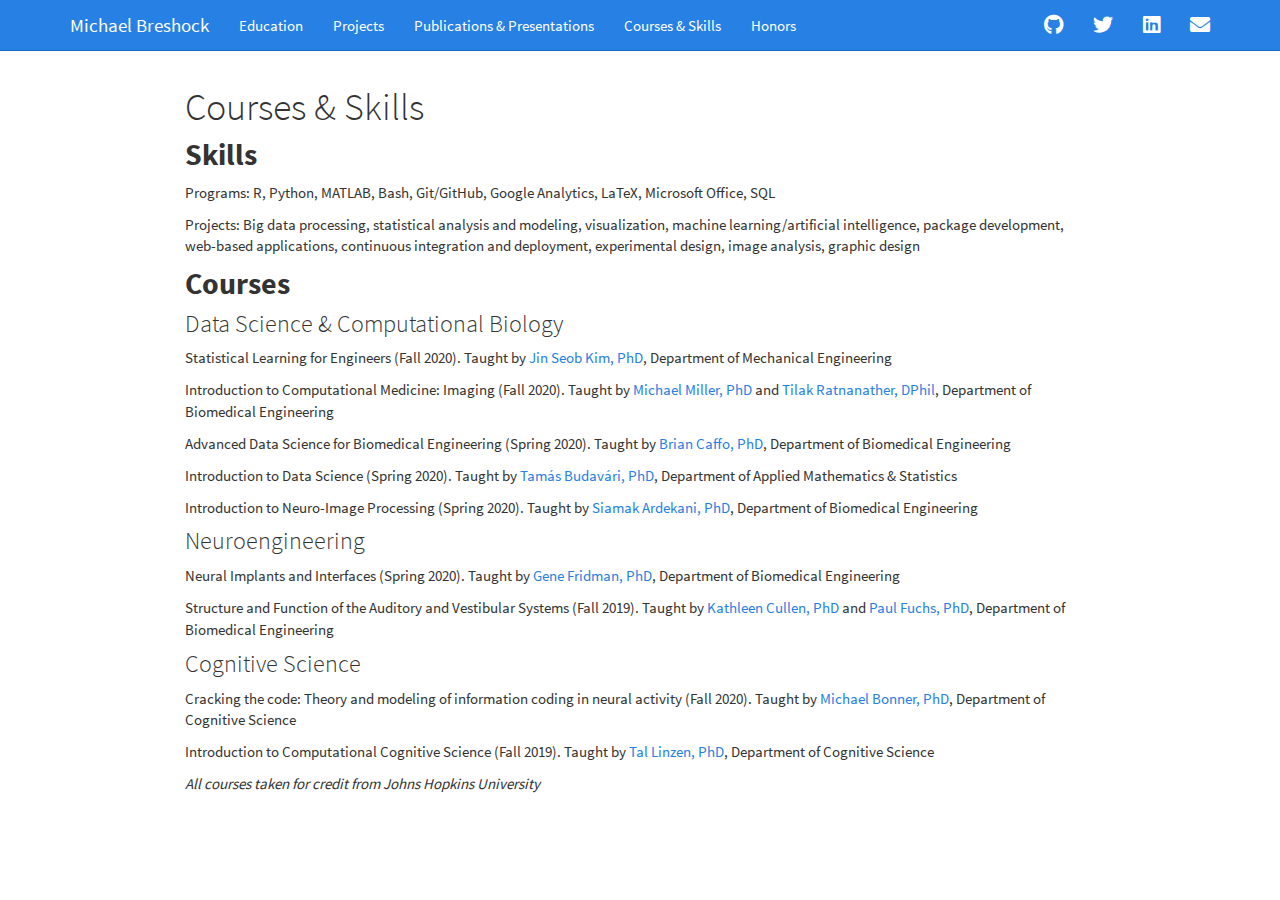
<file: docs/coursesskills.html>
<!DOCTYPE html>

<html>

<head>

<meta charset="utf-8" />
<meta name="generator" content="pandoc" />
<meta http-equiv="X-UA-Compatible" content="IE=EDGE" />




<title>Courses &amp; Skills</title>

<script src="site_libs/header-attrs-2.14/header-attrs.js"></script>
<script src="site_libs/jquery-3.6.0/jquery-3.6.0.min.js"></script>
<meta name="viewport" content="width=device-width, initial-scale=1" />
<link href="site_libs/bootstrap-3.3.5/css/cosmo.min.css" rel="stylesheet" />
<script src="site_libs/bootstrap-3.3.5/js/bootstrap.min.js"></script>
<script src="site_libs/bootstrap-3.3.5/shim/html5shiv.min.js"></script>
<script src="site_libs/bootstrap-3.3.5/shim/respond.min.js"></script>
<style>h1 {font-size: 34px;}
       h1.title {font-size: 38px;}
       h2 {font-size: 30px;}
       h3 {font-size: 24px;}
       h4 {font-size: 18px;}
       h5 {font-size: 16px;}
       h6 {font-size: 12px;}
       code {color: inherit; background-color: rgba(0, 0, 0, 0.04);}
       pre:not([class]) { background-color: white }</style>
<script src="site_libs/navigation-1.1/tabsets.js"></script>
<link href="site_libs/font-awesome-5.1.0/css/all.css" rel="stylesheet" />
<link href="site_libs/font-awesome-5.1.0/css/v4-shims.css" rel="stylesheet" />

<style type="text/css">
  code{white-space: pre-wrap;}
  span.smallcaps{font-variant: small-caps;}
  span.underline{text-decoration: underline;}
  div.column{display: inline-block; vertical-align: top; width: 50%;}
  div.hanging-indent{margin-left: 1.5em; text-indent: -1.5em;}
  ul.task-list{list-style: none;}
    </style>










<style type = "text/css">
.main-container {
  max-width: 940px;
  margin-left: auto;
  margin-right: auto;
}
img {
  max-width:100%;
}
.tabbed-pane {
  padding-top: 12px;
}
.html-widget {
  margin-bottom: 20px;
}
button.code-folding-btn:focus {
  outline: none;
}
summary {
  display: list-item;
}
details > summary > p:only-child {
  display: inline;
}
pre code {
  padding: 0;
}
</style>


<style type="text/css">
.dropdown-submenu {
  position: relative;
}
.dropdown-submenu>.dropdown-menu {
  top: 0;
  left: 100%;
  margin-top: -6px;
  margin-left: -1px;
  border-radius: 0 6px 6px 6px;
}
.dropdown-submenu:hover>.dropdown-menu {
  display: block;
}
.dropdown-submenu>a:after {
  display: block;
  content: " ";
  float: right;
  width: 0;
  height: 0;
  border-color: transparent;
  border-style: solid;
  border-width: 5px 0 5px 5px;
  border-left-color: #cccccc;
  margin-top: 5px;
  margin-right: -10px;
}
.dropdown-submenu:hover>a:after {
  border-left-color: #adb5bd;
}
.dropdown-submenu.pull-left {
  float: none;
}
.dropdown-submenu.pull-left>.dropdown-menu {
  left: -100%;
  margin-left: 10px;
  border-radius: 6px 0 6px 6px;
}
</style>

<script type="text/javascript">
// manage active state of menu based on current page
$(document).ready(function () {
  // active menu anchor
  href = window.location.pathname
  href = href.substr(href.lastIndexOf('/') + 1)
  if (href === "")
    href = "index.html";
  var menuAnchor = $('a[href="' + href + '"]');

  // mark it active
  menuAnchor.tab('show');

  // if it's got a parent navbar menu mark it active as well
  menuAnchor.closest('li.dropdown').addClass('active');

  // Navbar adjustments
  var navHeight = $(".navbar").first().height() + 15;
  var style = document.createElement('style');
  var pt = "padding-top: " + navHeight + "px; ";
  var mt = "margin-top: -" + navHeight + "px; ";
  var css = "";
  // offset scroll position for anchor links (for fixed navbar)
  for (var i = 1; i <= 6; i++) {
    css += ".section h" + i + "{ " + pt + mt + "}\n";
  }
  style.innerHTML = "body {" + pt + "padding-bottom: 40px; }\n" + css;
  document.head.appendChild(style);
});
</script>

<!-- tabsets -->

<style type="text/css">
.tabset-dropdown > .nav-tabs {
  display: inline-table;
  max-height: 500px;
  min-height: 44px;
  overflow-y: auto;
  border: 1px solid #ddd;
  border-radius: 4px;
}

.tabset-dropdown > .nav-tabs > li.active:before {
  content: "";
  font-family: 'Glyphicons Halflings';
  display: inline-block;
  padding: 10px;
  border-right: 1px solid #ddd;
}

.tabset-dropdown > .nav-tabs.nav-tabs-open > li.active:before {
  content: "&#xe258;";
  border: none;
}

.tabset-dropdown > .nav-tabs.nav-tabs-open:before {
  content: "";
  font-family: 'Glyphicons Halflings';
  display: inline-block;
  padding: 10px;
  border-right: 1px solid #ddd;
}

.tabset-dropdown > .nav-tabs > li.active {
  display: block;
}

.tabset-dropdown > .nav-tabs > li > a,
.tabset-dropdown > .nav-tabs > li > a:focus,
.tabset-dropdown > .nav-tabs > li > a:hover {
  border: none;
  display: inline-block;
  border-radius: 4px;
  background-color: transparent;
}

.tabset-dropdown > .nav-tabs.nav-tabs-open > li {
  display: block;
  float: none;
}

.tabset-dropdown > .nav-tabs > li {
  display: none;
}
</style>

<!-- code folding -->




</head>

<body>


<div class="container-fluid main-container">




<div class="navbar navbar-inverse  navbar-fixed-top" role="navigation">
  <div class="container">
    <div class="navbar-header">
      <button type="button" class="navbar-toggle collapsed" data-toggle="collapse" data-bs-toggle="collapse" data-target="#navbar" data-bs-target="#navbar">
        <span class="icon-bar"></span>
        <span class="icon-bar"></span>
        <span class="icon-bar"></span>
      </button>
      <a class="navbar-brand" href="index.html">Michael Breshock</a>
    </div>
    <div id="navbar" class="navbar-collapse collapse">
      <ul class="nav navbar-nav">
        <li>
  <a href="./education.html">Education</a>
</li>
<li>
  <a href="./projects.html">Projects</a>
</li>
<li>
  <a href="./pubsprez.html">Publications &amp; Presentations</a>
</li>
<li>
  <a href="./coursesskills.html">Courses &amp; Skills</a>
</li>
<li>
  <a href="./honors.html">Honors</a>
</li>
      </ul>
      <ul class="nav navbar-nav navbar-right">
        <li>
  <a href="https://github.com/mbreshock">
    <span class="fab fa-github fa-lg"></span>
     
  </a>
</li>
<li>
  <a href="https://twitter.com/michaelbreshock">
    <span class="fab fa-twitter fa-lg"></span>
     
  </a>
</li>
<li>
  <a href="https://www.linkedin.com/in/michaelbreshock/">
    <span class="fab fa-linkedin fa-lg"></span>
     
  </a>
</li>
<li>
  <a href="mailto:mbreshock@gmail.com">
    <span class="fas fa-envelope fa-lg"></span>
     
  </a>
</li>
      </ul>
    </div><!--/.nav-collapse -->
  </div><!--/.container -->
</div><!--/.navbar -->

<div id="header">



<h1 class="title toc-ignore">Courses &amp; Skills</h1>

</div>


<div id="skills" class="section level2">
<h2><strong>Skills</strong></h2>
<p>Programs: R, Python, MATLAB, Bash, Git/GitHub, Google Analytics,
LaTeX, Microsoft Office, SQL</p>
<p>Projects: Big data processing, statistical analysis and modeling,
visualization, machine learning/artificial intelligence, package
development, web-based applications, continuous integration and
deployment, experimental design, image analysis, graphic design</p>
</div>
<div id="courses" class="section level2">
<h2><strong>Courses</strong></h2>
<div id="data-science-computational-biology" class="section level3">
<h3>Data Science &amp; Computational Biology</h3>
<p>Statistical Learning for Engineers (Fall 2020). Taught by <a
href="https://engineering.jhu.edu/faculty/jin-seob-kim/">Jin Seob Kim,
PhD</a>, Department of Mechanical Engineering</p>
<p>Introduction to Computational Medicine: Imaging (Fall 2020). Taught
by <a
href="https://www.bme.jhu.edu/people/faculty/michael-i-miller/">Michael
Miller, PhD</a> and <a
href="https://www.bme.jhu.edu/people/faculty/tilak-ratnanather/">Tilak
Ratnanather, DPhil</a>, Department of Biomedical Engineering</p>
<p>Advanced Data Science for Biomedical Engineering (Spring 2020).
Taught by <a
href="https://www.jhsph.edu/faculty/directory/profile/1010/brian-s-caffo">Brian
Caffo, PhD</a>, Department of Biomedical Engineering</p>
<p>Introduction to Data Science (Spring 2020). Taught by <a
href="https://engineering.jhu.edu/ams/faculty/tamas-budavari/">Tamás
Budavári, PhD</a>, Department of Applied Mathematics &amp;
Statistics</p>
<p>Introduction to Neuro-Image Processing (Spring 2020). Taught by <a
href="https://www.bme.jhu.edu/people/faculty/siamak-ardekani/">Siamak
Ardekani, PhD</a>, Department of Biomedical Engineering</p>
</div>
<div id="neuroengineering" class="section level3">
<h3>Neuroengineering</h3>
<p>Neural Implants and Interfaces (Spring 2020). Taught by <a
href="https://www.hopkinsmedicine.org/profiles/details/gene-fridman">Gene
Fridman, PhD</a>, Department of Biomedical Engineering</p>
<p>Structure and Function of the Auditory and Vestibular Systems (Fall
2019). Taught by <a
href="https://www.bme.jhu.edu/people/faculty/kathleen-cullen/">Kathleen
Cullen, PhD</a> and <a
href="https://www.hopkinsmedicine.org/profiles/details/paul-fuchs">Paul
Fuchs, PhD</a>, Department of Biomedical Engineering</p>
</div>
<div id="cognitive-science" class="section level3">
<h3>Cognitive Science</h3>
<p>Cracking the code: Theory and modeling of information coding in
neural activity (Fall 2020). Taught by <a
href="https://cogsci.jhu.edu/directory/michael-bonner/">Michael Bonner,
PhD</a>, Department of Cognitive Science</p>
<p>Introduction to Computational Cognitive Science (Fall 2019). Taught
by <a href="https://cogsci.jhu.edu/directory/tal-linzen/">Tal Linzen,
PhD</a>, Department of Cognitive Science</p>
<p><em>All courses taken for credit from Johns Hopkins
University</em></p>
</div>
</div>




</div>

<script>

// add bootstrap table styles to pandoc tables
function bootstrapStylePandocTables() {
  $('tr.odd').parent('tbody').parent('table').addClass('table table-condensed');
}
$(document).ready(function () {
  bootstrapStylePandocTables();
});


</script>

<!-- tabsets -->

<script>
$(document).ready(function () {
  window.buildTabsets("TOC");
});

$(document).ready(function () {
  $('.tabset-dropdown > .nav-tabs > li').click(function () {
    $(this).parent().toggleClass('nav-tabs-open');
  });
});
</script>

<!-- code folding -->


<!-- dynamically load mathjax for compatibility with self-contained -->
<script>
  (function () {
    var script = document.createElement("script");
    script.type = "text/javascript";
    script.src  = "https://mathjax.rstudio.com/latest/MathJax.js?config=TeX-AMS-MML_HTMLorMML";
    document.getElementsByTagName("head")[0].appendChild(script);
  })();
</script>

</body>
</html>
</file>
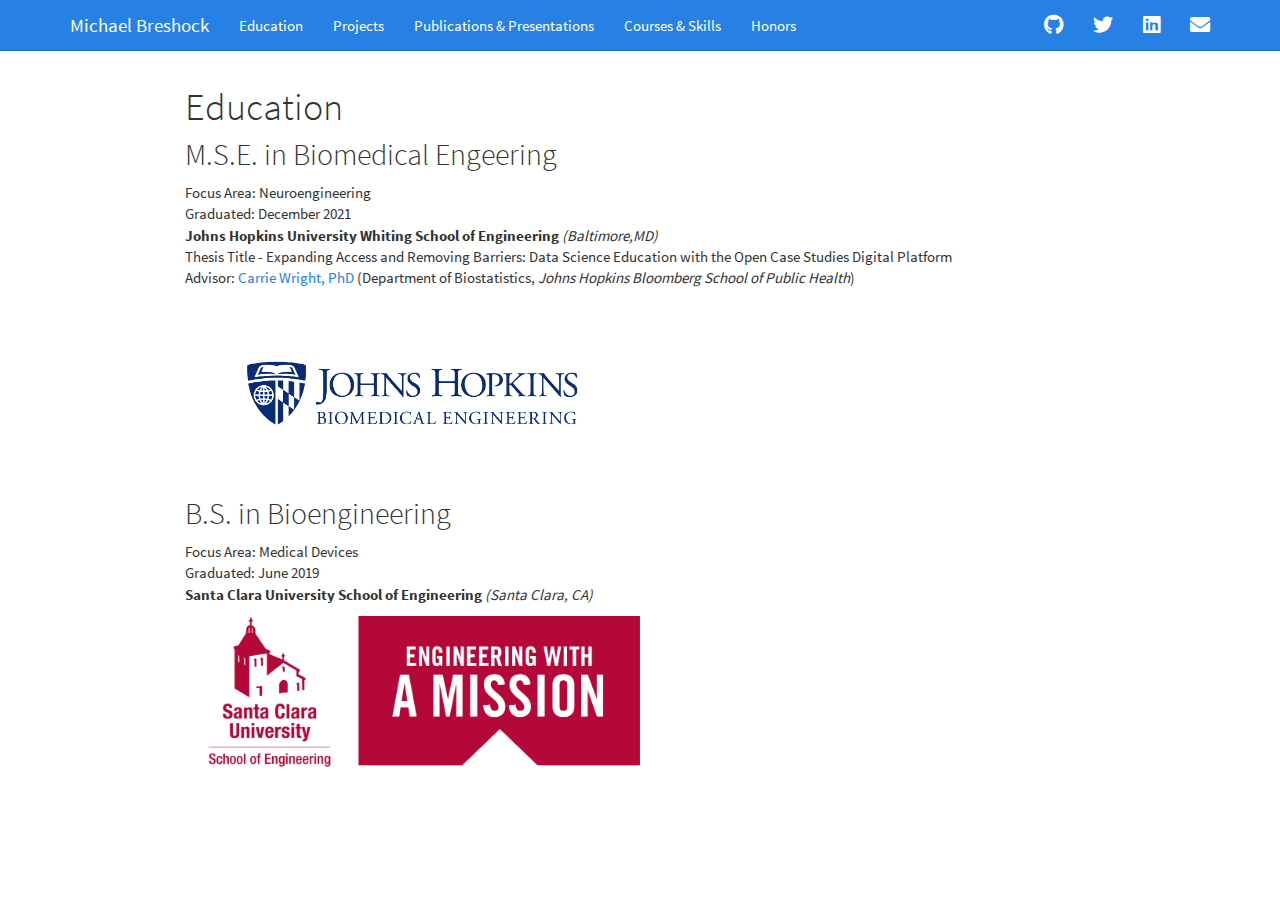
<file: docs/education.html>
<!DOCTYPE html>

<html>

<head>

<meta charset="utf-8" />
<meta name="generator" content="pandoc" />
<meta http-equiv="X-UA-Compatible" content="IE=EDGE" />




<title>Education</title>

<script src="site_libs/header-attrs-2.11/header-attrs.js"></script>
<script src="site_libs/jquery-3.6.0/jquery-3.6.0.min.js"></script>
<meta name="viewport" content="width=device-width, initial-scale=1" />
<link href="site_libs/bootstrap-3.3.5/css/cosmo.min.css" rel="stylesheet" />
<script src="site_libs/bootstrap-3.3.5/js/bootstrap.min.js"></script>
<script src="site_libs/bootstrap-3.3.5/shim/html5shiv.min.js"></script>
<script src="site_libs/bootstrap-3.3.5/shim/respond.min.js"></script>
<style>h1 {font-size: 34px;}
       h1.title {font-size: 38px;}
       h2 {font-size: 30px;}
       h3 {font-size: 24px;}
       h4 {font-size: 18px;}
       h5 {font-size: 16px;}
       h6 {font-size: 12px;}
       code {color: inherit; background-color: rgba(0, 0, 0, 0.04);}
       pre:not([class]) { background-color: white }</style>
<script src="site_libs/navigation-1.1/tabsets.js"></script>
<link href="site_libs/font-awesome-5.1.0/css/all.css" rel="stylesheet" />
<link href="site_libs/font-awesome-5.1.0/css/v4-shims.css" rel="stylesheet" />

<style type="text/css">
  code{white-space: pre-wrap;}
  span.smallcaps{font-variant: small-caps;}
  span.underline{text-decoration: underline;}
  div.column{display: inline-block; vertical-align: top; width: 50%;}
  div.hanging-indent{margin-left: 1.5em; text-indent: -1.5em;}
  ul.task-list{list-style: none;}
    </style>









<style type = "text/css">
.main-container {
  max-width: 940px;
  margin-left: auto;
  margin-right: auto;
}
img {
  max-width:100%;
}
.tabbed-pane {
  padding-top: 12px;
}
.html-widget {
  margin-bottom: 20px;
}
button.code-folding-btn:focus {
  outline: none;
}
summary {
  display: list-item;
}
pre code {
  padding: 0;
}
</style>


<style type="text/css">
.dropdown-submenu {
  position: relative;
}
.dropdown-submenu>.dropdown-menu {
  top: 0;
  left: 100%;
  margin-top: -6px;
  margin-left: -1px;
  border-radius: 0 6px 6px 6px;
}
.dropdown-submenu:hover>.dropdown-menu {
  display: block;
}
.dropdown-submenu>a:after {
  display: block;
  content: " ";
  float: right;
  width: 0;
  height: 0;
  border-color: transparent;
  border-style: solid;
  border-width: 5px 0 5px 5px;
  border-left-color: #cccccc;
  margin-top: 5px;
  margin-right: -10px;
}
.dropdown-submenu:hover>a:after {
  border-left-color: #adb5bd;
}
.dropdown-submenu.pull-left {
  float: none;
}
.dropdown-submenu.pull-left>.dropdown-menu {
  left: -100%;
  margin-left: 10px;
  border-radius: 6px 0 6px 6px;
}
</style>

<script type="text/javascript">
// manage active state of menu based on current page
$(document).ready(function () {
  // active menu anchor
  href = window.location.pathname
  href = href.substr(href.lastIndexOf('/') + 1)
  if (href === "")
    href = "index.html";
  var menuAnchor = $('a[href="' + href + '"]');

  // mark it active
  menuAnchor.tab('show');

  // if it's got a parent navbar menu mark it active as well
  menuAnchor.closest('li.dropdown').addClass('active');

  // Navbar adjustments
  var navHeight = $(".navbar").first().height() + 15;
  var style = document.createElement('style');
  var pt = "padding-top: " + navHeight + "px; ";
  var mt = "margin-top: -" + navHeight + "px; ";
  var css = "";
  // offset scroll position for anchor links (for fixed navbar)
  for (var i = 1; i <= 6; i++) {
    css += ".section h" + i + "{ " + pt + mt + "}\n";
  }
  style.innerHTML = "body {" + pt + "padding-bottom: 40px; }\n" + css;
  document.head.appendChild(style);
});
</script>

<!-- tabsets -->

<style type="text/css">
.tabset-dropdown > .nav-tabs {
  display: inline-table;
  max-height: 500px;
  min-height: 44px;
  overflow-y: auto;
  border: 1px solid #ddd;
  border-radius: 4px;
}

.tabset-dropdown > .nav-tabs > li.active:before {
  content: "";
  font-family: 'Glyphicons Halflings';
  display: inline-block;
  padding: 10px;
  border-right: 1px solid #ddd;
}

.tabset-dropdown > .nav-tabs.nav-tabs-open > li.active:before {
  content: "&#xe258;";
  border: none;
}

.tabset-dropdown > .nav-tabs.nav-tabs-open:before {
  content: "";
  font-family: 'Glyphicons Halflings';
  display: inline-block;
  padding: 10px;
  border-right: 1px solid #ddd;
}

.tabset-dropdown > .nav-tabs > li.active {
  display: block;
}

.tabset-dropdown > .nav-tabs > li > a,
.tabset-dropdown > .nav-tabs > li > a:focus,
.tabset-dropdown > .nav-tabs > li > a:hover {
  border: none;
  display: inline-block;
  border-radius: 4px;
  background-color: transparent;
}

.tabset-dropdown > .nav-tabs.nav-tabs-open > li {
  display: block;
  float: none;
}

.tabset-dropdown > .nav-tabs > li {
  display: none;
}
</style>

<!-- code folding -->




</head>

<body>


<div class="container-fluid main-container">




<div class="navbar navbar-inverse  navbar-fixed-top" role="navigation">
  <div class="container">
    <div class="navbar-header">
      <button type="button" class="navbar-toggle collapsed" data-toggle="collapse" data-target="#navbar">
        <span class="icon-bar"></span>
        <span class="icon-bar"></span>
        <span class="icon-bar"></span>
      </button>
      <a class="navbar-brand" href="index.html">Michael Breshock</a>
    </div>
    <div id="navbar" class="navbar-collapse collapse">
      <ul class="nav navbar-nav">
        <li>
  <a href="./education.html">Education</a>
</li>
<li>
  <a href="./projects.html">Projects</a>
</li>
<li>
  <a href="./pubsprez.html">Publications &amp; Presentations</a>
</li>
<li>
  <a href="./coursesskills.html">Courses &amp; Skills</a>
</li>
<li>
  <a href="./honors.html">Honors</a>
</li>
      </ul>
      <ul class="nav navbar-nav navbar-right">
        <li>
  <a href="https://github.com/mbreshock">
    <span class="fab fa-github fa-lg"></span>
     
  </a>
</li>
<li>
  <a href="https://twitter.com/michaelbreshock">
    <span class="fab fa-twitter fa-lg"></span>
     
  </a>
</li>
<li>
  <a href="https://www.linkedin.com/in/michaelbreshock/">
    <span class="fab fa-linkedin fa-lg"></span>
     
  </a>
</li>
<li>
  <a href="mailto:mbreshock@gmail.com">
    <span class="fas fa-envelope fa-lg"></span>
     
  </a>
</li>
      </ul>
    </div><!--/.nav-collapse -->
  </div><!--/.container -->
</div><!--/.navbar -->

<div id="header">



<h1 class="title toc-ignore">Education</h1>

</div>


<div id="m.s.e.-in-biomedical-engeering" class="section level2">
<h2>M.S.E. in Biomedical Engeering</h2>
<p>Focus Area: Neuroengineering<br />
Graduated: December 2021<br />
<strong>Johns Hopkins University Whiting School of Engineering</strong> <em>(Baltimore,MD)</em><br />
Thesis Title - Expanding Access and Removing Barriers: Data Science Education with the Open Case Studies Digital Platform<br />
Advisor: <a href="https://carriewright11.github.io/">Carrie Wright, PhD</a> (Department of Biostatistics, <em>Johns Hopkins Bloomberg School of Public Health</em>)</p>
<p><img src="jhu_bme.png" style="width:50.0%" /></p>
</div>
<div id="b.s.-in-bioengineering" class="section level2">
<h2>B.S. in Bioengineering</h2>
<p>Focus Area: Medical Devices<br />
Graduated: June 2019<br />
<strong>Santa Clara University School of Engineering</strong> <em>(Santa Clara, CA)</em></p>
<p><img src="scu_eng.png" style="width:50.0%" /></p>
</div>




</div>

<script>

// add bootstrap table styles to pandoc tables
function bootstrapStylePandocTables() {
  $('tr.odd').parent('tbody').parent('table').addClass('table table-condensed');
}
$(document).ready(function () {
  bootstrapStylePandocTables();
});


</script>

<!-- tabsets -->

<script>
$(document).ready(function () {
  window.buildTabsets("TOC");
});

$(document).ready(function () {
  $('.tabset-dropdown > .nav-tabs > li').click(function () {
    $(this).parent().toggleClass('nav-tabs-open');
  });
});
</script>

<!-- code folding -->


<!-- dynamically load mathjax for compatibility with self-contained -->
<script>
  (function () {
    var script = document.createElement("script");
    script.type = "text/javascript";
    script.src  = "https://mathjax.rstudio.com/latest/MathJax.js?config=TeX-AMS-MML_HTMLorMML";
    document.getElementsByTagName("head")[0].appendChild(script);
  })();
</script>

</body>
</html>
</file>
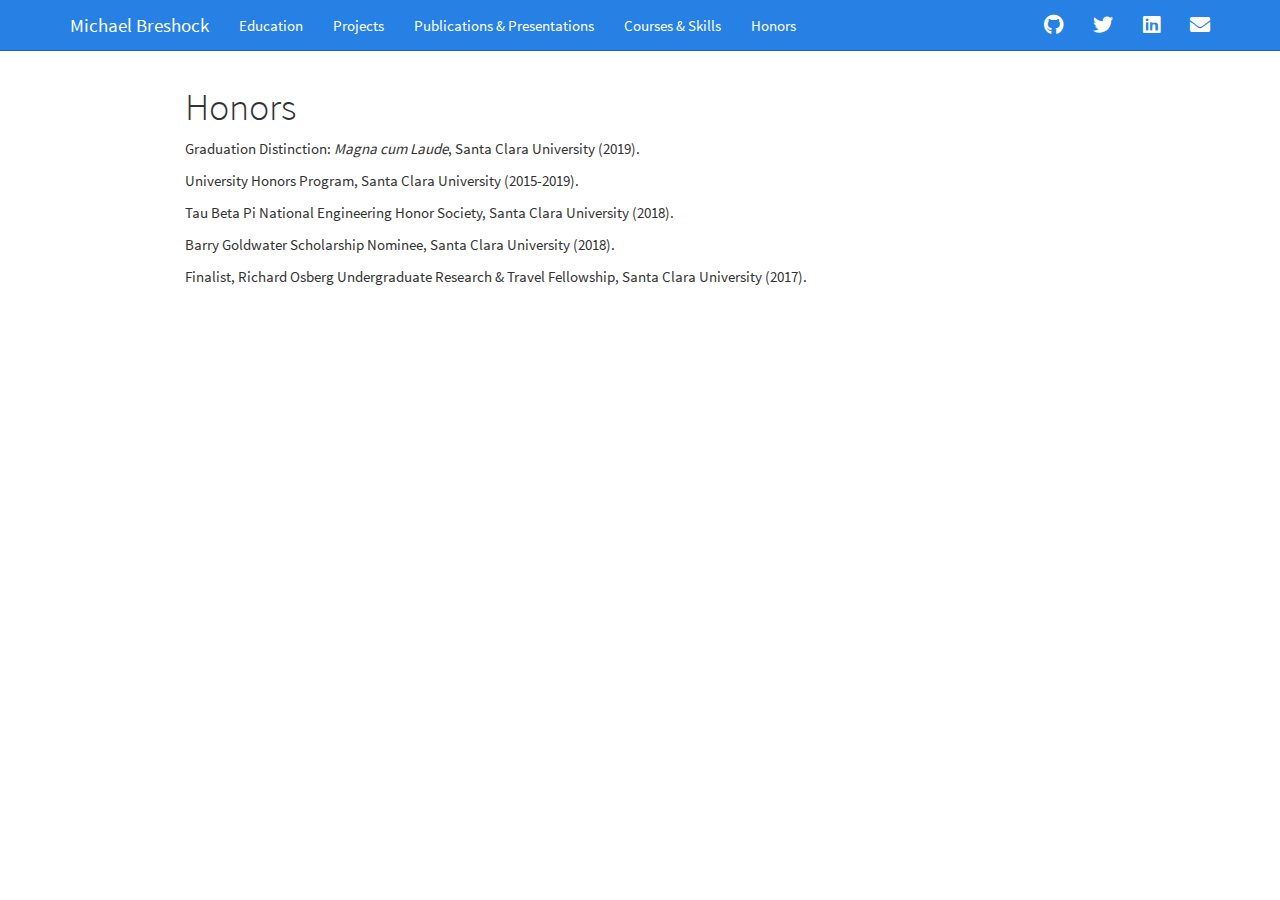
<file: docs/honors.html>
<!DOCTYPE html>

<html>

<head>

<meta charset="utf-8" />
<meta name="generator" content="pandoc" />
<meta http-equiv="X-UA-Compatible" content="IE=EDGE" />




<title>Honors</title>

<script src="site_libs/header-attrs-2.10/header-attrs.js"></script>
<script src="site_libs/jquery-1.11.3/jquery.min.js"></script>
<meta name="viewport" content="width=device-width, initial-scale=1" />
<link href="site_libs/bootstrap-3.3.5/css/cosmo.min.css" rel="stylesheet" />
<script src="site_libs/bootstrap-3.3.5/js/bootstrap.min.js"></script>
<script src="site_libs/bootstrap-3.3.5/shim/html5shiv.min.js"></script>
<script src="site_libs/bootstrap-3.3.5/shim/respond.min.js"></script>
<style>h1 {font-size: 34px;}
       h1.title {font-size: 38px;}
       h2 {font-size: 30px;}
       h3 {font-size: 24px;}
       h4 {font-size: 18px;}
       h5 {font-size: 16px;}
       h6 {font-size: 12px;}
       code {color: inherit; background-color: rgba(0, 0, 0, 0.04);}
       pre:not([class]) { background-color: white }</style>
<script src="site_libs/navigation-1.1/tabsets.js"></script>
<link href="site_libs/font-awesome-5.1.0/css/all.css" rel="stylesheet" />
<link href="site_libs/font-awesome-5.1.0/css/v4-shims.css" rel="stylesheet" />

<style type="text/css">
  code{white-space: pre-wrap;}
  span.smallcaps{font-variant: small-caps;}
  span.underline{text-decoration: underline;}
  div.column{display: inline-block; vertical-align: top; width: 50%;}
  div.hanging-indent{margin-left: 1.5em; text-indent: -1.5em;}
  ul.task-list{list-style: none;}
    </style>









<style type = "text/css">
.main-container {
  max-width: 940px;
  margin-left: auto;
  margin-right: auto;
}
img {
  max-width:100%;
}
.tabbed-pane {
  padding-top: 12px;
}
.html-widget {
  margin-bottom: 20px;
}
button.code-folding-btn:focus {
  outline: none;
}
summary {
  display: list-item;
}
pre code {
  padding: 0;
}
</style>


<style type="text/css">
.dropdown-submenu {
  position: relative;
}
.dropdown-submenu>.dropdown-menu {
  top: 0;
  left: 100%;
  margin-top: -6px;
  margin-left: -1px;
  border-radius: 0 6px 6px 6px;
}
.dropdown-submenu:hover>.dropdown-menu {
  display: block;
}
.dropdown-submenu>a:after {
  display: block;
  content: " ";
  float: right;
  width: 0;
  height: 0;
  border-color: transparent;
  border-style: solid;
  border-width: 5px 0 5px 5px;
  border-left-color: #cccccc;
  margin-top: 5px;
  margin-right: -10px;
}
.dropdown-submenu:hover>a:after {
  border-left-color: #adb5bd;
}
.dropdown-submenu.pull-left {
  float: none;
}
.dropdown-submenu.pull-left>.dropdown-menu {
  left: -100%;
  margin-left: 10px;
  border-radius: 6px 0 6px 6px;
}
</style>

<script type="text/javascript">
// manage active state of menu based on current page
$(document).ready(function () {
  // active menu anchor
  href = window.location.pathname
  href = href.substr(href.lastIndexOf('/') + 1)
  if (href === "")
    href = "index.html";
  var menuAnchor = $('a[href="' + href + '"]');

  // mark it active
  menuAnchor.tab('show');

  // if it's got a parent navbar menu mark it active as well
  menuAnchor.closest('li.dropdown').addClass('active');

  // Navbar adjustments
  var navHeight = $(".navbar").first().height() + 15;
  var style = document.createElement('style');
  var pt = "padding-top: " + navHeight + "px; ";
  var mt = "margin-top: -" + navHeight + "px; ";
  var css = "";
  // offset scroll position for anchor links (for fixed navbar)
  for (var i = 1; i <= 6; i++) {
    css += ".section h" + i + "{ " + pt + mt + "}\n";
  }
  style.innerHTML = "body {" + pt + "padding-bottom: 40px; }\n" + css;
  document.head.appendChild(style);
});
</script>

<!-- tabsets -->

<style type="text/css">
.tabset-dropdown > .nav-tabs {
  display: inline-table;
  max-height: 500px;
  min-height: 44px;
  overflow-y: auto;
  border: 1px solid #ddd;
  border-radius: 4px;
}

.tabset-dropdown > .nav-tabs > li.active:before {
  content: "";
  font-family: 'Glyphicons Halflings';
  display: inline-block;
  padding: 10px;
  border-right: 1px solid #ddd;
}

.tabset-dropdown > .nav-tabs.nav-tabs-open > li.active:before {
  content: "&#xe258;";
  border: none;
}

.tabset-dropdown > .nav-tabs.nav-tabs-open:before {
  content: "";
  font-family: 'Glyphicons Halflings';
  display: inline-block;
  padding: 10px;
  border-right: 1px solid #ddd;
}

.tabset-dropdown > .nav-tabs > li.active {
  display: block;
}

.tabset-dropdown > .nav-tabs > li > a,
.tabset-dropdown > .nav-tabs > li > a:focus,
.tabset-dropdown > .nav-tabs > li > a:hover {
  border: none;
  display: inline-block;
  border-radius: 4px;
  background-color: transparent;
}

.tabset-dropdown > .nav-tabs.nav-tabs-open > li {
  display: block;
  float: none;
}

.tabset-dropdown > .nav-tabs > li {
  display: none;
}
</style>

<!-- code folding -->




</head>

<body>


<div class="container-fluid main-container">




<div class="navbar navbar-inverse  navbar-fixed-top" role="navigation">
  <div class="container">
    <div class="navbar-header">
      <button type="button" class="navbar-toggle collapsed" data-toggle="collapse" data-target="#navbar">
        <span class="icon-bar"></span>
        <span class="icon-bar"></span>
        <span class="icon-bar"></span>
      </button>
      <a class="navbar-brand" href="index.html">Michael Breshock</a>
    </div>
    <div id="navbar" class="navbar-collapse collapse">
      <ul class="nav navbar-nav">
        <li>
  <a href="./education.html">Education</a>
</li>
<li>
  <a href="./projects.html">Projects</a>
</li>
<li>
  <a href="./pubsprez.html">Publications &amp; Presentations</a>
</li>
<li>
  <a href="./coursesskills.html">Courses &amp; Skills</a>
</li>
<li>
  <a href="./honors.html">Honors</a>
</li>
      </ul>
      <ul class="nav navbar-nav navbar-right">
        <li>
  <a href="https://github.com/mbreshock">
    <span class="fab fa-github fa-lg"></span>
     
  </a>
</li>
<li>
  <a href="https://twitter.com/michaelbreshock">
    <span class="fab fa-twitter fa-lg"></span>
     
  </a>
</li>
<li>
  <a href="https://www.linkedin.com/in/michaelbreshock/">
    <span class="fab fa-linkedin fa-lg"></span>
     
  </a>
</li>
<li>
  <a href="mailto:mbreshock@gmail.com">
    <span class="fas fa-envelope fa-lg"></span>
     
  </a>
</li>
      </ul>
    </div><!--/.nav-collapse -->
  </div><!--/.container -->
</div><!--/.navbar -->

<div id="header">



<h1 class="title toc-ignore">Honors</h1>

</div>


<p>Graduation Distinction: <em>Magna cum Laude</em>, Santa Clara University (2019).</p>
<p>University Honors Program, Santa Clara University (2015-2019).</p>
<p>Tau Beta Pi National Engineering Honor Society, Santa Clara University (2018).</p>
<p>Barry Goldwater Scholarship Nominee, Santa Clara University (2018).</p>
<p>Finalist, Richard Osberg Undergraduate Research &amp; Travel Fellowship, Santa Clara University (2017).</p>




</div>

<script>

// add bootstrap table styles to pandoc tables
function bootstrapStylePandocTables() {
  $('tr.odd').parent('tbody').parent('table').addClass('table table-condensed');
}
$(document).ready(function () {
  bootstrapStylePandocTables();
});


</script>

<!-- tabsets -->

<script>
$(document).ready(function () {
  window.buildTabsets("TOC");
});

$(document).ready(function () {
  $('.tabset-dropdown > .nav-tabs > li').click(function () {
    $(this).parent().toggleClass('nav-tabs-open');
  });
});
</script>

<!-- code folding -->


<!-- dynamically load mathjax for compatibility with self-contained -->
<script>
  (function () {
    var script = document.createElement("script");
    script.type = "text/javascript";
    script.src  = "https://mathjax.rstudio.com/latest/MathJax.js?config=TeX-AMS-MML_HTMLorMML";
    document.getElementsByTagName("head")[0].appendChild(script);
  })();
</script>

</body>
</html>
</file>
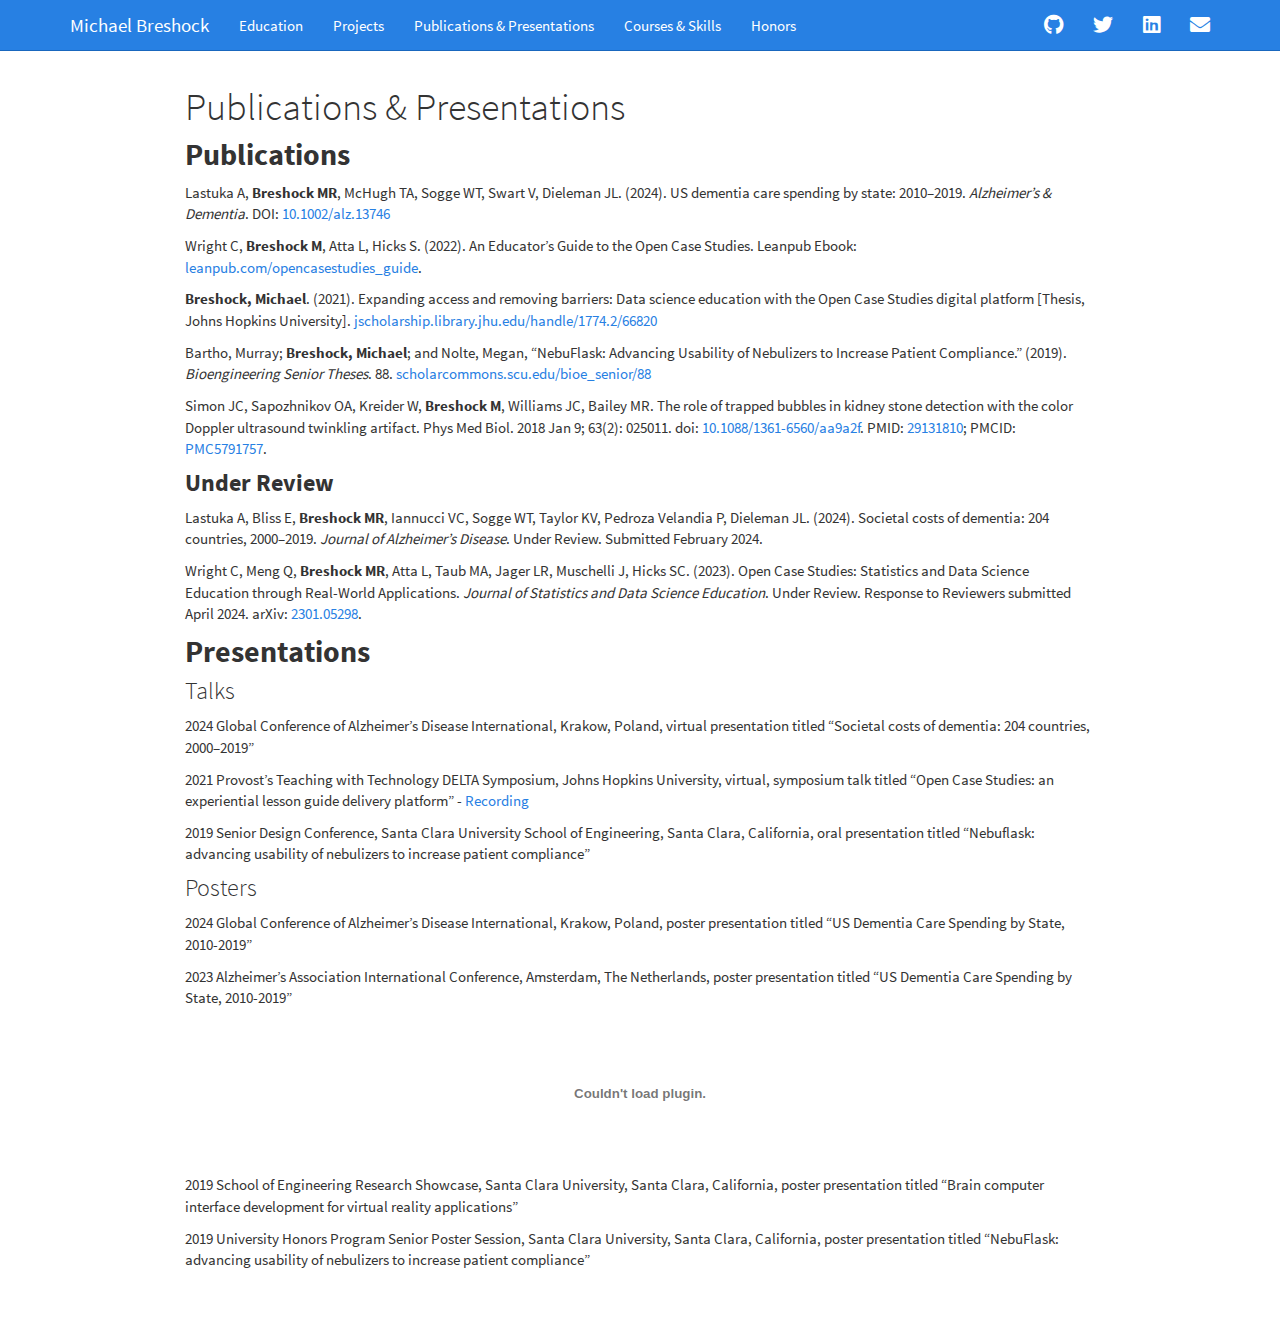
<file: docs/pubsprez.html>
<!DOCTYPE html>

<html>

<head>

<meta charset="utf-8" />
<meta name="generator" content="pandoc" />
<meta http-equiv="X-UA-Compatible" content="IE=EDGE" />




<title>Publications &amp; Presentations</title>

<script src="site_libs/header-attrs-2.14/header-attrs.js"></script>
<script src="site_libs/jquery-3.6.0/jquery-3.6.0.min.js"></script>
<meta name="viewport" content="width=device-width, initial-scale=1" />
<link href="site_libs/bootstrap-3.3.5/css/cosmo.min.css" rel="stylesheet" />
<script src="site_libs/bootstrap-3.3.5/js/bootstrap.min.js"></script>
<script src="site_libs/bootstrap-3.3.5/shim/html5shiv.min.js"></script>
<script src="site_libs/bootstrap-3.3.5/shim/respond.min.js"></script>
<style>h1 {font-size: 34px;}
       h1.title {font-size: 38px;}
       h2 {font-size: 30px;}
       h3 {font-size: 24px;}
       h4 {font-size: 18px;}
       h5 {font-size: 16px;}
       h6 {font-size: 12px;}
       code {color: inherit; background-color: rgba(0, 0, 0, 0.04);}
       pre:not([class]) { background-color: white }</style>
<script src="site_libs/navigation-1.1/tabsets.js"></script>
<link href="site_libs/font-awesome-5.1.0/css/all.css" rel="stylesheet" />
<link href="site_libs/font-awesome-5.1.0/css/v4-shims.css" rel="stylesheet" />

<style type="text/css">
  code{white-space: pre-wrap;}
  span.smallcaps{font-variant: small-caps;}
  span.underline{text-decoration: underline;}
  div.column{display: inline-block; vertical-align: top; width: 50%;}
  div.hanging-indent{margin-left: 1.5em; text-indent: -1.5em;}
  ul.task-list{list-style: none;}
    </style>










<style type = "text/css">
.main-container {
  max-width: 940px;
  margin-left: auto;
  margin-right: auto;
}
img {
  max-width:100%;
}
.tabbed-pane {
  padding-top: 12px;
}
.html-widget {
  margin-bottom: 20px;
}
button.code-folding-btn:focus {
  outline: none;
}
summary {
  display: list-item;
}
details > summary > p:only-child {
  display: inline;
}
pre code {
  padding: 0;
}
</style>


<style type="text/css">
.dropdown-submenu {
  position: relative;
}
.dropdown-submenu>.dropdown-menu {
  top: 0;
  left: 100%;
  margin-top: -6px;
  margin-left: -1px;
  border-radius: 0 6px 6px 6px;
}
.dropdown-submenu:hover>.dropdown-menu {
  display: block;
}
.dropdown-submenu>a:after {
  display: block;
  content: " ";
  float: right;
  width: 0;
  height: 0;
  border-color: transparent;
  border-style: solid;
  border-width: 5px 0 5px 5px;
  border-left-color: #cccccc;
  margin-top: 5px;
  margin-right: -10px;
}
.dropdown-submenu:hover>a:after {
  border-left-color: #adb5bd;
}
.dropdown-submenu.pull-left {
  float: none;
}
.dropdown-submenu.pull-left>.dropdown-menu {
  left: -100%;
  margin-left: 10px;
  border-radius: 6px 0 6px 6px;
}
</style>

<script type="text/javascript">
// manage active state of menu based on current page
$(document).ready(function () {
  // active menu anchor
  href = window.location.pathname
  href = href.substr(href.lastIndexOf('/') + 1)
  if (href === "")
    href = "index.html";
  var menuAnchor = $('a[href="' + href + '"]');

  // mark it active
  menuAnchor.tab('show');

  // if it's got a parent navbar menu mark it active as well
  menuAnchor.closest('li.dropdown').addClass('active');

  // Navbar adjustments
  var navHeight = $(".navbar").first().height() + 15;
  var style = document.createElement('style');
  var pt = "padding-top: " + navHeight + "px; ";
  var mt = "margin-top: -" + navHeight + "px; ";
  var css = "";
  // offset scroll position for anchor links (for fixed navbar)
  for (var i = 1; i <= 6; i++) {
    css += ".section h" + i + "{ " + pt + mt + "}\n";
  }
  style.innerHTML = "body {" + pt + "padding-bottom: 40px; }\n" + css;
  document.head.appendChild(style);
});
</script>

<!-- tabsets -->

<style type="text/css">
.tabset-dropdown > .nav-tabs {
  display: inline-table;
  max-height: 500px;
  min-height: 44px;
  overflow-y: auto;
  border: 1px solid #ddd;
  border-radius: 4px;
}

.tabset-dropdown > .nav-tabs > li.active:before {
  content: "";
  font-family: 'Glyphicons Halflings';
  display: inline-block;
  padding: 10px;
  border-right: 1px solid #ddd;
}

.tabset-dropdown > .nav-tabs.nav-tabs-open > li.active:before {
  content: "&#xe258;";
  border: none;
}

.tabset-dropdown > .nav-tabs.nav-tabs-open:before {
  content: "";
  font-family: 'Glyphicons Halflings';
  display: inline-block;
  padding: 10px;
  border-right: 1px solid #ddd;
}

.tabset-dropdown > .nav-tabs > li.active {
  display: block;
}

.tabset-dropdown > .nav-tabs > li > a,
.tabset-dropdown > .nav-tabs > li > a:focus,
.tabset-dropdown > .nav-tabs > li > a:hover {
  border: none;
  display: inline-block;
  border-radius: 4px;
  background-color: transparent;
}

.tabset-dropdown > .nav-tabs.nav-tabs-open > li {
  display: block;
  float: none;
}

.tabset-dropdown > .nav-tabs > li {
  display: none;
}
</style>

<!-- code folding -->




</head>

<body>


<div class="container-fluid main-container">




<div class="navbar navbar-inverse  navbar-fixed-top" role="navigation">
  <div class="container">
    <div class="navbar-header">
      <button type="button" class="navbar-toggle collapsed" data-toggle="collapse" data-bs-toggle="collapse" data-target="#navbar" data-bs-target="#navbar">
        <span class="icon-bar"></span>
        <span class="icon-bar"></span>
        <span class="icon-bar"></span>
      </button>
      <a class="navbar-brand" href="index.html">Michael Breshock</a>
    </div>
    <div id="navbar" class="navbar-collapse collapse">
      <ul class="nav navbar-nav">
        <li>
  <a href="./education.html">Education</a>
</li>
<li>
  <a href="./projects.html">Projects</a>
</li>
<li>
  <a href="./pubsprez.html">Publications &amp; Presentations</a>
</li>
<li>
  <a href="./coursesskills.html">Courses &amp; Skills</a>
</li>
<li>
  <a href="./honors.html">Honors</a>
</li>
      </ul>
      <ul class="nav navbar-nav navbar-right">
        <li>
  <a href="https://github.com/mbreshock">
    <span class="fab fa-github fa-lg"></span>
     
  </a>
</li>
<li>
  <a href="https://twitter.com/michaelbreshock">
    <span class="fab fa-twitter fa-lg"></span>
     
  </a>
</li>
<li>
  <a href="https://www.linkedin.com/in/michaelbreshock/">
    <span class="fab fa-linkedin fa-lg"></span>
     
  </a>
</li>
<li>
  <a href="mailto:mbreshock@gmail.com">
    <span class="fas fa-envelope fa-lg"></span>
     
  </a>
</li>
      </ul>
    </div><!--/.nav-collapse -->
  </div><!--/.container -->
</div><!--/.navbar -->

<div id="header">



<h1 class="title toc-ignore">Publications &amp; Presentations</h1>

</div>


<div id="publications" class="section level2">
<h2><strong>Publications</strong></h2>
<p>Lastuka A, <strong>Breshock MR</strong>, McHugh TA, Sogge WT, Swart
V, Dieleman JL. (2024). US dementia care spending by state: 2010–2019.
<em>Alzheimer’s &amp; Dementia</em>. DOI: <a
href="https://doi.org/10.1002/alz.13746">10.1002/alz.13746</a></p>
<p>Wright C, <strong>Breshock M</strong>, Atta L, Hicks S. (2022). An
Educator’s Guide to the Open Case Studies. Leanpub Ebook: <a
href="https://leanpub.com/opencasestudies_guide">leanpub.com/opencasestudies_guide</a>.</p>
<p><strong>Breshock, Michael</strong>. (2021). Expanding access and
removing barriers: Data science education with the Open Case Studies
digital platform [Thesis, Johns Hopkins University]. <a
href="https://jscholarship.library.jhu.edu/handle/1774.2/66820">jscholarship.library.jhu.edu/handle/1774.2/66820</a></p>
<p>Bartho, Murray; <strong>Breshock, Michael</strong>; and Nolte, Megan,
“NebuFlask: Advancing Usability of Nebulizers to Increase Patient
Compliance.” (2019). <em>Bioengineering Senior Theses</em>. 88. <a
href="https://scholarcommons.scu.edu/bioe_senior/88">scholarcommons.scu.edu/bioe_senior/88</a></p>
<p>Simon JC, Sapozhnikov OA, Kreider W, <strong>Breshock M</strong>,
Williams JC, Bailey MR. The role of trapped bubbles in kidney stone
detection with the color Doppler ultrasound twinkling artifact. Phys Med
Biol. 2018 Jan 9; 63(2): 025011. doi: <a
href="https://iopscience.iop.org/article/10.1088/1361-6560/aa9a2f">10.1088/1361-6560/aa9a2f</a>.
PMID: <a href="https://pubmed.ncbi.nlm.nih.gov/29131810/">29131810</a>;
PMCID: <a
href="https://www.ncbi.nlm.nih.gov/pmc/articles/PMC5791757/">PMC5791757</a>.</p>
<div id="under-review" class="section level3">
<h3><strong>Under Review</strong></h3>
<p>Lastuka A, Bliss E, <strong>Breshock MR</strong>, Iannucci VC, Sogge
WT, Taylor KV, Pedroza Velandia P, Dieleman JL. (2024). Societal costs
of dementia: 204 countries, 2000–2019. <em>Journal of Alzheimer’s
Disease</em>. Under Review. Submitted February 2024.</p>
<p>Wright C, Meng Q, <strong>Breshock MR</strong>, Atta L, Taub MA,
Jager LR, Muschelli J, Hicks SC. (2023). Open Case Studies: Statistics
and Data Science Education through Real-World Applications. <em>Journal
of Statistics and Data Science Education</em>. Under Review. Response to
Reviewers submitted April 2024. arXiv: <a
href="https://arxiv.org/abs/2301.05298">2301.05298</a>.</p>
</div>
</div>
<div id="presentations" class="section level2">
<h2><strong>Presentations</strong></h2>
<div id="talks" class="section level3">
<h3>Talks</h3>
<p>2024 Global Conference of Alzheimer’s Disease International, Krakow,
Poland, virtual presentation titled “Societal costs of dementia: 204
countries, 2000–2019”</p>
<p>2021 Provost’s Teaching with Technology DELTA Symposium, Johns
Hopkins University, virtual, symposium talk titled “Open Case Studies:
an experiential lesson guide delivery platform” - <a
href="https://jh.hosted.panopto.com/Panopto/Pages/Viewer.aspx?id=ec557885-db08-46f0-b187-ad49015cf513">Recording</a></p>
<p>2019 Senior Design Conference, Santa Clara University School of
Engineering, Santa Clara, California, oral presentation titled
“Nebuflask: advancing usability of nebulizers to increase patient
compliance”</p>
</div>
<div id="posters" class="section level3">
<h3>Posters</h3>
<p>2024 Global Conference of Alzheimer’s Disease International, Krakow,
Poland, poster presentation titled “US Dementia Care Spending by State,
2010-2019”</p>
<p>2023 Alzheimer’s Association International Conference, Amsterdam, The
Netherlands, poster presentation titled “US Dementia Care Spending by
State, 2010-2019”</p>
<embed src="./AAIC23_poster_US_Dementia_spending.pdf" width="100%" type="application/pdf" />
<p>2019 School of Engineering Research Showcase, Santa Clara University,
Santa Clara, California, poster presentation titled “Brain computer
interface development for virtual reality applications”</p>
<p>2019 University Honors Program Senior Poster Session, Santa Clara
University, Santa Clara, California, poster presentation titled
“NebuFlask: advancing usability of nebulizers to increase patient
compliance”</p>
</div>
</div>




</div>

<script>

// add bootstrap table styles to pandoc tables
function bootstrapStylePandocTables() {
  $('tr.odd').parent('tbody').parent('table').addClass('table table-condensed');
}
$(document).ready(function () {
  bootstrapStylePandocTables();
});


</script>

<!-- tabsets -->

<script>
$(document).ready(function () {
  window.buildTabsets("TOC");
});

$(document).ready(function () {
  $('.tabset-dropdown > .nav-tabs > li').click(function () {
    $(this).parent().toggleClass('nav-tabs-open');
  });
});
</script>

<!-- code folding -->


<!-- dynamically load mathjax for compatibility with self-contained -->
<script>
  (function () {
    var script = document.createElement("script");
    script.type = "text/javascript";
    script.src  = "https://mathjax.rstudio.com/latest/MathJax.js?config=TeX-AMS-MML_HTMLorMML";
    document.getElementsByTagName("head")[0].appendChild(script);
  })();
</script>

</body>
</html>
</file>
<file: docs/site_libs/bootstrap-3.3.5/css/cosmo.min.css>
@font-face {
  font-family: 'Source Sans Pro';
  font-style: normal;
  font-weight: 300;
  src: url(fonts/SourceSansProLight.ttf) format('truetype');
}
@font-face {
  font-family: 'Source Sans Pro';
  font-style: normal;
  font-weight: 400;
  src: url(fonts/SourceSansPro.ttf) format('truetype');
}
@font-face {
  font-family: 'Source Sans Pro';
  font-style: normal;
  font-weight: 700;
  src: url(fonts/SourceSansProBold.ttf) format('truetype');
}

/*!
 * bootswatch v3.3.6
 * Homepage: http://bootswatch.com
 * Copyright 2012-2015 Thomas Park
 * Licensed under MIT
 * Based on Bootstrap
*//*!
 * Bootstrap v3.3.6 (http://getbootstrap.com)
 * Copyright 2011-2015 Twitter, Inc.
 * Licensed under MIT (https://github.com/twbs/bootstrap/blob/master/LICENSE)
 *//*! normalize.css v3.0.3 | MIT License | github.com/necolas/normalize.css */html{font-family:sans-serif;-ms-text-size-adjust:100%;-webkit-text-size-adjust:100%}body{margin:0}article,aside,details,figcaption,figure,footer,header,hgroup,main,menu,nav,section,summary{display:block}audio,canvas,progress,video{display:inline-block;vertical-align:baseline}audio:not([controls]){display:none;height:0}[hidden],template{display:none}a{background-color:transparent}a:active,a:hover{outline:0}abbr[title]{border-bottom:1px dotted}b,strong{font-weight:bold}dfn{font-style:italic}h1{font-size:2em;margin:0.67em 0}mark{background:#ff0;color:#000}small{font-size:80%}sub,sup{font-size:75%;line-height:0;position:relative;vertical-align:baseline}sup{top:-0.5em}sub{bottom:-0.25em}img{border:0}svg:not(:root){overflow:hidden}figure{margin:1em 40px}hr{-webkit-box-sizing:content-box;-moz-box-sizing:content-box;box-sizing:content-box;height:0}pre{overflow:auto}code,kbd,pre,samp{font-family:monospace, monospace;font-size:1em}button,input,optgroup,select,textarea{color:inherit;font:inherit;margin:0}button{overflow:visible}button,select{text-transform:none}button,html input[type="button"],input[type="reset"],input[type="submit"]{-webkit-appearance:button;cursor:pointer}button[disabled],html input[disabled]{cursor:default}button::-moz-focus-inner,input::-moz-focus-inner{border:0;padding:0}input{line-height:normal}input[type="checkbox"],input[type="radio"]{-webkit-box-sizing:border-box;-moz-box-sizing:border-box;box-sizing:border-box;padding:0}input[type="number"]::-webkit-inner-spin-button,input[type="number"]::-webkit-outer-spin-button{height:auto}input[type="search"]{-webkit-appearance:textfield;-webkit-box-sizing:content-box;-moz-box-sizing:content-box;box-sizing:content-box}input[type="search"]::-webkit-search-cancel-button,input[type="search"]::-webkit-search-decoration{-webkit-appearance:none}fieldset{border:1px solid #c0c0c0;margin:0 2px;padding:0.35em 0.625em 0.75em}legend{border:0;padding:0}textarea{overflow:auto}optgroup{font-weight:bold}table{border-collapse:collapse;border-spacing:0}td,th{padding:0}/*! Source: https://github.com/h5bp/html5-boilerplate/blob/master/src/css/main.css */@media print{*,*:before,*:after{background:transparent !important;color:#000 !important;-webkit-box-shadow:none !important;box-shadow:none !important;text-shadow:none !important}a,a:visited{text-decoration:underline}a[href]:after{content:" (" attr(href) ")"}abbr[title]:after{content:" (" attr(title) ")"}a[href^="#"]:after,a[href^="javascript:"]:after{content:""}pre,blockquote{border:1px solid #999;page-break-inside:avoid}thead{display:table-header-group}tr,img{page-break-inside:avoid}img{max-width:100% !important}p,h2,h3{orphans:3;widows:3}h2,h3{page-break-after:avoid}.navbar{display:none}.btn>.caret,.dropup>.btn>.caret{border-top-color:#000 !important}.label{border:1px solid #000}.table{border-collapse:collapse !important}.table td,.table th{background-color:#fff !important}.table-bordered th,.table-bordered td{border:1px solid #ddd !important}}@font-face{font-family:'Glyphicons Halflings';src:url('../fonts/glyphicons-halflings-regular.eot');src:url('../fonts/glyphicons-halflings-regular.eot?#iefix') format('embedded-opentype'),url('../fonts/glyphicons-halflings-regular.woff') format('woff'),url('../fonts/glyphicons-halflings-regular.ttf') format('truetype'),url('../fonts/glyphicons-halflings-regular.svg#glyphicons_halflingsregular') format('svg')}.glyphicon{position:relative;top:1px;display:inline-block;font-family:'Glyphicons Halflings';font-style:normal;font-weight:normal;line-height:1;-webkit-font-smoothing:antialiased;-moz-osx-font-smoothing:grayscale}.glyphicon-asterisk:before{content:"\002a"}.glyphicon-plus:before{content:"\002b"}.glyphicon-euro:before,.glyphicon-eur:before{content:"\20ac"}.glyphicon-minus:before{content:"\2212"}.glyphicon-cloud:before{content:"\2601"}.glyphicon-envelope:before{content:"\2709"}.glyphicon-pencil:before{content:"\270f"}.glyphicon-glass:before{content:"\e001"}.glyphicon-music:before{content:"\e002"}.glyphicon-search:before{content:"\e003"}.glyphicon-heart:before{content:"\e005"}.glyphicon-star:before{content:"\e006"}.glyphicon-star-empty:before{content:"\e007"}.glyphicon-user:before{content:"\e008"}.glyphicon-film:before{content:"\e009"}.glyphicon-th-large:before{content:"\e010"}.glyphicon-th:before{content:"\e011"}.glyphicon-th-list:before{content:"\e012"}.glyphicon-ok:before{content:"\e013"}.glyphicon-remove:before{content:"\e014"}.glyphicon-zoom-in:before{content:"\e015"}.glyphicon-zoom-out:before{content:"\e016"}.glyphicon-off:before{content:"\e017"}.glyphicon-signal:before{content:"\e018"}.glyphicon-cog:before{content:"\e019"}.glyphicon-trash:before{content:"\e020"}.glyphicon-home:before{content:"\e021"}.glyphicon-file:before{content:"\e022"}.glyphicon-time:before{content:"\e023"}.glyphicon-road:before{content:"\e024"}.glyphicon-download-alt:before{content:"\e025"}.glyphicon-download:before{content:"\e026"}.glyphicon-upload:before{content:"\e027"}.glyphicon-inbox:before{content:"\e028"}.glyphicon-play-circle:before{content:"\e029"}.glyphicon-repeat:before{content:"\e030"}.glyphicon-refresh:before{content:"\e031"}.glyphicon-list-alt:before{content:"\e032"}.glyphicon-lock:before{content:"\e033"}.glyphicon-flag:before{content:"\e034"}.glyphicon-headphones:before{content:"\e035"}.glyphicon-volume-off:before{content:"\e036"}.glyphicon-volume-down:before{content:"\e037"}.glyphicon-volume-up:before{content:"\e038"}.glyphicon-qrcode:before{content:"\e039"}.glyphicon-barcode:before{content:"\e040"}.glyphicon-tag:before{content:"\e041"}.glyphicon-tags:before{content:"\e042"}.glyphicon-book:before{content:"\e043"}.glyphicon-bookmark:before{content:"\e044"}.glyphicon-print:before{content:"\e045"}.glyphicon-camera:before{content:"\e046"}.glyphicon-font:before{content:"\e047"}.glyphicon-bold:before{content:"\e048"}.glyphicon-italic:before{content:"\e049"}.glyphicon-text-height:before{content:"\e050"}.glyphicon-text-width:before{content:"\e051"}.glyphicon-align-left:before{content:"\e052"}.glyphicon-align-center:before{content:"\e053"}.glyphicon-align-right:before{content:"\e054"}.glyphicon-align-justify:before{content:"\e055"}.glyphicon-list:before{content:"\e056"}.glyphicon-indent-left:before{content:"\e057"}.glyphicon-indent-right:before{content:"\e058"}.glyphicon-facetime-video:before{content:"\e059"}.glyphicon-picture:before{content:"\e060"}.glyphicon-map-marker:before{content:"\e062"}.glyphicon-adjust:before{content:"\e063"}.glyphicon-tint:before{content:"\e064"}.glyphicon-edit:before{content:"\e065"}.glyphicon-share:before{content:"\e066"}.glyphicon-check:before{content:"\e067"}.glyphicon-move:before{content:"\e068"}.glyphicon-step-backward:before{content:"\e069"}.glyphicon-fast-backward:before{content:"\e070"}.glyphicon-backward:before{content:"\e071"}.glyphicon-play:before{content:"\e072"}.glyphicon-pause:before{content:"\e073"}.glyphicon-stop:before{content:"\e074"}.glyphicon-forward:before{content:"\e075"}.glyphicon-fast-forward:before{content:"\e076"}.glyphicon-step-forward:before{content:"\e077"}.glyphicon-eject:before{content:"\e078"}.glyphicon-chevron-left:before{content:"\e079"}.glyphicon-chevron-right:before{content:"\e080"}.glyphicon-plus-sign:before{content:"\e081"}.glyphicon-minus-sign:before{content:"\e082"}.glyphicon-remove-sign:before{content:"\e083"}.glyphicon-ok-sign:before{content:"\e084"}.glyphicon-question-sign:before{content:"\e085"}.glyphicon-info-sign:before{content:"\e086"}.glyphicon-screenshot:before{content:"\e087"}.glyphicon-remove-circle:before{content:"\e088"}.glyphicon-ok-circle:before{content:"\e089"}.glyphicon-ban-circle:before{content:"\e090"}.glyphicon-arrow-left:before{content:"\e091"}.glyphicon-arrow-right:before{content:"\e092"}.glyphicon-arrow-up:before{content:"\e093"}.glyphicon-arrow-down:before{content:"\e094"}.glyphicon-share-alt:before{content:"\e095"}.glyphicon-resize-full:before{content:"\e096"}.glyphicon-resize-small:before{content:"\e097"}.glyphicon-exclamation-sign:before{content:"\e101"}.glyphicon-gift:before{content:"\e102"}.glyphicon-leaf:before{content:"\e103"}.glyphicon-fire:before{content:"\e104"}.glyphicon-eye-open:before{content:"\e105"}.glyphicon-eye-close:before{content:"\e106"}.glyphicon-warning-sign:before{content:"\e107"}.glyphicon-plane:before{content:"\e108"}.glyphicon-calendar:before{content:"\e109"}.glyphicon-random:before{content:"\e110"}.glyphicon-comment:before{content:"\e111"}.glyphicon-magnet:before{content:"\e112"}.glyphicon-chevron-up:before{content:"\e113"}.glyphicon-chevron-down:before{content:"\e114"}.glyphicon-retweet:before{content:"\e115"}.glyphicon-shopping-cart:before{content:"\e116"}.glyphicon-folder-close:before{content:"\e117"}.glyphicon-folder-open:before{content:"\e118"}.glyphicon-resize-vertical:before{content:"\e119"}.glyphicon-resize-horizontal:before{content:"\e120"}.glyphicon-hdd:before{content:"\e121"}.glyphicon-bullhorn:before{content:"\e122"}.glyphicon-bell:before{content:"\e123"}.glyphicon-certificate:before{content:"\e124"}.glyphicon-thumbs-up:before{content:"\e125"}.glyphicon-thumbs-down:before{content:"\e126"}.glyphicon-hand-right:before{content:"\e127"}.glyphicon-hand-left:before{content:"\e128"}.glyphicon-hand-up:before{content:"\e129"}.glyphicon-hand-down:before{content:"\e130"}.glyphicon-circle-arrow-right:before{content:"\e131"}.glyphicon-circle-arrow-left:before{content:"\e132"}.glyphicon-circle-arrow-up:before{content:"\e133"}.glyphicon-circle-arrow-down:before{content:"\e134"}.glyphicon-globe:before{content:"\e135"}.glyphicon-wrench:before{content:"\e136"}.glyphicon-tasks:before{content:"\e137"}.glyphicon-filter:before{content:"\e138"}.glyphicon-briefcase:before{content:"\e139"}.glyphicon-fullscreen:before{content:"\e140"}.glyphicon-dashboard:before{content:"\e141"}.glyphicon-paperclip:before{content:"\e142"}.glyphicon-heart-empty:before{content:"\e143"}.glyphicon-link:before{content:"\e144"}.glyphicon-phone:before{content:"\e145"}.glyphicon-pushpin:before{content:"\e146"}.glyphicon-usd:before{content:"\e148"}.glyphicon-gbp:before{content:"\e149"}.glyphicon-sort:before{content:"\e150"}.glyphicon-sort-by-alphabet:before{content:"\e151"}.glyphicon-sort-by-alphabet-alt:before{content:"\e152"}.glyphicon-sort-by-order:before{content:"\e153"}.glyphicon-sort-by-order-alt:before{content:"\e154"}.glyphicon-sort-by-attributes:before{content:"\e155"}.glyphicon-sort-by-attributes-alt:before{content:"\e156"}.glyphicon-unchecked:before{content:"\e157"}.glyphicon-expand:before{content:"\e158"}.glyphicon-collapse-down:before{content:"\e159"}.glyphicon-collapse-up:before{content:"\e160"}.glyphicon-log-in:before{content:"\e161"}.glyphicon-flash:before{content:"\e162"}.glyphicon-log-out:before{content:"\e163"}.glyphicon-new-window:before{content:"\e164"}.glyphicon-record:before{content:"\e165"}.glyphicon-save:before{content:"\e166"}.glyphicon-open:before{content:"\e167"}.glyphicon-saved:before{content:"\e168"}.glyphicon-import:before{content:"\e169"}.glyphicon-export:before{content:"\e170"}.glyphicon-send:before{content:"\e171"}.glyphicon-floppy-disk:before{content:"\e172"}.glyphicon-floppy-saved:before{content:"\e173"}.glyphicon-floppy-remove:before{content:"\e174"}.glyphicon-floppy-save:before{content:"\e175"}.glyphicon-floppy-open:before{content:"\e176"}.glyphicon-credit-card:before{content:"\e177"}.glyphicon-transfer:before{content:"\e178"}.glyphicon-cutlery:before{content:"\e179"}.glyphicon-header:before{content:"\e180"}.glyphicon-compressed:before{content:"\e181"}.glyphicon-earphone:before{content:"\e182"}.glyphicon-phone-alt:before{content:"\e183"}.glyphicon-tower:before{content:"\e184"}.glyphicon-stats:before{content:"\e185"}.glyphicon-sd-video:before{content:"\e186"}.glyphicon-hd-video:before{content:"\e187"}.glyphicon-subtitles:before{content:"\e188"}.glyphicon-sound-stereo:before{content:"\e189"}.glyphicon-sound-dolby:before{content:"\e190"}.glyphicon-sound-5-1:before{content:"\e191"}.glyphicon-sound-6-1:before{content:"\e192"}.glyphicon-sound-7-1:before{content:"\e193"}.glyphicon-copyright-mark:before{content:"\e194"}.glyphicon-registration-mark:before{content:"\e195"}.glyphicon-cloud-download:before{content:"\e197"}.glyphicon-cloud-upload:before{content:"\e198"}.glyphicon-tree-conifer:before{content:"\e199"}.glyphicon-tree-deciduous:before{content:"\e200"}.glyphicon-cd:before{content:"\e201"}.glyphicon-save-file:before{content:"\e202"}.glyphicon-open-file:before{content:"\e203"}.glyphicon-level-up:before{content:"\e204"}.glyphicon-copy:before{content:"\e205"}.glyphicon-paste:before{content:"\e206"}.glyphicon-alert:before{content:"\e209"}.glyphicon-equalizer:before{content:"\e210"}.glyphicon-king:before{content:"\e211"}.glyphicon-queen:before{content:"\e212"}.glyphicon-pawn:before{content:"\e213"}.glyphicon-bishop:before{content:"\e214"}.glyphicon-knight:before{content:"\e215"}.glyphicon-baby-formula:before{content:"\e216"}.glyphicon-tent:before{content:"\26fa"}.glyphicon-blackboard:before{content:"\e218"}.glyphicon-bed:before{content:"\e219"}.glyphicon-apple:before{content:"\f8ff"}.glyphicon-erase:before{content:"\e221"}.glyphicon-hourglass:before{content:"\231b"}.glyphicon-lamp:before{content:"\e223"}.glyphicon-duplicate:before{content:"\e224"}.glyphicon-piggy-bank:before{content:"\e225"}.glyphicon-scissors:before{content:"\e226"}.glyphicon-bitcoin:before{content:"\e227"}.glyphicon-btc:before{content:"\e227"}.glyphicon-xbt:before{content:"\e227"}.glyphicon-yen:before{content:"\00a5"}.glyphicon-jpy:before{content:"\00a5"}.glyphicon-ruble:before{content:"\20bd"}.glyphicon-rub:before{content:"\20bd"}.glyphicon-scale:before{content:"\e230"}.glyphicon-ice-lolly:before{content:"\e231"}.glyphicon-ice-lolly-tasted:before{content:"\e232"}.glyphicon-education:before{content:"\e233"}.glyphicon-option-horizontal:before{content:"\e234"}.glyphicon-option-vertical:before{content:"\e235"}.glyphicon-menu-hamburger:before{content:"\e236"}.glyphicon-modal-window:before{content:"\e237"}.glyphicon-oil:before{content:"\e238"}.glyphicon-grain:before{content:"\e239"}.glyphicon-sunglasses:before{content:"\e240"}.glyphicon-text-size:before{content:"\e241"}.glyphicon-text-color:before{content:"\e242"}.glyphicon-text-background:before{content:"\e243"}.glyphicon-object-align-top:before{content:"\e244"}.glyphicon-object-align-bottom:before{content:"\e245"}.glyphicon-object-align-horizontal:before{content:"\e246"}.glyphicon-object-align-left:before{content:"\e247"}.glyphicon-object-align-vertical:before{content:"\e248"}.glyphicon-object-align-right:before{content:"\e249"}.glyphicon-triangle-right:before{content:"\e250"}.glyphicon-triangle-left:before{content:"\e251"}.glyphicon-triangle-bottom:before{content:"\e252"}.glyphicon-triangle-top:before{content:"\e253"}.glyphicon-console:before{content:"\e254"}.glyphicon-superscript:before{content:"\e255"}.glyphicon-subscript:before{content:"\e256"}.glyphicon-menu-left:before{content:"\e257"}.glyphicon-menu-right:before{content:"\e258"}.glyphicon-menu-down:before{content:"\e259"}.glyphicon-menu-up:before{content:"\e260"}*{-webkit-box-sizing:border-box;-moz-box-sizing:border-box;box-sizing:border-box}*:before,*:after{-webkit-box-sizing:border-box;-moz-box-sizing:border-box;box-sizing:border-box}html{font-size:10px;-webkit-tap-highlight-color:rgba(0,0,0,0)}body{font-family:"Source Sans Pro",Calibri,Candara,Arial,sans-serif;font-size:15px;line-height:1.42857143;color:#333333;background-color:#ffffff}input,button,select,textarea{font-family:inherit;font-size:inherit;line-height:inherit}a{color:#2780e3;text-decoration:none}a:hover,a:focus{color:#165ba8;text-decoration:underline}a:focus{outline:thin dotted;outline:5px auto -webkit-focus-ring-color;outline-offset:-2px}figure{margin:0}img{vertical-align:middle}.img-responsive,.thumbnail>img,.thumbnail a>img,.carousel-inner>.item>img,.carousel-inner>.item>a>img{display:block;max-width:100%;height:auto}.img-rounded{border-radius:0}.img-thumbnail{padding:4px;line-height:1.42857143;background-color:#ffffff;border:1px solid #dddddd;border-radius:0;-webkit-transition:all .2s ease-in-out;-o-transition:all .2s ease-in-out;transition:all .2s ease-in-out;display:inline-block;max-width:100%;height:auto}.img-circle{border-radius:50%}hr{margin-top:21px;margin-bottom:21px;border:0;border-top:1px solid #e6e6e6}.sr-only{position:absolute;width:1px;height:1px;margin:-1px;padding:0;overflow:hidden;clip:rect(0, 0, 0, 0);border:0}.sr-only-focusable:active,.sr-only-focusable:focus{position:static;width:auto;height:auto;margin:0;overflow:visible;clip:auto}[role="button"]{cursor:pointer}h1,h2,h3,h4,h5,h6,.h1,.h2,.h3,.h4,.h5,.h6{font-family:"Source Sans Pro",Calibri,Candara,Arial,sans-serif;font-weight:300;line-height:1.1;color:inherit}h1 small,h2 small,h3 small,h4 small,h5 small,h6 small,.h1 small,.h2 small,.h3 small,.h4 small,.h5 small,.h6 small,h1 .small,h2 .small,h3 .small,h4 .small,h5 .small,h6 .small,.h1 .small,.h2 .small,.h3 .small,.h4 .small,.h5 .small,.h6 .small{font-weight:normal;line-height:1;color:#999999}h1,.h1,h2,.h2,h3,.h3{margin-top:21px;margin-bottom:10.5px}h1 small,.h1 small,h2 small,.h2 small,h3 small,.h3 small,h1 .small,.h1 .small,h2 .small,.h2 .small,h3 .small,.h3 .small{font-size:65%}h4,.h4,h5,.h5,h6,.h6{margin-top:10.5px;margin-bottom:10.5px}h4 small,.h4 small,h5 small,.h5 small,h6 small,.h6 small,h4 .small,.h4 .small,h5 .small,.h5 .small,h6 .small,.h6 .small{font-size:75%}h1,.h1{font-size:39px}h2,.h2{font-size:32px}h3,.h3{font-size:26px}h4,.h4{font-size:19px}h5,.h5{font-size:15px}h6,.h6{font-size:13px}p{margin:0 0 10.5px}.lead{margin-bottom:21px;font-size:17px;font-weight:300;line-height:1.4}@media (min-width:768px){.lead{font-size:22.5px}}small,.small{font-size:86%}mark,.mark{background-color:#ff7518;padding:.2em}.text-left{text-align:left}.text-right{text-align:right}.text-center{text-align:center}.text-justify{text-align:justify}.text-nowrap{white-space:nowrap}.text-lowercase{text-transform:lowercase}.text-uppercase{text-transform:uppercase}.text-capitalize{text-transform:capitalize}.text-muted{color:#999999}.text-primary{color:#2780e3}a.text-primary:hover,a.text-primary:focus{color:#1967be}.text-success{color:#ffffff}a.text-success:hover,a.text-success:focus{color:#e6e6e6}.text-info{color:#ffffff}a.text-info:hover,a.text-info:focus{color:#e6e6e6}.text-warning{color:#ffffff}a.text-warning:hover,a.text-warning:focus{color:#e6e6e6}.text-danger{color:#ffffff}a.text-danger:hover,a.text-danger:focus{color:#e6e6e6}.bg-primary{color:#fff;background-color:#2780e3}a.bg-primary:hover,a.bg-primary:focus{background-color:#1967be}.bg-success{background-color:#3fb618}a.bg-success:hover,a.bg-success:focus{background-color:#2f8912}.bg-info{background-color:#9954bb}a.bg-info:hover,a.bg-info:focus{background-color:#7e3f9d}.bg-warning{background-color:#ff7518}a.bg-warning:hover,a.bg-warning:focus{background-color:#e45c00}.bg-danger{background-color:#ff0039}a.bg-danger:hover,a.bg-danger:focus{background-color:#cc002e}.page-header{padding-bottom:9.5px;margin:42px 0 21px;border-bottom:1px solid #e6e6e6}ul,ol{margin-top:0;margin-bottom:10.5px}ul ul,ol ul,ul ol,ol ol{margin-bottom:0}.list-unstyled{padding-left:0;list-style:none}.list-inline{padding-left:0;list-style:none;margin-left:-5px}.list-inline>li{display:inline-block;padding-left:5px;padding-right:5px}dl{margin-top:0;margin-bottom:21px}dt,dd{line-height:1.42857143}dt{font-weight:bold}dd{margin-left:0}@media (min-width:768px){.dl-horizontal dt{float:left;width:160px;clear:left;text-align:right;overflow:hidden;text-overflow:ellipsis;white-space:nowrap}.dl-horizontal dd{margin-left:180px}}abbr[title],abbr[data-original-title]{cursor:help;border-bottom:1px dotted #999999}.initialism{font-size:90%;text-transform:uppercase}blockquote{padding:10.5px 21px;margin:0 0 21px;font-size:18.75px;border-left:5px solid #e6e6e6}blockquote p:last-child,blockquote ul:last-child,blockquote ol:last-child{margin-bottom:0}blockquote footer,blockquote small,blockquote .small{display:block;font-size:80%;line-height:1.42857143;color:#999999}blockquote footer:before,blockquote small:before,blockquote .small:before{content:'\2014 \00A0'}.blockquote-reverse,blockquote.pull-right{padding-right:15px;padding-left:0;border-right:5px solid #e6e6e6;border-left:0;text-align:right}.blockquote-reverse footer:before,blockquote.pull-right footer:before,.blockquote-reverse small:before,blockquote.pull-right small:before,.blockquote-reverse .small:before,blockquote.pull-right .small:before{content:''}.blockquote-reverse footer:after,blockquote.pull-right footer:after,.blockquote-reverse small:after,blockquote.pull-right small:after,.blockquote-reverse .small:after,blockquote.pull-right .small:after{content:'\00A0 \2014'}address{margin-bottom:21px;font-style:normal;line-height:1.42857143}code,kbd,pre,samp{font-family:monospace}code{padding:2px 4px;font-size:90%;color:#c7254e;background-color:#f9f2f4;border-radius:0}kbd{padding:2px 4px;font-size:90%;color:#ffffff;background-color:#333333;border-radius:0;-webkit-box-shadow:inset 0 -1px 0 rgba(0,0,0,0.25);box-shadow:inset 0 -1px 0 rgba(0,0,0,0.25)}kbd kbd{padding:0;font-size:100%;font-weight:bold;-webkit-box-shadow:none;box-shadow:none}pre{display:block;padding:10px;margin:0 0 10.5px;font-size:14px;line-height:1.42857143;word-break:break-all;word-wrap:break-word;color:#333333;background-color:#f5f5f5;border:1px solid #cccccc;border-radius:0}pre code{padding:0;font-size:inherit;color:inherit;white-space:pre-wrap;background-color:transparent;border-radius:0}.pre-scrollable{max-height:340px;overflow-y:scroll}.container{margin-right:auto;margin-left:auto;padding-left:15px;padding-right:15px}@media (min-width:768px){.container{width:750px}}@media (min-width:992px){.container{width:970px}}@media (min-width:1200px){.container{width:1170px}}.container-fluid{margin-right:auto;margin-left:auto;padding-left:15px;padding-right:15px}.row{margin-left:-15px;margin-right:-15px}.col-xs-1,.col-sm-1,.col-md-1,.col-lg-1,.col-xs-2,.col-sm-2,.col-md-2,.col-lg-2,.col-xs-3,.col-sm-3,.col-md-3,.col-lg-3,.col-xs-4,.col-sm-4,.col-md-4,.col-lg-4,.col-xs-5,.col-sm-5,.col-md-5,.col-lg-5,.col-xs-6,.col-sm-6,.col-md-6,.col-lg-6,.col-xs-7,.col-sm-7,.col-md-7,.col-lg-7,.col-xs-8,.col-sm-8,.col-md-8,.col-lg-8,.col-xs-9,.col-sm-9,.col-md-9,.col-lg-9,.col-xs-10,.col-sm-10,.col-md-10,.col-lg-10,.col-xs-11,.col-sm-11,.col-md-11,.col-lg-11,.col-xs-12,.col-sm-12,.col-md-12,.col-lg-12{position:relative;min-height:1px;padding-left:15px;padding-right:15px}.col-xs-1,.col-xs-2,.col-xs-3,.col-xs-4,.col-xs-5,.col-xs-6,.col-xs-7,.col-xs-8,.col-xs-9,.col-xs-10,.col-xs-11,.col-xs-12{float:left}.col-xs-12{width:100%}.col-xs-11{width:91.66666667%}.col-xs-10{width:83.33333333%}.col-xs-9{width:75%}.col-xs-8{width:66.66666667%}.col-xs-7{width:58.33333333%}.col-xs-6{width:50%}.col-xs-5{width:41.66666667%}.col-xs-4{width:33.33333333%}.col-xs-3{width:25%}.col-xs-2{width:16.66666667%}.col-xs-1{width:8.33333333%}.col-xs-pull-12{right:100%}.col-xs-pull-11{right:91.66666667%}.col-xs-pull-10{right:83.33333333%}.col-xs-pull-9{right:75%}.col-xs-pull-8{right:66.66666667%}.col-xs-pull-7{right:58.33333333%}.col-xs-pull-6{right:50%}.col-xs-pull-5{right:41.66666667%}.col-xs-pull-4{right:33.33333333%}.col-xs-pull-3{right:25%}.col-xs-pull-2{right:16.66666667%}.col-xs-pull-1{right:8.33333333%}.col-xs-pull-0{right:auto}.col-xs-push-12{left:100%}.col-xs-push-11{left:91.66666667%}.col-xs-push-10{left:83.33333333%}.col-xs-push-9{left:75%}.col-xs-push-8{left:66.66666667%}.col-xs-push-7{left:58.33333333%}.col-xs-push-6{left:50%}.col-xs-push-5{left:41.66666667%}.col-xs-push-4{left:33.33333333%}.col-xs-push-3{left:25%}.col-xs-push-2{left:16.66666667%}.col-xs-push-1{left:8.33333333%}.col-xs-push-0{left:auto}.col-xs-offset-12{margin-left:100%}.col-xs-offset-11{margin-left:91.66666667%}.col-xs-offset-10{margin-left:83.33333333%}.col-xs-offset-9{margin-left:75%}.col-xs-offset-8{margin-left:66.66666667%}.col-xs-offset-7{margin-left:58.33333333%}.col-xs-offset-6{margin-left:50%}.col-xs-offset-5{margin-left:41.66666667%}.col-xs-offset-4{margin-left:33.33333333%}.col-xs-offset-3{margin-left:25%}.col-xs-offset-2{margin-left:16.66666667%}.col-xs-offset-1{margin-left:8.33333333%}.col-xs-offset-0{margin-left:0%}@media (min-width:768px){.col-sm-1,.col-sm-2,.col-sm-3,.col-sm-4,.col-sm-5,.col-sm-6,.col-sm-7,.col-sm-8,.col-sm-9,.col-sm-10,.col-sm-11,.col-sm-12{float:left}.col-sm-12{width:100%}.col-sm-11{width:91.66666667%}.col-sm-10{width:83.33333333%}.col-sm-9{width:75%}.col-sm-8{width:66.66666667%}.col-sm-7{width:58.33333333%}.col-sm-6{width:50%}.col-sm-5{width:41.66666667%}.col-sm-4{width:33.33333333%}.col-sm-3{width:25%}.col-sm-2{width:16.66666667%}.col-sm-1{width:8.33333333%}.col-sm-pull-12{right:100%}.col-sm-pull-11{right:91.66666667%}.col-sm-pull-10{right:83.33333333%}.col-sm-pull-9{right:75%}.col-sm-pull-8{right:66.66666667%}.col-sm-pull-7{right:58.33333333%}.col-sm-pull-6{right:50%}.col-sm-pull-5{right:41.66666667%}.col-sm-pull-4{right:33.33333333%}.col-sm-pull-3{right:25%}.col-sm-pull-2{right:16.66666667%}.col-sm-pull-1{right:8.33333333%}.col-sm-pull-0{right:auto}.col-sm-push-12{left:100%}.col-sm-push-11{left:91.66666667%}.col-sm-push-10{left:83.33333333%}.col-sm-push-9{left:75%}.col-sm-push-8{left:66.66666667%}.col-sm-push-7{left:58.33333333%}.col-sm-push-6{left:50%}.col-sm-push-5{left:41.66666667%}.col-sm-push-4{left:33.33333333%}.col-sm-push-3{left:25%}.col-sm-push-2{left:16.66666667%}.col-sm-push-1{left:8.33333333%}.col-sm-push-0{left:auto}.col-sm-offset-12{margin-left:100%}.col-sm-offset-11{margin-left:91.66666667%}.col-sm-offset-10{margin-left:83.33333333%}.col-sm-offset-9{margin-left:75%}.col-sm-offset-8{margin-left:66.66666667%}.col-sm-offset-7{margin-left:58.33333333%}.col-sm-offset-6{margin-left:50%}.col-sm-offset-5{margin-left:41.66666667%}.col-sm-offset-4{margin-left:33.33333333%}.col-sm-offset-3{margin-left:25%}.col-sm-offset-2{margin-left:16.66666667%}.col-sm-offset-1{margin-left:8.33333333%}.col-sm-offset-0{margin-left:0%}}@media (min-width:992px){.col-md-1,.col-md-2,.col-md-3,.col-md-4,.col-md-5,.col-md-6,.col-md-7,.col-md-8,.col-md-9,.col-md-10,.col-md-11,.col-md-12{float:left}.col-md-12{width:100%}.col-md-11{width:91.66666667%}.col-md-10{width:83.33333333%}.col-md-9{width:75%}.col-md-8{width:66.66666667%}.col-md-7{width:58.33333333%}.col-md-6{width:50%}.col-md-5{width:41.66666667%}.col-md-4{width:33.33333333%}.col-md-3{width:25%}.col-md-2{width:16.66666667%}.col-md-1{width:8.33333333%}.col-md-pull-12{right:100%}.col-md-pull-11{right:91.66666667%}.col-md-pull-10{right:83.33333333%}.col-md-pull-9{right:75%}.col-md-pull-8{right:66.66666667%}.col-md-pull-7{right:58.33333333%}.col-md-pull-6{right:50%}.col-md-pull-5{right:41.66666667%}.col-md-pull-4{right:33.33333333%}.col-md-pull-3{right:25%}.col-md-pull-2{right:16.66666667%}.col-md-pull-1{right:8.33333333%}.col-md-pull-0{right:auto}.col-md-push-12{left:100%}.col-md-push-11{left:91.66666667%}.col-md-push-10{left:83.33333333%}.col-md-push-9{left:75%}.col-md-push-8{left:66.66666667%}.col-md-push-7{left:58.33333333%}.col-md-push-6{left:50%}.col-md-push-5{left:41.66666667%}.col-md-push-4{left:33.33333333%}.col-md-push-3{left:25%}.col-md-push-2{left:16.66666667%}.col-md-push-1{left:8.33333333%}.col-md-push-0{left:auto}.col-md-offset-12{margin-left:100%}.col-md-offset-11{margin-left:91.66666667%}.col-md-offset-10{margin-left:83.33333333%}.col-md-offset-9{margin-left:75%}.col-md-offset-8{margin-left:66.66666667%}.col-md-offset-7{margin-left:58.33333333%}.col-md-offset-6{margin-left:50%}.col-md-offset-5{margin-left:41.66666667%}.col-md-offset-4{margin-left:33.33333333%}.col-md-offset-3{margin-left:25%}.col-md-offset-2{margin-left:16.66666667%}.col-md-offset-1{margin-left:8.33333333%}.col-md-offset-0{margin-left:0%}}@media (min-width:1200px){.col-lg-1,.col-lg-2,.col-lg-3,.col-lg-4,.col-lg-5,.col-lg-6,.col-lg-7,.col-lg-8,.col-lg-9,.col-lg-10,.col-lg-11,.col-lg-12{float:left}.col-lg-12{width:100%}.col-lg-11{width:91.66666667%}.col-lg-10{width:83.33333333%}.col-lg-9{width:75%}.col-lg-8{width:66.66666667%}.col-lg-7{width:58.33333333%}.col-lg-6{width:50%}.col-lg-5{width:41.66666667%}.col-lg-4{width:33.33333333%}.col-lg-3{width:25%}.col-lg-2{width:16.66666667%}.col-lg-1{width:8.33333333%}.col-lg-pull-12{right:100%}.col-lg-pull-11{right:91.66666667%}.col-lg-pull-10{right:83.33333333%}.col-lg-pull-9{right:75%}.col-lg-pull-8{right:66.66666667%}.col-lg-pull-7{right:58.33333333%}.col-lg-pull-6{right:50%}.col-lg-pull-5{right:41.66666667%}.col-lg-pull-4{right:33.33333333%}.col-lg-pull-3{right:25%}.col-lg-pull-2{right:16.66666667%}.col-lg-pull-1{right:8.33333333%}.col-lg-pull-0{right:auto}.col-lg-push-12{left:100%}.col-lg-push-11{left:91.66666667%}.col-lg-push-10{left:83.33333333%}.col-lg-push-9{left:75%}.col-lg-push-8{left:66.66666667%}.col-lg-push-7{left:58.33333333%}.col-lg-push-6{left:50%}.col-lg-push-5{left:41.66666667%}.col-lg-push-4{left:33.33333333%}.col-lg-push-3{left:25%}.col-lg-push-2{left:16.66666667%}.col-lg-push-1{left:8.33333333%}.col-lg-push-0{left:auto}.col-lg-offset-12{margin-left:100%}.col-lg-offset-11{margin-left:91.66666667%}.col-lg-offset-10{margin-left:83.33333333%}.col-lg-offset-9{margin-left:75%}.col-lg-offset-8{margin-left:66.66666667%}.col-lg-offset-7{margin-left:58.33333333%}.col-lg-offset-6{margin-left:50%}.col-lg-offset-5{margin-left:41.66666667%}.col-lg-offset-4{margin-left:33.33333333%}.col-lg-offset-3{margin-left:25%}.col-lg-offset-2{margin-left:16.66666667%}.col-lg-offset-1{margin-left:8.33333333%}.col-lg-offset-0{margin-left:0%}}table{background-color:transparent}caption{padding-top:8px;padding-bottom:8px;color:#999999;text-align:left}th{}.table{width:100%;max-width:100%;margin-bottom:21px}.table>thead>tr>th,.table>tbody>tr>th,.table>tfoot>tr>th,.table>thead>tr>td,.table>tbody>tr>td,.table>tfoot>tr>td{padding:8px;line-height:1.42857143;vertical-align:top;border-top:1px solid #dddddd}.table>thead>tr>th{vertical-align:bottom;border-bottom:2px solid #dddddd}.table>caption+thead>tr:first-child>th,.table>colgroup+thead>tr:first-child>th,.table>thead:first-child>tr:first-child>th,.table>caption+thead>tr:first-child>td,.table>colgroup+thead>tr:first-child>td,.table>thead:first-child>tr:first-child>td{border-top:0}.table>tbody+tbody{border-top:2px solid #dddddd}.table .table{background-color:#ffffff}.table-condensed>thead>tr>th,.table-condensed>tbody>tr>th,.table-condensed>tfoot>tr>th,.table-condensed>thead>tr>td,.table-condensed>tbody>tr>td,.table-condensed>tfoot>tr>td{padding:5px}.table-bordered{border:1px solid #dddddd}.table-bordered>thead>tr>th,.table-bordered>tbody>tr>th,.table-bordered>tfoot>tr>th,.table-bordered>thead>tr>td,.table-bordered>tbody>tr>td,.table-bordered>tfoot>tr>td{border:1px solid #dddddd}.table-bordered>thead>tr>th,.table-bordered>thead>tr>td{border-bottom-width:2px}.table-striped>tbody>tr:nth-of-type(odd){background-color:#f9f9f9}.table-hover>tbody>tr:hover{background-color:#f5f5f5}table col[class*="col-"]{position:static;float:none;display:table-column}table td[class*="col-"],table th[class*="col-"]{position:static;float:none;display:table-cell}.table>thead>tr>td.active,.table>tbody>tr>td.active,.table>tfoot>tr>td.active,.table>thead>tr>th.active,.table>tbody>tr>th.active,.table>tfoot>tr>th.active,.table>thead>tr.active>td,.table>tbody>tr.active>td,.table>tfoot>tr.active>td,.table>thead>tr.active>th,.table>tbody>tr.active>th,.table>tfoot>tr.active>th{background-color:#f5f5f5}.table-hover>tbody>tr>td.active:hover,.table-hover>tbody>tr>th.active:hover,.table-hover>tbody>tr.active:hover>td,.table-hover>tbody>tr:hover>.active,.table-hover>tbody>tr.active:hover>th{background-color:#e8e8e8}.table>thead>tr>td.success,.table>tbody>tr>td.success,.table>tfoot>tr>td.success,.table>thead>tr>th.success,.table>tbody>tr>th.success,.table>tfoot>tr>th.success,.table>thead>tr.success>td,.table>tbody>tr.success>td,.table>tfoot>tr.success>td,.table>thead>tr.success>th,.table>tbody>tr.success>th,.table>tfoot>tr.success>th{background-color:#3fb618}.table-hover>tbody>tr>td.success:hover,.table-hover>tbody>tr>th.success:hover,.table-hover>tbody>tr.success:hover>td,.table-hover>tbody>tr:hover>.success,.table-hover>tbody>tr.success:hover>th{background-color:#379f15}.table>thead>tr>td.info,.table>tbody>tr>td.info,.table>tfoot>tr>td.info,.table>thead>tr>th.info,.table>tbody>tr>th.info,.table>tfoot>tr>th.info,.table>thead>tr.info>td,.table>tbody>tr.info>td,.table>tfoot>tr.info>td,.table>thead>tr.info>th,.table>tbody>tr.info>th,.table>tfoot>tr.info>th{background-color:#9954bb}.table-hover>tbody>tr>td.info:hover,.table-hover>tbody>tr>th.info:hover,.table-hover>tbody>tr.info:hover>td,.table-hover>tbody>tr:hover>.info,.table-hover>tbody>tr.info:hover>th{background-color:#8d46b0}.table>thead>tr>td.warning,.table>tbody>tr>td.warning,.table>tfoot>tr>td.warning,.table>thead>tr>th.warning,.table>tbody>tr>th.warning,.table>tfoot>tr>th.warning,.table>thead>tr.warning>td,.table>tbody>tr.warning>td,.table>tfoot>tr.warning>td,.table>thead>tr.warning>th,.table>tbody>tr.warning>th,.table>tfoot>tr.warning>th{background-color:#ff7518}.table-hover>tbody>tr>td.warning:hover,.table-hover>tbody>tr>th.warning:hover,.table-hover>tbody>tr.warning:hover>td,.table-hover>tbody>tr:hover>.warning,.table-hover>tbody>tr.warning:hover>th{background-color:#fe6600}.table>thead>tr>td.danger,.table>tbody>tr>td.danger,.table>tfoot>tr>td.danger,.table>thead>tr>th.danger,.table>tbody>tr>th.danger,.table>tfoot>tr>th.danger,.table>thead>tr.danger>td,.table>tbody>tr.danger>td,.table>tfoot>tr.danger>td,.table>thead>tr.danger>th,.table>tbody>tr.danger>th,.table>tfoot>tr.danger>th{background-color:#ff0039}.table-hover>tbody>tr>td.danger:hover,.table-hover>tbody>tr>th.danger:hover,.table-hover>tbody>tr.danger:hover>td,.table-hover>tbody>tr:hover>.danger,.table-hover>tbody>tr.danger:hover>th{background-color:#e60033}.table-responsive{overflow-x:auto;min-height:0.01%}@media screen and (max-width:767px){.table-responsive{width:100%;margin-bottom:15.75px;overflow-y:hidden;-ms-overflow-style:-ms-autohiding-scrollbar;border:1px solid #dddddd}.table-responsive>.table{margin-bottom:0}.table-responsive>.table>thead>tr>th,.table-responsive>.table>tbody>tr>th,.table-responsive>.table>tfoot>tr>th,.table-responsive>.table>thead>tr>td,.table-responsive>.table>tbody>tr>td,.table-responsive>.table>tfoot>tr>td{white-space:nowrap}.table-responsive>.table-bordered{border:0}.table-responsive>.table-bordered>thead>tr>th:first-child,.table-responsive>.table-bordered>tbody>tr>th:first-child,.table-responsive>.table-bordered>tfoot>tr>th:first-child,.table-responsive>.table-bordered>thead>tr>td:first-child,.table-responsive>.table-bordered>tbody>tr>td:first-child,.table-responsive>.table-bordered>tfoot>tr>td:first-child{border-left:0}.table-responsive>.table-bordered>thead>tr>th:last-child,.table-responsive>.table-bordered>tbody>tr>th:last-child,.table-responsive>.table-bordered>tfoot>tr>th:last-child,.table-responsive>.table-bordered>thead>tr>td:last-child,.table-responsive>.table-bordered>tbody>tr>td:last-child,.table-responsive>.table-bordered>tfoot>tr>td:last-child{border-right:0}.table-responsive>.table-bordered>tbody>tr:last-child>th,.table-responsive>.table-bordered>tfoot>tr:last-child>th,.table-responsive>.table-bordered>tbody>tr:last-child>td,.table-responsive>.table-bordered>tfoot>tr:last-child>td{border-bottom:0}}fieldset{padding:0;margin:0;border:0;min-width:0}legend{display:block;width:100%;padding:0;margin-bottom:21px;font-size:22.5px;line-height:inherit;color:#333333;border:0;border-bottom:1px solid #e5e5e5}label{display:inline-block;max-width:100%;margin-bottom:5px;font-weight:bold}input[type="search"]{-webkit-box-sizing:border-box;-moz-box-sizing:border-box;box-sizing:border-box}input[type="radio"],input[type="checkbox"]{margin:4px 0 0;margin-top:1px \9;line-height:normal}input[type="file"]{display:block}input[type="range"]{display:block;width:100%}select[multiple],select[size]{height:auto}input[type="file"]:focus,input[type="radio"]:focus,input[type="checkbox"]:focus{outline:thin dotted;outline:5px auto -webkit-focus-ring-color;outline-offset:-2px}output{display:block;padding-top:11px;font-size:15px;line-height:1.42857143;color:#333333}.form-control{display:block;width:100%;height:43px;padding:10px 18px;font-size:15px;line-height:1.42857143;color:#333333;background-color:#ffffff;background-image:none;border:1px solid #cccccc;border-radius:0;-webkit-box-shadow:inset 0 1px 1px rgba(0,0,0,0.075);box-shadow:inset 0 1px 1px rgba(0,0,0,0.075);-webkit-transition:border-color ease-in-out .15s,-webkit-box-shadow ease-in-out .15s;-o-transition:border-color ease-in-out .15s,box-shadow ease-in-out .15s;transition:border-color ease-in-out .15s,box-shadow ease-in-out .15s}.form-control:focus{border-color:#66afe9;outline:0;-webkit-box-shadow:inset 0 1px 1px rgba(0,0,0,0.075),0 0 8px rgba(102,175,233,0.6);box-shadow:inset 0 1px 1px rgba(0,0,0,0.075),0 0 8px rgba(102,175,233,0.6)}.form-control::-moz-placeholder{color:#999999;opacity:1}.form-control:-ms-input-placeholder{color:#999999}.form-control::-webkit-input-placeholder{color:#999999}.form-control::-ms-expand{border:0;background-color:transparent}.form-control[disabled],.form-control[readonly],fieldset[disabled] .form-control{background-color:#e6e6e6;opacity:1}.form-control[disabled],fieldset[disabled] .form-control{cursor:not-allowed}textarea.form-control{height:auto}input[type="search"]{-webkit-appearance:none}@media screen and (-webkit-min-device-pixel-ratio:0){input[type="date"].form-control,input[type="time"].form-control,input[type="datetime-local"].form-control,input[type="month"].form-control{line-height:43px}input[type="date"].input-sm,input[type="time"].input-sm,input[type="datetime-local"].input-sm,input[type="month"].input-sm,.input-group-sm input[type="date"],.input-group-sm input[type="time"],.input-group-sm input[type="datetime-local"],.input-group-sm input[type="month"]{line-height:31px}input[type="date"].input-lg,input[type="time"].input-lg,input[type="datetime-local"].input-lg,input[type="month"].input-lg,.input-group-lg input[type="date"],.input-group-lg input[type="time"],.input-group-lg input[type="datetime-local"],.input-group-lg input[type="month"]{line-height:64px}}.form-group{margin-bottom:15px}.radio,.checkbox{position:relative;display:block;margin-top:10px;margin-bottom:10px}.radio label,.checkbox label{min-height:21px;padding-left:20px;margin-bottom:0;font-weight:normal;cursor:pointer}.radio input[type="radio"],.radio-inline input[type="radio"],.checkbox input[type="checkbox"],.checkbox-inline input[type="checkbox"]{position:absolute;margin-left:-20px;margin-top:4px \9}.radio+.radio,.checkbox+.checkbox{margin-top:-5px}.radio-inline,.checkbox-inline{position:relative;display:inline-block;padding-left:20px;margin-bottom:0;vertical-align:middle;font-weight:normal;cursor:pointer}.radio-inline+.radio-inline,.checkbox-inline+.checkbox-inline{margin-top:0;margin-left:10px}input[type="radio"][disabled],input[type="checkbox"][disabled],input[type="radio"].disabled,input[type="checkbox"].disabled,fieldset[disabled] input[type="radio"],fieldset[disabled] input[type="checkbox"]{cursor:not-allowed}.radio-inline.disabled,.checkbox-inline.disabled,fieldset[disabled] .radio-inline,fieldset[disabled] .checkbox-inline{cursor:not-allowed}.radio.disabled label,.checkbox.disabled label,fieldset[disabled] .radio label,fieldset[disabled] .checkbox label{cursor:not-allowed}.form-control-static{padding-top:11px;padding-bottom:11px;margin-bottom:0;min-height:36px}.form-control-static.input-lg,.form-control-static.input-sm{padding-left:0;padding-right:0}.input-sm{height:31px;padding:5px 10px;font-size:13px;line-height:1.5;border-radius:0}select.input-sm{height:31px;line-height:31px}textarea.input-sm,select[multiple].input-sm{height:auto}.form-group-sm .form-control{height:31px;padding:5px 10px;font-size:13px;line-height:1.5;border-radius:0}.form-group-sm select.form-control{height:31px;line-height:31px}.form-group-sm textarea.form-control,.form-group-sm select[multiple].form-control{height:auto}.form-group-sm .form-control-static{height:31px;min-height:34px;padding:6px 10px;font-size:13px;line-height:1.5}.input-lg{height:64px;padding:18px 30px;font-size:19px;line-height:1.3333333;border-radius:0}select.input-lg{height:64px;line-height:64px}textarea.input-lg,select[multiple].input-lg{height:auto}.form-group-lg .form-control{height:64px;padding:18px 30px;font-size:19px;line-height:1.3333333;border-radius:0}.form-group-lg select.form-control{height:64px;line-height:64px}.form-group-lg textarea.form-control,.form-group-lg select[multiple].form-control{height:auto}.form-group-lg .form-control-static{height:64px;min-height:40px;padding:19px 30px;font-size:19px;line-height:1.3333333}.has-feedback{position:relative}.has-feedback .form-control{padding-right:53.75px}.form-control-feedback{position:absolute;top:0;right:0;z-index:2;display:block;width:43px;height:43px;line-height:43px;text-align:center;pointer-events:none}.input-lg+.form-control-feedback,.input-group-lg+.form-control-feedback,.form-group-lg .form-control+.form-control-feedback{width:64px;height:64px;line-height:64px}.input-sm+.form-control-feedback,.input-group-sm+.form-control-feedback,.form-group-sm .form-control+.form-control-feedback{width:31px;height:31px;line-height:31px}.has-success .help-block,.has-success .control-label,.has-success .radio,.has-success .checkbox,.has-success .radio-inline,.has-success .checkbox-inline,.has-success.radio label,.has-success.checkbox label,.has-success.radio-inline label,.has-success.checkbox-inline label{color:#ffffff}.has-success .form-control{border-color:#ffffff;-webkit-box-shadow:inset 0 1px 1px rgba(0,0,0,0.075);box-shadow:inset 0 1px 1px rgba(0,0,0,0.075)}.has-success .form-control:focus{border-color:#e6e6e6;-webkit-box-shadow:inset 0 1px 1px rgba(0,0,0,0.075),0 0 6px #fff;box-shadow:inset 0 1px 1px rgba(0,0,0,0.075),0 0 6px #fff}.has-success .input-group-addon{color:#ffffff;border-color:#ffffff;background-color:#3fb618}.has-success .form-control-feedback{color:#ffffff}.has-warning .help-block,.has-warning .control-label,.has-warning .radio,.has-warning .checkbox,.has-warning .radio-inline,.has-warning .checkbox-inline,.has-warning.radio label,.has-warning.checkbox label,.has-warning.radio-inline label,.has-warning.checkbox-inline label{color:#ffffff}.has-warning .form-control{border-color:#ffffff;-webkit-box-shadow:inset 0 1px 1px rgba(0,0,0,0.075);box-shadow:inset 0 1px 1px rgba(0,0,0,0.075)}.has-warning .form-control:focus{border-color:#e6e6e6;-webkit-box-shadow:inset 0 1px 1px rgba(0,0,0,0.075),0 0 6px #fff;box-shadow:inset 0 1px 1px rgba(0,0,0,0.075),0 0 6px #fff}.has-warning .input-group-addon{color:#ffffff;border-color:#ffffff;background-color:#ff7518}.has-warning .form-control-feedback{color:#ffffff}.has-error .help-block,.has-error .control-label,.has-error .radio,.has-error .checkbox,.has-error .radio-inline,.has-error .checkbox-inline,.has-error.radio label,.has-error.checkbox label,.has-error.radio-inline label,.has-error.checkbox-inline label{color:#ffffff}.has-error .form-control{border-color:#ffffff;-webkit-box-shadow:inset 0 1px 1px rgba(0,0,0,0.075);box-shadow:inset 0 1px 1px rgba(0,0,0,0.075)}.has-error .form-control:focus{border-color:#e6e6e6;-webkit-box-shadow:inset 0 1px 1px rgba(0,0,0,0.075),0 0 6px #fff;box-shadow:inset 0 1px 1px rgba(0,0,0,0.075),0 0 6px #fff}.has-error .input-group-addon{color:#ffffff;border-color:#ffffff;background-color:#ff0039}.has-error .form-control-feedback{color:#ffffff}.has-feedback label~.form-control-feedback{top:26px}.has-feedback label.sr-only~.form-control-feedback{top:0}.help-block{display:block;margin-top:5px;margin-bottom:10px;color:#737373}@media (min-width:768px){.form-inline .form-group{display:inline-block;margin-bottom:0;vertical-align:middle}.form-inline .form-control{display:inline-block;width:auto;vertical-align:middle}.form-inline .form-control-static{display:inline-block}.form-inline .input-group{display:inline-table;vertical-align:middle}.form-inline .input-group .input-group-addon,.form-inline .input-group .input-group-btn,.form-inline .input-group .form-control{width:auto}.form-inline .input-group>.form-control{width:100%}.form-inline .control-label{margin-bottom:0;vertical-align:middle}.form-inline .radio,.form-inline .checkbox{display:inline-block;margin-top:0;margin-bottom:0;vertical-align:middle}.form-inline .radio label,.form-inline .checkbox label{padding-left:0}.form-inline .radio input[type="radio"],.form-inline .checkbox input[type="checkbox"]{position:relative;margin-left:0}.form-inline .has-feedback .form-control-feedback{top:0}}.form-horizontal .radio,.form-horizontal .checkbox,.form-horizontal .radio-inline,.form-horizontal .checkbox-inline{margin-top:0;margin-bottom:0;padding-top:11px}.form-horizontal .radio,.form-horizontal .checkbox{min-height:32px}.form-horizontal .form-group{margin-left:-15px;margin-right:-15px}@media (min-width:768px){.form-horizontal .control-label{text-align:right;margin-bottom:0;padding-top:11px}}.form-horizontal .has-feedback .form-control-feedback{right:15px}@media (min-width:768px){.form-horizontal .form-group-lg .control-label{padding-top:19px;font-size:19px}}@media (min-width:768px){.form-horizontal .form-group-sm .control-label{padding-top:6px;font-size:13px}}.btn{display:inline-block;margin-bottom:0;font-weight:normal;text-align:center;vertical-align:middle;-ms-touch-action:manipulation;touch-action:manipulation;cursor:pointer;background-image:none;border:1px solid transparent;white-space:nowrap;padding:10px 18px;font-size:15px;line-height:1.42857143;border-radius:0;-webkit-user-select:none;-moz-user-select:none;-ms-user-select:none;user-select:none}.btn:focus,.btn:active:focus,.btn.active:focus,.btn.focus,.btn:active.focus,.btn.active.focus{outline:thin dotted;outline:5px auto -webkit-focus-ring-color;outline-offset:-2px}.btn:hover,.btn:focus,.btn.focus{color:#ffffff;text-decoration:none}.btn:active,.btn.active{outline:0;background-image:none;-webkit-box-shadow:inset 0 3px 5px rgba(0,0,0,0.125);box-shadow:inset 0 3px 5px rgba(0,0,0,0.125)}.btn.disabled,.btn[disabled],fieldset[disabled] .btn{cursor:not-allowed;opacity:0.65;filter:alpha(opacity=65);-webkit-box-shadow:none;box-shadow:none}a.btn.disabled,fieldset[disabled] a.btn{pointer-events:none}.btn-default{color:#ffffff;background-color:#222222;border-color:#222222}.btn-default:focus,.btn-default.focus{color:#ffffff;background-color:#090909;border-color:#000000}.btn-default:hover{color:#ffffff;background-color:#090909;border-color:#040404}.btn-default:active,.btn-default.active,.open>.dropdown-toggle.btn-default{color:#ffffff;background-color:#090909;border-color:#040404}.btn-default:active:hover,.btn-default.active:hover,.open>.dropdown-toggle.btn-default:hover,.btn-default:active:focus,.btn-default.active:focus,.open>.dropdown-toggle.btn-default:focus,.btn-default:active.focus,.btn-default.active.focus,.open>.dropdown-toggle.btn-default.focus{color:#ffffff;background-color:#000000;border-color:#000000}.btn-default:active,.btn-default.active,.open>.dropdown-toggle.btn-default{background-image:none}.btn-default.disabled:hover,.btn-default[disabled]:hover,fieldset[disabled] .btn-default:hover,.btn-default.disabled:focus,.btn-default[disabled]:focus,fieldset[disabled] .btn-default:focus,.btn-default.disabled.focus,.btn-default[disabled].focus,fieldset[disabled] .btn-default.focus{background-color:#222222;border-color:#222222}.btn-default .badge{color:#222222;background-color:#ffffff}.btn-primary{color:#ffffff;background-color:#2780e3;border-color:#2780e3}.btn-primary:focus,.btn-primary.focus{color:#ffffff;background-color:#1967be;border-color:#10427b}.btn-primary:hover{color:#ffffff;background-color:#1967be;border-color:#1862b5}.btn-primary:active,.btn-primary.active,.open>.dropdown-toggle.btn-primary{color:#ffffff;background-color:#1967be;border-color:#1862b5}.btn-primary:active:hover,.btn-primary.active:hover,.open>.dropdown-toggle.btn-primary:hover,.btn-primary:active:focus,.btn-primary.active:focus,.open>.dropdown-toggle.btn-primary:focus,.btn-primary:active.focus,.btn-primary.active.focus,.open>.dropdown-toggle.btn-primary.focus{color:#ffffff;background-color:#15569f;border-color:#10427b}.btn-primary:active,.btn-primary.active,.open>.dropdown-toggle.btn-primary{background-image:none}.btn-primary.disabled:hover,.btn-primary[disabled]:hover,fieldset[disabled] .btn-primary:hover,.btn-primary.disabled:focus,.btn-primary[disabled]:focus,fieldset[disabled] .btn-primary:focus,.btn-primary.disabled.focus,.btn-primary[disabled].focus,fieldset[disabled] .btn-primary.focus{background-color:#2780e3;border-color:#2780e3}.btn-primary .badge{color:#2780e3;background-color:#ffffff}.btn-success{color:#ffffff;background-color:#3fb618;border-color:#3fb618}.btn-success:focus,.btn-success.focus{color:#ffffff;background-color:#2f8912;border-color:#184509}.btn-success:hover{color:#ffffff;background-color:#2f8912;border-color:#2c8011}.btn-success:active,.btn-success.active,.open>.dropdown-toggle.btn-success{color:#ffffff;background-color:#2f8912;border-color:#2c8011}.btn-success:active:hover,.btn-success.active:hover,.open>.dropdown-toggle.btn-success:hover,.btn-success:active:focus,.btn-success.active:focus,.open>.dropdown-toggle.btn-success:focus,.btn-success:active.focus,.btn-success.active.focus,.open>.dropdown-toggle.btn-success.focus{color:#ffffff;background-color:#24690e;border-color:#184509}.btn-success:active,.btn-success.active,.open>.dropdown-toggle.btn-success{background-image:none}.btn-success.disabled:hover,.btn-success[disabled]:hover,fieldset[disabled] .btn-success:hover,.btn-success.disabled:focus,.btn-success[disabled]:focus,fieldset[disabled] .btn-success:focus,.btn-success.disabled.focus,.btn-success[disabled].focus,fieldset[disabled] .btn-success.focus{background-color:#3fb618;border-color:#3fb618}.btn-success .badge{color:#3fb618;background-color:#ffffff}.btn-info{color:#ffffff;background-color:#9954bb;border-color:#9954bb}.btn-info:focus,.btn-info.focus{color:#ffffff;background-color:#7e3f9d;border-color:#522967}.btn-info:hover{color:#ffffff;background-color:#7e3f9d;border-color:#783c96}.btn-info:active,.btn-info.active,.open>.dropdown-toggle.btn-info{color:#ffffff;background-color:#7e3f9d;border-color:#783c96}.btn-info:active:hover,.btn-info.active:hover,.open>.dropdown-toggle.btn-info:hover,.btn-info:active:focus,.btn-info.active:focus,.open>.dropdown-toggle.btn-info:focus,.btn-info:active.focus,.btn-info.active.focus,.open>.dropdown-toggle.btn-info.focus{color:#ffffff;background-color:#6a3484;border-color:#522967}.btn-info:active,.btn-info.active,.open>.dropdown-toggle.btn-info{background-image:none}.btn-info.disabled:hover,.btn-info[disabled]:hover,fieldset[disabled] .btn-info:hover,.btn-info.disabled:focus,.btn-info[disabled]:focus,fieldset[disabled] .btn-info:focus,.btn-info.disabled.focus,.btn-info[disabled].focus,fieldset[disabled] .btn-info.focus{background-color:#9954bb;border-color:#9954bb}.btn-info .badge{color:#9954bb;background-color:#ffffff}.btn-warning{color:#ffffff;background-color:#ff7518;border-color:#ff7518}.btn-warning:focus,.btn-warning.focus{color:#ffffff;background-color:#e45c00;border-color:#983d00}.btn-warning:hover{color:#ffffff;background-color:#e45c00;border-color:#da5800}.btn-warning:active,.btn-warning.active,.open>.dropdown-toggle.btn-warning{color:#ffffff;background-color:#e45c00;border-color:#da5800}.btn-warning:active:hover,.btn-warning.active:hover,.open>.dropdown-toggle.btn-warning:hover,.btn-warning:active:focus,.btn-warning.active:focus,.open>.dropdown-toggle.btn-warning:focus,.btn-warning:active.focus,.btn-warning.active.focus,.open>.dropdown-toggle.btn-warning.focus{color:#ffffff;background-color:#c04d00;border-color:#983d00}.btn-warning:active,.btn-warning.active,.open>.dropdown-toggle.btn-warning{background-image:none}.btn-warning.disabled:hover,.btn-warning[disabled]:hover,fieldset[disabled] .btn-warning:hover,.btn-warning.disabled:focus,.btn-warning[disabled]:focus,fieldset[disabled] .btn-warning:focus,.btn-warning.disabled.focus,.btn-warning[disabled].focus,fieldset[disabled] .btn-warning.focus{background-color:#ff7518;border-color:#ff7518}.btn-warning .badge{color:#ff7518;background-color:#ffffff}.btn-danger{color:#ffffff;background-color:#ff0039;border-color:#ff0039}.btn-danger:focus,.btn-danger.focus{color:#ffffff;background-color:#cc002e;border-color:#80001c}.btn-danger:hover{color:#ffffff;background-color:#cc002e;border-color:#c2002b}.btn-danger:active,.btn-danger.active,.open>.dropdown-toggle.btn-danger{color:#ffffff;background-color:#cc002e;border-color:#c2002b}.btn-danger:active:hover,.btn-danger.active:hover,.open>.dropdown-toggle.btn-danger:hover,.btn-danger:active:focus,.btn-danger.active:focus,.open>.dropdown-toggle.btn-danger:focus,.btn-danger:active.focus,.btn-danger.active.focus,.open>.dropdown-toggle.btn-danger.focus{color:#ffffff;background-color:#a80026;border-color:#80001c}.btn-danger:active,.btn-danger.active,.open>.dropdown-toggle.btn-danger{background-image:none}.btn-danger.disabled:hover,.btn-danger[disabled]:hover,fieldset[disabled] .btn-danger:hover,.btn-danger.disabled:focus,.btn-danger[disabled]:focus,fieldset[disabled] .btn-danger:focus,.btn-danger.disabled.focus,.btn-danger[disabled].focus,fieldset[disabled] .btn-danger.focus{background-color:#ff0039;border-color:#ff0039}.btn-danger .badge{color:#ff0039;background-color:#ffffff}.btn-link{color:#2780e3;font-weight:normal;border-radius:0}.btn-link,.btn-link:active,.btn-link.active,.btn-link[disabled],fieldset[disabled] .btn-link{background-color:transparent;-webkit-box-shadow:none;box-shadow:none}.btn-link,.btn-link:hover,.btn-link:focus,.btn-link:active{border-color:transparent}.btn-link:hover,.btn-link:focus{color:#165ba8;text-decoration:underline;background-color:transparent}.btn-link[disabled]:hover,fieldset[disabled] .btn-link:hover,.btn-link[disabled]:focus,fieldset[disabled] .btn-link:focus{color:#999999;text-decoration:none}.btn-lg,.btn-group-lg>.btn{padding:18px 30px;font-size:19px;line-height:1.3333333;border-radius:0}.btn-sm,.btn-group-sm>.btn{padding:5px 10px;font-size:13px;line-height:1.5;border-radius:0}.btn-xs,.btn-group-xs>.btn{padding:1px 5px;font-size:13px;line-height:1.5;border-radius:0}.btn-block{display:block;width:100%}.btn-block+.btn-block{margin-top:5px}input[type="submit"].btn-block,input[type="reset"].btn-block,input[type="button"].btn-block{width:100%}.fade{opacity:0;-webkit-transition:opacity 0.15s linear;-o-transition:opacity 0.15s linear;transition:opacity 0.15s linear}.fade.in{opacity:1}.collapse{display:none}.collapse.in{display:block}tr.collapse.in{display:table-row}tbody.collapse.in{display:table-row-group}.collapsing{position:relative;height:0;overflow:hidden;-webkit-transition-property:height, visibility;-o-transition-property:height, visibility;transition-property:height, visibility;-webkit-transition-duration:0.35s;-o-transition-duration:0.35s;transition-duration:0.35s;-webkit-transition-timing-function:ease;-o-transition-timing-function:ease;transition-timing-function:ease}.caret{display:inline-block;width:0;height:0;margin-left:2px;vertical-align:middle;border-top:4px dashed;border-top:4px solid \9;border-right:4px solid transparent;border-left:4px solid transparent}.dropup,.dropdown{position:relative}.dropdown-toggle:focus{outline:0}.dropdown-menu{position:absolute;top:100%;left:0;z-index:1000;display:none;float:left;min-width:160px;padding:5px 0;margin:2px 0 0;list-style:none;font-size:15px;text-align:left;background-color:#ffffff;border:1px solid #cccccc;border:1px solid rgba(0,0,0,0.15);border-radius:0;-webkit-box-shadow:0 6px 12px rgba(0,0,0,0.175);box-shadow:0 6px 12px rgba(0,0,0,0.175);-webkit-background-clip:padding-box;background-clip:padding-box}.dropdown-menu.pull-right{right:0;left:auto}.dropdown-menu .divider{height:1px;margin:9.5px 0;overflow:hidden;background-color:#e5e5e5}.dropdown-menu>li>a{display:block;padding:3px 20px;clear:both;font-weight:normal;line-height:1.42857143;color:#333333;white-space:nowrap}.dropdown-menu>li>a:hover,.dropdown-menu>li>a:focus{text-decoration:none;color:#ffffff;background-color:#2780e3}.dropdown-menu>.active>a,.dropdown-menu>.active>a:hover,.dropdown-menu>.active>a:focus{color:#ffffff;text-decoration:none;outline:0;background-color:#2780e3}.dropdown-menu>.disabled>a,.dropdown-menu>.disabled>a:hover,.dropdown-menu>.disabled>a:focus{color:#999999}.dropdown-menu>.disabled>a:hover,.dropdown-menu>.disabled>a:focus{text-decoration:none;background-color:transparent;background-image:none;filter:progid:DXImageTransform.Microsoft.gradient(enabled=false);cursor:not-allowed}.open>.dropdown-menu{display:block}.open>a{outline:0}.dropdown-menu-right{left:auto;right:0}.dropdown-menu-left{left:0;right:auto}.dropdown-header{display:block;padding:3px 20px;font-size:13px;line-height:1.42857143;color:#999999;white-space:nowrap}.dropdown-backdrop{position:fixed;left:0;right:0;bottom:0;top:0;z-index:990}.pull-right>.dropdown-menu{right:0;left:auto}.dropup .caret,.navbar-fixed-bottom .dropdown .caret{border-top:0;border-bottom:4px dashed;border-bottom:4px solid \9;content:""}.dropup .dropdown-menu,.navbar-fixed-bottom .dropdown .dropdown-menu{top:auto;bottom:100%;margin-bottom:2px}@media (min-width:768px){.navbar-right .dropdown-menu{left:auto;right:0}.navbar-right .dropdown-menu-left{left:0;right:auto}}.btn-group,.btn-group-vertical{position:relative;display:inline-block;vertical-align:middle}.btn-group>.btn,.btn-group-vertical>.btn{position:relative;float:left}.btn-group>.btn:hover,.btn-group-vertical>.btn:hover,.btn-group>.btn:focus,.btn-group-vertical>.btn:focus,.btn-group>.btn:active,.btn-group-vertical>.btn:active,.btn-group>.btn.active,.btn-group-vertical>.btn.active{z-index:2}.btn-group .btn+.btn,.btn-group .btn+.btn-group,.btn-group .btn-group+.btn,.btn-group .btn-group+.btn-group{margin-left:-1px}.btn-toolbar{margin-left:-5px}.btn-toolbar .btn,.btn-toolbar .btn-group,.btn-toolbar .input-group{float:left}.btn-toolbar>.btn,.btn-toolbar>.btn-group,.btn-toolbar>.input-group{margin-left:5px}.btn-group>.btn:not(:first-child):not(:last-child):not(.dropdown-toggle){border-radius:0}.btn-group>.btn:first-child{margin-left:0}.btn-group>.btn:first-child:not(:last-child):not(.dropdown-toggle){border-bottom-right-radius:0;border-top-right-radius:0}.btn-group>.btn:last-child:not(:first-child),.btn-group>.dropdown-toggle:not(:first-child){border-bottom-left-radius:0;border-top-left-radius:0}.btn-group>.btn-group{float:left}.btn-group>.btn-group:not(:first-child):not(:last-child)>.btn{border-radius:0}.btn-group>.btn-group:first-child:not(:last-child)>.btn:last-child,.btn-group>.btn-group:first-child:not(:last-child)>.dropdown-toggle{border-bottom-right-radius:0;border-top-right-radius:0}.btn-group>.btn-group:last-child:not(:first-child)>.btn:first-child{border-bottom-left-radius:0;border-top-left-radius:0}.btn-group .dropdown-toggle:active,.btn-group.open .dropdown-toggle{outline:0}.btn-group>.btn+.dropdown-toggle{padding-left:8px;padding-right:8px}.btn-group>.btn-lg+.dropdown-toggle{padding-left:12px;padding-right:12px}.btn-group.open .dropdown-toggle{-webkit-box-shadow:inset 0 3px 5px rgba(0,0,0,0.125);box-shadow:inset 0 3px 5px rgba(0,0,0,0.125)}.btn-group.open .dropdown-toggle.btn-link{-webkit-box-shadow:none;box-shadow:none}.btn .caret{margin-left:0}.btn-lg .caret{border-width:5px 5px 0;border-bottom-width:0}.dropup .btn-lg .caret{border-width:0 5px 5px}.btn-group-vertical>.btn,.btn-group-vertical>.btn-group,.btn-group-vertical>.btn-group>.btn{display:block;float:none;width:100%;max-width:100%}.btn-group-vertical>.btn-group>.btn{float:none}.btn-group-vertical>.btn+.btn,.btn-group-vertical>.btn+.btn-group,.btn-group-vertical>.btn-group+.btn,.btn-group-vertical>.btn-group+.btn-group{margin-top:-1px;margin-left:0}.btn-group-vertical>.btn:not(:first-child):not(:last-child){border-radius:0}.btn-group-vertical>.btn:first-child:not(:last-child){border-top-right-radius:0;border-top-left-radius:0;border-bottom-right-radius:0;border-bottom-left-radius:0}.btn-group-vertical>.btn:last-child:not(:first-child){border-top-right-radius:0;border-top-left-radius:0;border-bottom-right-radius:0;border-bottom-left-radius:0}.btn-group-vertical>.btn-group:not(:first-child):not(:last-child)>.btn{border-radius:0}.btn-group-vertical>.btn-group:first-child:not(:last-child)>.btn:last-child,.btn-group-vertical>.btn-group:first-child:not(:last-child)>.dropdown-toggle{border-bottom-right-radius:0;border-bottom-left-radius:0}.btn-group-vertical>.btn-group:last-child:not(:first-child)>.btn:first-child{border-top-right-radius:0;border-top-left-radius:0}.btn-group-justified{display:table;width:100%;table-layout:fixed;border-collapse:separate}.btn-group-justified>.btn,.btn-group-justified>.btn-group{float:none;display:table-cell;width:1%}.btn-group-justified>.btn-group .btn{width:100%}.btn-group-justified>.btn-group .dropdown-menu{left:auto}[data-toggle="buttons"]>.btn input[type="radio"],[data-toggle="buttons"]>.btn-group>.btn input[type="radio"],[data-toggle="buttons"]>.btn input[type="checkbox"],[data-toggle="buttons"]>.btn-group>.btn input[type="checkbox"]{position:absolute;clip:rect(0, 0, 0, 0);pointer-events:none}.input-group{position:relative;display:table;border-collapse:separate}.input-group[class*="col-"]{float:none;padding-left:0;padding-right:0}.input-group .form-control{position:relative;z-index:2;float:left;width:100%;margin-bottom:0}.input-group .form-control:focus{z-index:3}.input-group-lg>.form-control,.input-group-lg>.input-group-addon,.input-group-lg>.input-group-btn>.btn{height:64px;padding:18px 30px;font-size:19px;line-height:1.3333333;border-radius:0}select.input-group-lg>.form-control,select.input-group-lg>.input-group-addon,select.input-group-lg>.input-group-btn>.btn{height:64px;line-height:64px}textarea.input-group-lg>.form-control,textarea.input-group-lg>.input-group-addon,textarea.input-group-lg>.input-group-btn>.btn,select[multiple].input-group-lg>.form-control,select[multiple].input-group-lg>.input-group-addon,select[multiple].input-group-lg>.input-group-btn>.btn{height:auto}.input-group-sm>.form-control,.input-group-sm>.input-group-addon,.input-group-sm>.input-group-btn>.btn{height:31px;padding:5px 10px;font-size:13px;line-height:1.5;border-radius:0}select.input-group-sm>.form-control,select.input-group-sm>.input-group-addon,select.input-group-sm>.input-group-btn>.btn{height:31px;line-height:31px}textarea.input-group-sm>.form-control,textarea.input-group-sm>.input-group-addon,textarea.input-group-sm>.input-group-btn>.btn,select[multiple].input-group-sm>.form-control,select[multiple].input-group-sm>.input-group-addon,select[multiple].input-group-sm>.input-group-btn>.btn{height:auto}.input-group-addon,.input-group-btn,.input-group .form-control{display:table-cell}.input-group-addon:not(:first-child):not(:last-child),.input-group-btn:not(:first-child):not(:last-child),.input-group .form-control:not(:first-child):not(:last-child){border-radius:0}.input-group-addon,.input-group-btn{width:1%;white-space:nowrap;vertical-align:middle}.input-group-addon{padding:10px 18px;font-size:15px;font-weight:normal;line-height:1;color:#333333;text-align:center;background-color:#e6e6e6;border:1px solid #cccccc;border-radius:0}.input-group-addon.input-sm{padding:5px 10px;font-size:13px;border-radius:0}.input-group-addon.input-lg{padding:18px 30px;font-size:19px;border-radius:0}.input-group-addon input[type="radio"],.input-group-addon input[type="checkbox"]{margin-top:0}.input-group .form-control:first-child,.input-group-addon:first-child,.input-group-btn:first-child>.btn,.input-group-btn:first-child>.btn-group>.btn,.input-group-btn:first-child>.dropdown-toggle,.input-group-btn:last-child>.btn:not(:last-child):not(.dropdown-toggle),.input-group-btn:last-child>.btn-group:not(:last-child)>.btn{border-bottom-right-radius:0;border-top-right-radius:0}.input-group-addon:first-child{border-right:0}.input-group .form-control:last-child,.input-group-addon:last-child,.input-group-btn:last-child>.btn,.input-group-btn:last-child>.btn-group>.btn,.input-group-btn:last-child>.dropdown-toggle,.input-group-btn:first-child>.btn:not(:first-child),.input-group-btn:first-child>.btn-group:not(:first-child)>.btn{border-bottom-left-radius:0;border-top-left-radius:0}.input-group-addon:last-child{border-left:0}.input-group-btn{position:relative;font-size:0;white-space:nowrap}.input-group-btn>.btn{position:relative}.input-group-btn>.btn+.btn{margin-left:-1px}.input-group-btn>.btn:hover,.input-group-btn>.btn:focus,.input-group-btn>.btn:active{z-index:2}.input-group-btn:first-child>.btn,.input-group-btn:first-child>.btn-group{margin-right:-1px}.input-group-btn:last-child>.btn,.input-group-btn:last-child>.btn-group{z-index:2;margin-left:-1px}.nav{margin-bottom:0;padding-left:0;list-style:none}.nav>li{position:relative;display:block}.nav>li>a{position:relative;display:block;padding:10px 15px}.nav>li>a:hover,.nav>li>a:focus{text-decoration:none;background-color:#e6e6e6}.nav>li.disabled>a{color:#999999}.nav>li.disabled>a:hover,.nav>li.disabled>a:focus{color:#999999;text-decoration:none;background-color:transparent;cursor:not-allowed}.nav .open>a,.nav .open>a:hover,.nav .open>a:focus{background-color:#e6e6e6;border-color:#2780e3}.nav .nav-divider{height:1px;margin:9.5px 0;overflow:hidden;background-color:#e5e5e5}.nav>li>a>img{max-width:none}.nav-tabs{border-bottom:1px solid #dddddd}.nav-tabs>li{float:left;margin-bottom:-1px}.nav-tabs>li>a{margin-right:2px;line-height:1.42857143;border:1px solid transparent;border-radius:0 0 0 0}.nav-tabs>li>a:hover{border-color:#e6e6e6 #e6e6e6 #dddddd}.nav-tabs>li.active>a,.nav-tabs>li.active>a:hover,.nav-tabs>li.active>a:focus{color:#555555;background-color:#ffffff;border:1px solid #dddddd;border-bottom-color:transparent;cursor:default}.nav-tabs.nav-justified{width:100%;border-bottom:0}.nav-tabs.nav-justified>li{float:none}.nav-tabs.nav-justified>li>a{text-align:center;margin-bottom:5px}.nav-tabs.nav-justified>.dropdown .dropdown-menu{top:auto;left:auto}@media (min-width:768px){.nav-tabs.nav-justified>li{display:table-cell;width:1%}.nav-tabs.nav-justified>li>a{margin-bottom:0}}.nav-tabs.nav-justified>li>a{margin-right:0;border-radius:0}.nav-tabs.nav-justified>.active>a,.nav-tabs.nav-justified>.active>a:hover,.nav-tabs.nav-justified>.active>a:focus{border:1px solid #dddddd}@media (min-width:768px){.nav-tabs.nav-justified>li>a{border-bottom:1px solid #dddddd;border-radius:0 0 0 0}.nav-tabs.nav-justified>.active>a,.nav-tabs.nav-justified>.active>a:hover,.nav-tabs.nav-justified>.active>a:focus{border-bottom-color:#ffffff}}.nav-pills>li{float:left}.nav-pills>li>a{border-radius:0}.nav-pills>li+li{margin-left:2px}.nav-pills>li.active>a,.nav-pills>li.active>a:hover,.nav-pills>li.active>a:focus{color:#ffffff;background-color:#2780e3}.nav-stacked>li{float:none}.nav-stacked>li+li{margin-top:2px;margin-left:0}.nav-justified{width:100%}.nav-justified>li{float:none}.nav-justified>li>a{text-align:center;margin-bottom:5px}.nav-justified>.dropdown .dropdown-menu{top:auto;left:auto}@media (min-width:768px){.nav-justified>li{display:table-cell;width:1%}.nav-justified>li>a{margin-bottom:0}}.nav-tabs-justified{border-bottom:0}.nav-tabs-justified>li>a{margin-right:0;border-radius:0}.nav-tabs-justified>.active>a,.nav-tabs-justified>.active>a:hover,.nav-tabs-justified>.active>a:focus{border:1px solid #dddddd}@media (min-width:768px){.nav-tabs-justified>li>a{border-bottom:1px solid #dddddd;border-radius:0 0 0 0}.nav-tabs-justified>.active>a,.nav-tabs-justified>.active>a:hover,.nav-tabs-justified>.active>a:focus{border-bottom-color:#ffffff}}.tab-content>.tab-pane{display:none}.tab-content>.active{display:block}.nav-tabs .dropdown-menu{margin-top:-1px;border-top-right-radius:0;border-top-left-radius:0}.navbar{position:relative;min-height:50px;margin-bottom:21px;border:1px solid transparent}@media (min-width:768px){.navbar{border-radius:0}}@media (min-width:768px){.navbar-header{float:left}}.navbar-collapse{overflow-x:visible;padding-right:15px;padding-left:15px;border-top:1px solid transparent;-webkit-box-shadow:inset 0 1px 0 rgba(255,255,255,0.1);box-shadow:inset 0 1px 0 rgba(255,255,255,0.1);-webkit-overflow-scrolling:touch}.navbar-collapse.in{overflow-y:auto}@media (min-width:768px){.navbar-collapse{width:auto;border-top:0;-webkit-box-shadow:none;box-shadow:none}.navbar-collapse.collapse{display:block !important;height:auto !important;padding-bottom:0;overflow:visible !important}.navbar-collapse.in{overflow-y:visible}.navbar-fixed-top .navbar-collapse,.navbar-static-top .navbar-collapse,.navbar-fixed-bottom .navbar-collapse{padding-left:0;padding-right:0}}.navbar-fixed-top .navbar-collapse,.navbar-fixed-bottom .navbar-collapse{max-height:340px}@media (max-device-width:480px) and (orientation:landscape){.navbar-fixed-top .navbar-collapse,.navbar-fixed-bottom .navbar-collapse{max-height:200px}}.container>.navbar-header,.container-fluid>.navbar-header,.container>.navbar-collapse,.container-fluid>.navbar-collapse{margin-right:-15px;margin-left:-15px}@media (min-width:768px){.container>.navbar-header,.container-fluid>.navbar-header,.container>.navbar-collapse,.container-fluid>.navbar-collapse{margin-right:0;margin-left:0}}.navbar-static-top{z-index:1000;border-width:0 0 1px}@media (min-width:768px){.navbar-static-top{border-radius:0}}.navbar-fixed-top,.navbar-fixed-bottom{position:fixed;right:0;left:0;z-index:1030}@media (min-width:768px){.navbar-fixed-top,.navbar-fixed-bottom{border-radius:0}}.navbar-fixed-top{top:0;border-width:0 0 1px}.navbar-fixed-bottom{bottom:0;margin-bottom:0;border-width:1px 0 0}.navbar-brand{float:left;padding:14.5px 15px;font-size:19px;line-height:21px;height:50px}.navbar-brand:hover,.navbar-brand:focus{text-decoration:none}.navbar-brand>img{display:block}@media (min-width:768px){.navbar>.container .navbar-brand,.navbar>.container-fluid .navbar-brand{margin-left:-15px}}.navbar-toggle{position:relative;float:right;margin-right:15px;padding:9px 10px;margin-top:8px;margin-bottom:8px;background-color:transparent;background-image:none;border:1px solid transparent;border-radius:0}.navbar-toggle:focus{outline:0}.navbar-toggle .icon-bar{display:block;width:22px;height:2px;border-radius:1px}.navbar-toggle .icon-bar+.icon-bar{margin-top:4px}@media (min-width:768px){.navbar-toggle{display:none}}.navbar-nav{margin:7.25px -15px}.navbar-nav>li>a{padding-top:10px;padding-bottom:10px;line-height:21px}@media (max-width:767px){.navbar-nav .open .dropdown-menu{position:static;float:none;width:auto;margin-top:0;background-color:transparent;border:0;-webkit-box-shadow:none;box-shadow:none}.navbar-nav .open .dropdown-menu>li>a,.navbar-nav .open .dropdown-menu .dropdown-header{padding:5px 15px 5px 25px}.navbar-nav .open .dropdown-menu>li>a{line-height:21px}.navbar-nav .open .dropdown-menu>li>a:hover,.navbar-nav .open .dropdown-menu>li>a:focus{background-image:none}}@media (min-width:768px){.navbar-nav{float:left;margin:0}.navbar-nav>li{float:left}.navbar-nav>li>a{padding-top:14.5px;padding-bottom:14.5px}}.navbar-form{margin-left:-15px;margin-right:-15px;padding:10px 15px;border-top:1px solid transparent;border-bottom:1px solid transparent;-webkit-box-shadow:inset 0 1px 0 rgba(255,255,255,0.1),0 1px 0 rgba(255,255,255,0.1);box-shadow:inset 0 1px 0 rgba(255,255,255,0.1),0 1px 0 rgba(255,255,255,0.1);margin-top:3.5px;margin-bottom:3.5px}@media (min-width:768px){.navbar-form .form-group{display:inline-block;margin-bottom:0;vertical-align:middle}.navbar-form .form-control{display:inline-block;width:auto;vertical-align:middle}.navbar-form .form-control-static{display:inline-block}.navbar-form .input-group{display:inline-table;vertical-align:middle}.navbar-form .input-group .input-group-addon,.navbar-form .input-group .input-group-btn,.navbar-form .input-group .form-control{width:auto}.navbar-form .input-group>.form-control{width:100%}.navbar-form .control-label{margin-bottom:0;vertical-align:middle}.navbar-form .radio,.navbar-form .checkbox{display:inline-block;margin-top:0;margin-bottom:0;vertical-align:middle}.navbar-form .radio label,.navbar-form .checkbox label{padding-left:0}.navbar-form .radio input[type="radio"],.navbar-form .checkbox input[type="checkbox"]{position:relative;margin-left:0}.navbar-form .has-feedback .form-control-feedback{top:0}}@media (max-width:767px){.navbar-form .form-group{margin-bottom:5px}.navbar-form .form-group:last-child{margin-bottom:0}}@media (min-width:768px){.navbar-form{width:auto;border:0;margin-left:0;margin-right:0;padding-top:0;padding-bottom:0;-webkit-box-shadow:none;box-shadow:none}}.navbar-nav>li>.dropdown-menu{margin-top:0;border-top-right-radius:0;border-top-left-radius:0}.navbar-fixed-bottom .navbar-nav>li>.dropdown-menu{margin-bottom:0;border-top-right-radius:0;border-top-left-radius:0;border-bottom-right-radius:0;border-bottom-left-radius:0}.navbar-btn{margin-top:3.5px;margin-bottom:3.5px}.navbar-btn.btn-sm{margin-top:9.5px;margin-bottom:9.5px}.navbar-btn.btn-xs{margin-top:14px;margin-bottom:14px}.navbar-text{margin-top:14.5px;margin-bottom:14.5px}@media (min-width:768px){.navbar-text{float:left;margin-left:15px;margin-right:15px}}@media (min-width:768px){.navbar-left{float:left !important}.navbar-right{float:right !important;margin-right:-15px}.navbar-right~.navbar-right{margin-right:0}}.navbar-default{background-color:#222222;border-color:#121212}.navbar-default .navbar-brand{color:#ffffff}.navbar-default .navbar-brand:hover,.navbar-default .navbar-brand:focus{color:#ffffff;background-color:none}.navbar-default .navbar-text{color:#ffffff}.navbar-default .navbar-nav>li>a{color:#ffffff}.navbar-default .navbar-nav>li>a:hover,.navbar-default .navbar-nav>li>a:focus{color:#ffffff;background-color:#090909}.navbar-default .navbar-nav>.active>a,.navbar-default .navbar-nav>.active>a:hover,.navbar-default .navbar-nav>.active>a:focus{color:#ffffff;background-color:#090909}.navbar-default .navbar-nav>.disabled>a,.navbar-default .navbar-nav>.disabled>a:hover,.navbar-default .navbar-nav>.disabled>a:focus{color:#cccccc;background-color:transparent}.navbar-default .navbar-toggle{border-color:transparent}.navbar-default .navbar-toggle:hover,.navbar-default .navbar-toggle:focus{background-color:#090909}.navbar-default .navbar-toggle .icon-bar{background-color:#ffffff}.navbar-default .navbar-collapse,.navbar-default .navbar-form{border-color:#121212}.navbar-default .navbar-nav>.open>a,.navbar-default .navbar-nav>.open>a:hover,.navbar-default .navbar-nav>.open>a:focus{background-color:#090909;color:#ffffff}@media (max-width:767px){.navbar-default .navbar-nav .open .dropdown-menu>li>a{color:#ffffff}.navbar-default .navbar-nav .open .dropdown-menu>li>a:hover,.navbar-default .navbar-nav .open .dropdown-menu>li>a:focus{color:#ffffff;background-color:#090909}.navbar-default .navbar-nav .open .dropdown-menu>.active>a,.navbar-default .navbar-nav .open .dropdown-menu>.active>a:hover,.navbar-default .navbar-nav .open .dropdown-menu>.active>a:focus{color:#ffffff;background-color:#090909}.navbar-default .navbar-nav .open .dropdown-menu>.disabled>a,.navbar-default .navbar-nav .open .dropdown-menu>.disabled>a:hover,.navbar-default .navbar-nav .open .dropdown-menu>.disabled>a:focus{color:#cccccc;background-color:transparent}}.navbar-default .navbar-link{color:#ffffff}.navbar-default .navbar-link:hover{color:#ffffff}.navbar-default .btn-link{color:#ffffff}.navbar-default .btn-link:hover,.navbar-default .btn-link:focus{color:#ffffff}.navbar-default .btn-link[disabled]:hover,fieldset[disabled] .navbar-default .btn-link:hover,.navbar-default .btn-link[disabled]:focus,fieldset[disabled] .navbar-default .btn-link:focus{color:#cccccc}.navbar-inverse{background-color:#2780e3;border-color:#1967be}.navbar-inverse .navbar-brand{color:#ffffff}.navbar-inverse .navbar-brand:hover,.navbar-inverse .navbar-brand:focus{color:#ffffff;background-color:none}.navbar-inverse .navbar-text{color:#ffffff}.navbar-inverse .navbar-nav>li>a{color:#ffffff}.navbar-inverse .navbar-nav>li>a:hover,.navbar-inverse .navbar-nav>li>a:focus{color:#ffffff;background-color:#1967be}.navbar-inverse .navbar-nav>.active>a,.navbar-inverse .navbar-nav>.active>a:hover,.navbar-inverse .navbar-nav>.active>a:focus{color:#ffffff;background-color:#1967be}.navbar-inverse .navbar-nav>.disabled>a,.navbar-inverse .navbar-nav>.disabled>a:hover,.navbar-inverse .navbar-nav>.disabled>a:focus{color:#ffffff;background-color:transparent}.navbar-inverse .navbar-toggle{border-color:transparent}.navbar-inverse .navbar-toggle:hover,.navbar-inverse .navbar-toggle:focus{background-color:#1967be}.navbar-inverse .navbar-toggle .icon-bar{background-color:#ffffff}.navbar-inverse .navbar-collapse,.navbar-inverse .navbar-form{border-color:#1a6ecc}.navbar-inverse .navbar-nav>.open>a,.navbar-inverse .navbar-nav>.open>a:hover,.navbar-inverse .navbar-nav>.open>a:focus{background-color:#1967be;color:#ffffff}@media (max-width:767px){.navbar-inverse .navbar-nav .open .dropdown-menu>.dropdown-header{border-color:#1967be}.navbar-inverse .navbar-nav .open .dropdown-menu .divider{background-color:#1967be}.navbar-inverse .navbar-nav .open .dropdown-menu>li>a{color:#ffffff}.navbar-inverse .navbar-nav .open .dropdown-menu>li>a:hover,.navbar-inverse .navbar-nav .open .dropdown-menu>li>a:focus{color:#ffffff;background-color:#1967be}.navbar-inverse .navbar-nav .open .dropdown-menu>.active>a,.navbar-inverse .navbar-nav .open .dropdown-menu>.active>a:hover,.navbar-inverse .navbar-nav .open .dropdown-menu>.active>a:focus{color:#ffffff;background-color:#1967be}.navbar-inverse .navbar-nav .open .dropdown-menu>.disabled>a,.navbar-inverse .navbar-nav .open .dropdown-menu>.disabled>a:hover,.navbar-inverse .navbar-nav .open .dropdown-menu>.disabled>a:focus{color:#ffffff;background-color:transparent}}.navbar-inverse .navbar-link{color:#ffffff}.navbar-inverse .navbar-link:hover{color:#ffffff}.navbar-inverse .btn-link{color:#ffffff}.navbar-inverse .btn-link:hover,.navbar-inverse .btn-link:focus{color:#ffffff}.navbar-inverse .btn-link[disabled]:hover,fieldset[disabled] .navbar-inverse .btn-link:hover,.navbar-inverse .btn-link[disabled]:focus,fieldset[disabled] .navbar-inverse .btn-link:focus{color:#ffffff}.breadcrumb{padding:8px 15px;margin-bottom:21px;list-style:none;background-color:#f5f5f5;border-radius:0}.breadcrumb>li{display:inline-block}.breadcrumb>li+li:before{content:"/\00a0";padding:0 5px;color:#cccccc}.breadcrumb>.active{color:#999999}.pagination{display:inline-block;padding-left:0;margin:21px 0;border-radius:0}.pagination>li{display:inline}.pagination>li>a,.pagination>li>span{position:relative;float:left;padding:10px 18px;line-height:1.42857143;text-decoration:none;color:#2780e3;background-color:#ffffff;border:1px solid #dddddd;margin-left:-1px}.pagination>li:first-child>a,.pagination>li:first-child>span{margin-left:0;border-bottom-left-radius:0;border-top-left-radius:0}.pagination>li:last-child>a,.pagination>li:last-child>span{border-bottom-right-radius:0;border-top-right-radius:0}.pagination>li>a:hover,.pagination>li>span:hover,.pagination>li>a:focus,.pagination>li>span:focus{z-index:2;color:#165ba8;background-color:#e6e6e6;border-color:#dddddd}.pagination>.active>a,.pagination>.active>span,.pagination>.active>a:hover,.pagination>.active>span:hover,.pagination>.active>a:focus,.pagination>.active>span:focus{z-index:3;color:#999999;background-color:#f5f5f5;border-color:#dddddd;cursor:default}.pagination>.disabled>span,.pagination>.disabled>span:hover,.pagination>.disabled>span:focus,.pagination>.disabled>a,.pagination>.disabled>a:hover,.pagination>.disabled>a:focus{color:#999999;background-color:#ffffff;border-color:#dddddd;cursor:not-allowed}.pagination-lg>li>a,.pagination-lg>li>span{padding:18px 30px;font-size:19px;line-height:1.3333333}.pagination-lg>li:first-child>a,.pagination-lg>li:first-child>span{border-bottom-left-radius:0;border-top-left-radius:0}.pagination-lg>li:last-child>a,.pagination-lg>li:last-child>span{border-bottom-right-radius:0;border-top-right-radius:0}.pagination-sm>li>a,.pagination-sm>li>span{padding:5px 10px;font-size:13px;line-height:1.5}.pagination-sm>li:first-child>a,.pagination-sm>li:first-child>span{border-bottom-left-radius:0;border-top-left-radius:0}.pagination-sm>li:last-child>a,.pagination-sm>li:last-child>span{border-bottom-right-radius:0;border-top-right-radius:0}.pager{padding-left:0;margin:21px 0;list-style:none;text-align:center}.pager li{display:inline}.pager li>a,.pager li>span{display:inline-block;padding:5px 14px;background-color:#ffffff;border:1px solid #dddddd;border-radius:0}.pager li>a:hover,.pager li>a:focus{text-decoration:none;background-color:#e6e6e6}.pager .next>a,.pager .next>span{float:right}.pager .previous>a,.pager .previous>span{float:left}.pager .disabled>a,.pager .disabled>a:hover,.pager .disabled>a:focus,.pager .disabled>span{color:#999999;background-color:#ffffff;cursor:not-allowed}.label{display:inline;padding:.2em .6em .3em;font-size:75%;font-weight:bold;line-height:1;color:#ffffff;text-align:center;white-space:nowrap;vertical-align:baseline;border-radius:.25em}a.label:hover,a.label:focus{color:#ffffff;text-decoration:none;cursor:pointer}.label:empty{display:none}.btn .label{position:relative;top:-1px}.label-default{background-color:#222222}.label-default[href]:hover,.label-default[href]:focus{background-color:#090909}.label-primary{background-color:#2780e3}.label-primary[href]:hover,.label-primary[href]:focus{background-color:#1967be}.label-success{background-color:#3fb618}.label-success[href]:hover,.label-success[href]:focus{background-color:#2f8912}.label-info{background-color:#9954bb}.label-info[href]:hover,.label-info[href]:focus{background-color:#7e3f9d}.label-warning{background-color:#ff7518}.label-warning[href]:hover,.label-warning[href]:focus{background-color:#e45c00}.label-danger{background-color:#ff0039}.label-danger[href]:hover,.label-danger[href]:focus{background-color:#cc002e}.badge{display:inline-block;min-width:10px;padding:3px 7px;font-size:13px;font-weight:bold;color:#ffffff;line-height:1;vertical-align:middle;white-space:nowrap;text-align:center;background-color:#2780e3;border-radius:10px}.badge:empty{display:none}.btn .badge{position:relative;top:-1px}.btn-xs .badge,.btn-group-xs>.btn .badge{top:0;padding:1px 5px}a.badge:hover,a.badge:focus{color:#ffffff;text-decoration:none;cursor:pointer}.list-group-item.active>.badge,.nav-pills>.active>a>.badge{color:#2780e3;background-color:#ffffff}.list-group-item>.badge{float:right}.list-group-item>.badge+.badge{margin-right:5px}.nav-pills>li>a>.badge{margin-left:3px}.jumbotron{padding-top:30px;padding-bottom:30px;margin-bottom:30px;color:inherit;background-color:#e6e6e6}.jumbotron h1,.jumbotron .h1{color:inherit}.jumbotron p{margin-bottom:15px;font-size:23px;font-weight:200}.jumbotron>hr{border-top-color:#cccccc}.container .jumbotron,.container-fluid .jumbotron{border-radius:0;padding-left:15px;padding-right:15px}.jumbotron .container{max-width:100%}@media screen and (min-width:768px){.jumbotron{padding-top:48px;padding-bottom:48px}.container .jumbotron,.container-fluid .jumbotron{padding-left:60px;padding-right:60px}.jumbotron h1,.jumbotron .h1{font-size:68px}}.thumbnail{display:block;padding:4px;margin-bottom:21px;line-height:1.42857143;background-color:#ffffff;border:1px solid #dddddd;border-radius:0;-webkit-transition:border .2s ease-in-out;-o-transition:border .2s ease-in-out;transition:border .2s ease-in-out}.thumbnail>img,.thumbnail a>img{margin-left:auto;margin-right:auto}a.thumbnail:hover,a.thumbnail:focus,a.thumbnail.active{border-color:#2780e3}.thumbnail .caption{padding:9px;color:#333333}.alert{padding:15px;margin-bottom:21px;border:1px solid transparent;border-radius:0}.alert h4{margin-top:0;color:inherit}.alert .alert-link{font-weight:bold}.alert>p,.alert>ul{margin-bottom:0}.alert>p+p{margin-top:5px}.alert-dismissable,.alert-dismissible{padding-right:35px}.alert-dismissable .close,.alert-dismissible .close{position:relative;top:-2px;right:-21px;color:inherit}.alert-success{background-color:#3fb618;border-color:#4e9f15;color:#ffffff}.alert-success hr{border-top-color:#438912}.alert-success .alert-link{color:#e6e6e6}.alert-info{background-color:#9954bb;border-color:#7643a8;color:#ffffff}.alert-info hr{border-top-color:#693c96}.alert-info .alert-link{color:#e6e6e6}.alert-warning{background-color:#ff7518;border-color:#ff4309;color:#ffffff}.alert-warning hr{border-top-color:#ee3800}.alert-warning .alert-link{color:#e6e6e6}.alert-danger{background-color:#ff0039;border-color:#f0005e;color:#ffffff}.alert-danger hr{border-top-color:#d60054}.alert-danger .alert-link{color:#e6e6e6}@-webkit-keyframes progress-bar-stripes{from{background-position:40px 0}to{background-position:0 0}}@-o-keyframes progress-bar-stripes{from{background-position:40px 0}to{background-position:0 0}}@keyframes progress-bar-stripes{from{background-position:40px 0}to{background-position:0 0}}.progress{overflow:hidden;height:21px;margin-bottom:21px;background-color:#cccccc;border-radius:0;-webkit-box-shadow:inset 0 1px 2px rgba(0,0,0,0.1);box-shadow:inset 0 1px 2px rgba(0,0,0,0.1)}.progress-bar{float:left;width:0%;height:100%;font-size:13px;line-height:21px;color:#ffffff;text-align:center;background-color:#2780e3;-webkit-box-shadow:inset 0 -1px 0 rgba(0,0,0,0.15);box-shadow:inset 0 -1px 0 rgba(0,0,0,0.15);-webkit-transition:width 0.6s ease;-o-transition:width 0.6s ease;transition:width 0.6s ease}.progress-striped .progress-bar,.progress-bar-striped{background-image:-webkit-linear-gradient(45deg, rgba(255,255,255,0.15) 25%, transparent 25%, transparent 50%, rgba(255,255,255,0.15) 50%, rgba(255,255,255,0.15) 75%, transparent 75%, transparent);background-image:-o-linear-gradient(45deg, rgba(255,255,255,0.15) 25%, transparent 25%, transparent 50%, rgba(255,255,255,0.15) 50%, rgba(255,255,255,0.15) 75%, transparent 75%, transparent);background-image:linear-gradient(45deg, rgba(255,255,255,0.15) 25%, transparent 25%, transparent 50%, rgba(255,255,255,0.15) 50%, rgba(255,255,255,0.15) 75%, transparent 75%, transparent);-webkit-background-size:40px 40px;background-size:40px 40px}.progress.active .progress-bar,.progress-bar.active{-webkit-animation:progress-bar-stripes 2s linear infinite;-o-animation:progress-bar-stripes 2s linear infinite;animation:progress-bar-stripes 2s linear infinite}.progress-bar-success{background-color:#3fb618}.progress-striped .progress-bar-success{background-image:-webkit-linear-gradient(45deg, rgba(255,255,255,0.15) 25%, transparent 25%, transparent 50%, rgba(255,255,255,0.15) 50%, rgba(255,255,255,0.15) 75%, transparent 75%, transparent);background-image:-o-linear-gradient(45deg, rgba(255,255,255,0.15) 25%, transparent 25%, transparent 50%, rgba(255,255,255,0.15) 50%, rgba(255,255,255,0.15) 75%, transparent 75%, transparent);background-image:linear-gradient(45deg, rgba(255,255,255,0.15) 25%, transparent 25%, transparent 50%, rgba(255,255,255,0.15) 50%, rgba(255,255,255,0.15) 75%, transparent 75%, transparent)}.progress-bar-info{background-color:#9954bb}.progress-striped .progress-bar-info{background-image:-webkit-linear-gradient(45deg, rgba(255,255,255,0.15) 25%, transparent 25%, transparent 50%, rgba(255,255,255,0.15) 50%, rgba(255,255,255,0.15) 75%, transparent 75%, transparent);background-image:-o-linear-gradient(45deg, rgba(255,255,255,0.15) 25%, transparent 25%, transparent 50%, rgba(255,255,255,0.15) 50%, rgba(255,255,255,0.15) 75%, transparent 75%, transparent);background-image:linear-gradient(45deg, rgba(255,255,255,0.15) 25%, transparent 25%, transparent 50%, rgba(255,255,255,0.15) 50%, rgba(255,255,255,0.15) 75%, transparent 75%, transparent)}.progress-bar-warning{background-color:#ff7518}.progress-striped .progress-bar-warning{background-image:-webkit-linear-gradient(45deg, rgba(255,255,255,0.15) 25%, transparent 25%, transparent 50%, rgba(255,255,255,0.15) 50%, rgba(255,255,255,0.15) 75%, transparent 75%, transparent);background-image:-o-linear-gradient(45deg, rgba(255,255,255,0.15) 25%, transparent 25%, transparent 50%, rgba(255,255,255,0.15) 50%, rgba(255,255,255,0.15) 75%, transparent 75%, transparent);background-image:linear-gradient(45deg, rgba(255,255,255,0.15) 25%, transparent 25%, transparent 50%, rgba(255,255,255,0.15) 50%, rgba(255,255,255,0.15) 75%, transparent 75%, transparent)}.progress-bar-danger{background-color:#ff0039}.progress-striped .progress-bar-danger{background-image:-webkit-linear-gradient(45deg, rgba(255,255,255,0.15) 25%, transparent 25%, transparent 50%, rgba(255,255,255,0.15) 50%, rgba(255,255,255,0.15) 75%, transparent 75%, transparent);background-image:-o-linear-gradient(45deg, rgba(255,255,255,0.15) 25%, transparent 25%, transparent 50%, rgba(255,255,255,0.15) 50%, rgba(255,255,255,0.15) 75%, transparent 75%, transparent);background-image:linear-gradient(45deg, rgba(255,255,255,0.15) 25%, transparent 25%, transparent 50%, rgba(255,255,255,0.15) 50%, rgba(255,255,255,0.15) 75%, transparent 75%, transparent)}.media{margin-top:15px}.media:first-child{margin-top:0}.media,.media-body{zoom:1;overflow:hidden}.media-body{width:10000px}.media-object{display:block}.media-object.img-thumbnail{max-width:none}.media-right,.media>.pull-right{padding-left:10px}.media-left,.media>.pull-left{padding-right:10px}.media-left,.media-right,.media-body{display:table-cell;vertical-align:top}.media-middle{vertical-align:middle}.media-bottom{vertical-align:bottom}.media-heading{margin-top:0;margin-bottom:5px}.media-list{padding-left:0;list-style:none}.list-group{margin-bottom:20px;padding-left:0}.list-group-item{position:relative;display:block;padding:10px 15px;margin-bottom:-1px;background-color:#ffffff;border:1px solid #dddddd}.list-group-item:first-child{border-top-right-radius:0;border-top-left-radius:0}.list-group-item:last-child{margin-bottom:0;border-bottom-right-radius:0;border-bottom-left-radius:0}a.list-group-item,button.list-group-item{color:#555555}a.list-group-item .list-group-item-heading,button.list-group-item .list-group-item-heading{color:#333333}a.list-group-item:hover,button.list-group-item:hover,a.list-group-item:focus,button.list-group-item:focus{text-decoration:none;color:#555555;background-color:#f5f5f5}button.list-group-item{width:100%;text-align:left}.list-group-item.disabled,.list-group-item.disabled:hover,.list-group-item.disabled:focus{background-color:#e6e6e6;color:#999999;cursor:not-allowed}.list-group-item.disabled .list-group-item-heading,.list-group-item.disabled:hover .list-group-item-heading,.list-group-item.disabled:focus .list-group-item-heading{color:inherit}.list-group-item.disabled .list-group-item-text,.list-group-item.disabled:hover .list-group-item-text,.list-group-item.disabled:focus .list-group-item-text{color:#999999}.list-group-item.active,.list-group-item.active:hover,.list-group-item.active:focus{z-index:2;color:#ffffff;background-color:#2780e3;border-color:#dddddd}.list-group-item.active .list-group-item-heading,.list-group-item.active:hover .list-group-item-heading,.list-group-item.active:focus .list-group-item-heading,.list-group-item.active .list-group-item-heading>small,.list-group-item.active:hover .list-group-item-heading>small,.list-group-item.active:focus .list-group-item-heading>small,.list-group-item.active .list-group-item-heading>.small,.list-group-item.active:hover .list-group-item-heading>.small,.list-group-item.active:focus .list-group-item-heading>.small{color:inherit}.list-group-item.active .list-group-item-text,.list-group-item.active:hover .list-group-item-text,.list-group-item.active:focus .list-group-item-text{color:#dceafa}.list-group-item-success{color:#ffffff;background-color:#3fb618}a.list-group-item-success,button.list-group-item-success{color:#ffffff}a.list-group-item-success .list-group-item-heading,button.list-group-item-success .list-group-item-heading{color:inherit}a.list-group-item-success:hover,button.list-group-item-success:hover,a.list-group-item-success:focus,button.list-group-item-success:focus{color:#ffffff;background-color:#379f15}a.list-group-item-success.active,button.list-group-item-success.active,a.list-group-item-success.active:hover,button.list-group-item-success.active:hover,a.list-group-item-success.active:focus,button.list-group-item-success.active:focus{color:#fff;background-color:#ffffff;border-color:#ffffff}.list-group-item-info{color:#ffffff;background-color:#9954bb}a.list-group-item-info,button.list-group-item-info{color:#ffffff}a.list-group-item-info .list-group-item-heading,button.list-group-item-info .list-group-item-heading{color:inherit}a.list-group-item-info:hover,button.list-group-item-info:hover,a.list-group-item-info:focus,button.list-group-item-info:focus{color:#ffffff;background-color:#8d46b0}a.list-group-item-info.active,button.list-group-item-info.active,a.list-group-item-info.active:hover,button.list-group-item-info.active:hover,a.list-group-item-info.active:focus,button.list-group-item-info.active:focus{color:#fff;background-color:#ffffff;border-color:#ffffff}.list-group-item-warning{color:#ffffff;background-color:#ff7518}a.list-group-item-warning,button.list-group-item-warning{color:#ffffff}a.list-group-item-warning .list-group-item-heading,button.list-group-item-warning .list-group-item-heading{color:inherit}a.list-group-item-warning:hover,button.list-group-item-warning:hover,a.list-group-item-warning:focus,button.list-group-item-warning:focus{color:#ffffff;background-color:#fe6600}a.list-group-item-warning.active,button.list-group-item-warning.active,a.list-group-item-warning.active:hover,button.list-group-item-warning.active:hover,a.list-group-item-warning.active:focus,button.list-group-item-warning.active:focus{color:#fff;background-color:#ffffff;border-color:#ffffff}.list-group-item-danger{color:#ffffff;background-color:#ff0039}a.list-group-item-danger,button.list-group-item-danger{color:#ffffff}a.list-group-item-danger .list-group-item-heading,button.list-group-item-danger .list-group-item-heading{color:inherit}a.list-group-item-danger:hover,button.list-group-item-danger:hover,a.list-group-item-danger:focus,button.list-group-item-danger:focus{color:#ffffff;background-color:#e60033}a.list-group-item-danger.active,button.list-group-item-danger.active,a.list-group-item-danger.active:hover,button.list-group-item-danger.active:hover,a.list-group-item-danger.active:focus,button.list-group-item-danger.active:focus{color:#fff;background-color:#ffffff;border-color:#ffffff}.list-group-item-heading{margin-top:0;margin-bottom:5px}.list-group-item-text{margin-bottom:0;line-height:1.3}.panel{margin-bottom:21px;background-color:#ffffff;border:1px solid transparent;border-radius:0;-webkit-box-shadow:0 1px 1px rgba(0,0,0,0.05);box-shadow:0 1px 1px rgba(0,0,0,0.05)}.panel-body{padding:15px}.panel-heading{padding:10px 15px;border-bottom:1px solid transparent;border-top-right-radius:-1;border-top-left-radius:-1}.panel-heading>.dropdown .dropdown-toggle{color:inherit}.panel-title{margin-top:0;margin-bottom:0;font-size:17px;color:inherit}.panel-title>a,.panel-title>small,.panel-title>.small,.panel-title>small>a,.panel-title>.small>a{color:inherit}.panel-footer{padding:10px 15px;background-color:#f5f5f5;border-top:1px solid #dddddd;border-bottom-right-radius:-1;border-bottom-left-radius:-1}.panel>.list-group,.panel>.panel-collapse>.list-group{margin-bottom:0}.panel>.list-group .list-group-item,.panel>.panel-collapse>.list-group .list-group-item{border-width:1px 0;border-radius:0}.panel>.list-group:first-child .list-group-item:first-child,.panel>.panel-collapse>.list-group:first-child .list-group-item:first-child{border-top:0;border-top-right-radius:-1;border-top-left-radius:-1}.panel>.list-group:last-child .list-group-item:last-child,.panel>.panel-collapse>.list-group:last-child .list-group-item:last-child{border-bottom:0;border-bottom-right-radius:-1;border-bottom-left-radius:-1}.panel>.panel-heading+.panel-collapse>.list-group .list-group-item:first-child{border-top-right-radius:0;border-top-left-radius:0}.panel-heading+.list-group .list-group-item:first-child{border-top-width:0}.list-group+.panel-footer{border-top-width:0}.panel>.table,.panel>.table-responsive>.table,.panel>.panel-collapse>.table{margin-bottom:0}.panel>.table caption,.panel>.table-responsive>.table caption,.panel>.panel-collapse>.table caption{padding-left:15px;padding-right:15px}.panel>.table:first-child,.panel>.table-responsive:first-child>.table:first-child{border-top-right-radius:-1;border-top-left-radius:-1}.panel>.table:first-child>thead:first-child>tr:first-child,.panel>.table-responsive:first-child>.table:first-child>thead:first-child>tr:first-child,.panel>.table:first-child>tbody:first-child>tr:first-child,.panel>.table-responsive:first-child>.table:first-child>tbody:first-child>tr:first-child{border-top-left-radius:-1;border-top-right-radius:-1}.panel>.table:first-child>thead:first-child>tr:first-child td:first-child,.panel>.table-responsive:first-child>.table:first-child>thead:first-child>tr:first-child td:first-child,.panel>.table:first-child>tbody:first-child>tr:first-child td:first-child,.panel>.table-responsive:first-child>.table:first-child>tbody:first-child>tr:first-child td:first-child,.panel>.table:first-child>thead:first-child>tr:first-child th:first-child,.panel>.table-responsive:first-child>.table:first-child>thead:first-child>tr:first-child th:first-child,.panel>.table:first-child>tbody:first-child>tr:first-child th:first-child,.panel>.table-responsive:first-child>.table:first-child>tbody:first-child>tr:first-child th:first-child{border-top-left-radius:-1}.panel>.table:first-child>thead:first-child>tr:first-child td:last-child,.panel>.table-responsive:first-child>.table:first-child>thead:first-child>tr:first-child td:last-child,.panel>.table:first-child>tbody:first-child>tr:first-child td:last-child,.panel>.table-responsive:first-child>.table:first-child>tbody:first-child>tr:first-child td:last-child,.panel>.table:first-child>thead:first-child>tr:first-child th:last-child,.panel>.table-responsive:first-child>.table:first-child>thead:first-child>tr:first-child th:last-child,.panel>.table:first-child>tbody:first-child>tr:first-child th:last-child,.panel>.table-responsive:first-child>.table:first-child>tbody:first-child>tr:first-child th:last-child{border-top-right-radius:-1}.panel>.table:last-child,.panel>.table-responsive:last-child>.table:last-child{border-bottom-right-radius:-1;border-bottom-left-radius:-1}.panel>.table:last-child>tbody:last-child>tr:last-child,.panel>.table-responsive:last-child>.table:last-child>tbody:last-child>tr:last-child,.panel>.table:last-child>tfoot:last-child>tr:last-child,.panel>.table-responsive:last-child>.table:last-child>tfoot:last-child>tr:last-child{border-bottom-left-radius:-1;border-bottom-right-radius:-1}.panel>.table:last-child>tbody:last-child>tr:last-child td:first-child,.panel>.table-responsive:last-child>.table:last-child>tbody:last-child>tr:last-child td:first-child,.panel>.table:last-child>tfoot:last-child>tr:last-child td:first-child,.panel>.table-responsive:last-child>.table:last-child>tfoot:last-child>tr:last-child td:first-child,.panel>.table:last-child>tbody:last-child>tr:last-child th:first-child,.panel>.table-responsive:last-child>.table:last-child>tbody:last-child>tr:last-child th:first-child,.panel>.table:last-child>tfoot:last-child>tr:last-child th:first-child,.panel>.table-responsive:last-child>.table:last-child>tfoot:last-child>tr:last-child th:first-child{border-bottom-left-radius:-1}.panel>.table:last-child>tbody:last-child>tr:last-child td:last-child,.panel>.table-responsive:last-child>.table:last-child>tbody:last-child>tr:last-child td:last-child,.panel>.table:last-child>tfoot:last-child>tr:last-child td:last-child,.panel>.table-responsive:last-child>.table:last-child>tfoot:last-child>tr:last-child td:last-child,.panel>.table:last-child>tbody:last-child>tr:last-child th:last-child,.panel>.table-responsive:last-child>.table:last-child>tbody:last-child>tr:last-child th:last-child,.panel>.table:last-child>tfoot:last-child>tr:last-child th:last-child,.panel>.table-responsive:last-child>.table:last-child>tfoot:last-child>tr:last-child th:last-child{border-bottom-right-radius:-1}.panel>.panel-body+.table,.panel>.panel-body+.table-responsive,.panel>.table+.panel-body,.panel>.table-responsive+.panel-body{border-top:1px solid #dddddd}.panel>.table>tbody:first-child>tr:first-child th,.panel>.table>tbody:first-child>tr:first-child td{border-top:0}.panel>.table-bordered,.panel>.table-responsive>.table-bordered{border:0}.panel>.table-bordered>thead>tr>th:first-child,.panel>.table-responsive>.table-bordered>thead>tr>th:first-child,.panel>.table-bordered>tbody>tr>th:first-child,.panel>.table-responsive>.table-bordered>tbody>tr>th:first-child,.panel>.table-bordered>tfoot>tr>th:first-child,.panel>.table-responsive>.table-bordered>tfoot>tr>th:first-child,.panel>.table-bordered>thead>tr>td:first-child,.panel>.table-responsive>.table-bordered>thead>tr>td:first-child,.panel>.table-bordered>tbody>tr>td:first-child,.panel>.table-responsive>.table-bordered>tbody>tr>td:first-child,.panel>.table-bordered>tfoot>tr>td:first-child,.panel>.table-responsive>.table-bordered>tfoot>tr>td:first-child{border-left:0}.panel>.table-bordered>thead>tr>th:last-child,.panel>.table-responsive>.table-bordered>thead>tr>th:last-child,.panel>.table-bordered>tbody>tr>th:last-child,.panel>.table-responsive>.table-bordered>tbody>tr>th:last-child,.panel>.table-bordered>tfoot>tr>th:last-child,.panel>.table-responsive>.table-bordered>tfoot>tr>th:last-child,.panel>.table-bordered>thead>tr>td:last-child,.panel>.table-responsive>.table-bordered>thead>tr>td:last-child,.panel>.table-bordered>tbody>tr>td:last-child,.panel>.table-responsive>.table-bordered>tbody>tr>td:last-child,.panel>.table-bordered>tfoot>tr>td:last-child,.panel>.table-responsive>.table-bordered>tfoot>tr>td:last-child{border-right:0}.panel>.table-bordered>thead>tr:first-child>td,.panel>.table-responsive>.table-bordered>thead>tr:first-child>td,.panel>.table-bordered>tbody>tr:first-child>td,.panel>.table-responsive>.table-bordered>tbody>tr:first-child>td,.panel>.table-bordered>thead>tr:first-child>th,.panel>.table-responsive>.table-bordered>thead>tr:first-child>th,.panel>.table-bordered>tbody>tr:first-child>th,.panel>.table-responsive>.table-bordered>tbody>tr:first-child>th{border-bottom:0}.panel>.table-bordered>tbody>tr:last-child>td,.panel>.table-responsive>.table-bordered>tbody>tr:last-child>td,.panel>.table-bordered>tfoot>tr:last-child>td,.panel>.table-responsive>.table-bordered>tfoot>tr:last-child>td,.panel>.table-bordered>tbody>tr:last-child>th,.panel>.table-responsive>.table-bordered>tbody>tr:last-child>th,.panel>.table-bordered>tfoot>tr:last-child>th,.panel>.table-responsive>.table-bordered>tfoot>tr:last-child>th{border-bottom:0}.panel>.table-responsive{border:0;margin-bottom:0}.panel-group{margin-bottom:21px}.panel-group .panel{margin-bottom:0;border-radius:0}.panel-group .panel+.panel{margin-top:5px}.panel-group .panel-heading{border-bottom:0}.panel-group .panel-heading+.panel-collapse>.panel-body,.panel-group .panel-heading+.panel-collapse>.list-group{border-top:1px solid #dddddd}.panel-group .panel-footer{border-top:0}.panel-group .panel-footer+.panel-collapse .panel-body{border-bottom:1px solid #dddddd}.panel-default{border-color:#dddddd}.panel-default>.panel-heading{color:#333333;background-color:#f5f5f5;border-color:#dddddd}.panel-default>.panel-heading+.panel-collapse>.panel-body{border-top-color:#dddddd}.panel-default>.panel-heading .badge{color:#f5f5f5;background-color:#333333}.panel-default>.panel-footer+.panel-collapse>.panel-body{border-bottom-color:#dddddd}.panel-primary{border-color:#2780e3}.panel-primary>.panel-heading{color:#ffffff;background-color:#2780e3;border-color:#2780e3}.panel-primary>.panel-heading+.panel-collapse>.panel-body{border-top-color:#2780e3}.panel-primary>.panel-heading .badge{color:#2780e3;background-color:#ffffff}.panel-primary>.panel-footer+.panel-collapse>.panel-body{border-bottom-color:#2780e3}.panel-success{border-color:#4e9f15}.panel-success>.panel-heading{color:#ffffff;background-color:#3fb618;border-color:#4e9f15}.panel-success>.panel-heading+.panel-collapse>.panel-body{border-top-color:#4e9f15}.panel-success>.panel-heading .badge{color:#3fb618;background-color:#ffffff}.panel-success>.panel-footer+.panel-collapse>.panel-body{border-bottom-color:#4e9f15}.panel-info{border-color:#7643a8}.panel-info>.panel-heading{color:#ffffff;background-color:#9954bb;border-color:#7643a8}.panel-info>.panel-heading+.panel-collapse>.panel-body{border-top-color:#7643a8}.panel-info>.panel-heading .badge{color:#9954bb;background-color:#ffffff}.panel-info>.panel-footer+.panel-collapse>.panel-body{border-bottom-color:#7643a8}.panel-warning{border-color:#ff4309}.panel-warning>.panel-heading{color:#ffffff;background-color:#ff7518;border-color:#ff4309}.panel-warning>.panel-heading+.panel-collapse>.panel-body{border-top-color:#ff4309}.panel-warning>.panel-heading .badge{color:#ff7518;background-color:#ffffff}.panel-warning>.panel-footer+.panel-collapse>.panel-body{border-bottom-color:#ff4309}.panel-danger{border-color:#f0005e}.panel-danger>.panel-heading{color:#ffffff;background-color:#ff0039;border-color:#f0005e}.panel-danger>.panel-heading+.panel-collapse>.panel-body{border-top-color:#f0005e}.panel-danger>.panel-heading .badge{color:#ff0039;background-color:#ffffff}.panel-danger>.panel-footer+.panel-collapse>.panel-body{border-bottom-color:#f0005e}.embed-responsive{position:relative;display:block;height:0;padding:0;overflow:hidden}.embed-responsive .embed-responsive-item,.embed-responsive iframe,.embed-responsive embed,.embed-responsive object,.embed-responsive video{position:absolute;top:0;left:0;bottom:0;height:100%;width:100%;border:0}.embed-responsive-16by9{padding-bottom:56.25%}.embed-responsive-4by3{padding-bottom:75%}.well{min-height:20px;padding:19px;margin-bottom:20px;background-color:#f5f5f5;border:1px solid #e3e3e3;border-radius:0;-webkit-box-shadow:inset 0 1px 1px rgba(0,0,0,0.05);box-shadow:inset 0 1px 1px rgba(0,0,0,0.05)}.well blockquote{border-color:#ddd;border-color:rgba(0,0,0,0.15)}.well-lg{padding:24px;border-radius:0}.well-sm{padding:9px;border-radius:0}.close{float:right;font-size:22.5px;font-weight:bold;line-height:1;color:#ffffff;text-shadow:0 1px 0 #ffffff;opacity:0.2;filter:alpha(opacity=20)}.close:hover,.close:focus{color:#ffffff;text-decoration:none;cursor:pointer;opacity:0.5;filter:alpha(opacity=50)}button.close{padding:0;cursor:pointer;background:transparent;border:0;-webkit-appearance:none}.modal-open{overflow:hidden}.modal{display:none;overflow:hidden;position:fixed;top:0;right:0;bottom:0;left:0;z-index:1050;-webkit-overflow-scrolling:touch;outline:0}.modal.fade .modal-dialog{-webkit-transform:translate(0, -25%);-ms-transform:translate(0, -25%);-o-transform:translate(0, -25%);transform:translate(0, -25%);-webkit-transition:-webkit-transform .3s ease-out;-o-transition:-o-transform .3s ease-out;transition:transform .3s ease-out}.modal.in .modal-dialog{-webkit-transform:translate(0, 0);-ms-transform:translate(0, 0);-o-transform:translate(0, 0);transform:translate(0, 0)}.modal-open .modal{overflow-x:hidden;overflow-y:auto}.modal-dialog{position:relative;width:auto;margin:10px}.modal-content{position:relative;background-color:#ffffff;border:1px solid #999999;border:1px solid transparent;border-radius:0;-webkit-box-shadow:0 3px 9px rgba(0,0,0,0.5);box-shadow:0 3px 9px rgba(0,0,0,0.5);-webkit-background-clip:padding-box;background-clip:padding-box;outline:0}.modal-backdrop{position:fixed;top:0;right:0;bottom:0;left:0;z-index:1040;background-color:#000000}.modal-backdrop.fade{opacity:0;filter:alpha(opacity=0)}.modal-backdrop.in{opacity:0.5;filter:alpha(opacity=50)}.modal-header{padding:15px;border-bottom:1px solid #e5e5e5}.modal-header .close{margin-top:-2px}.modal-title{margin:0;line-height:1.42857143}.modal-body{position:relative;padding:20px}.modal-footer{padding:20px;text-align:right;border-top:1px solid #e5e5e5}.modal-footer .btn+.btn{margin-left:5px;margin-bottom:0}.modal-footer .btn-group .btn+.btn{margin-left:-1px}.modal-footer .btn-block+.btn-block{margin-left:0}.modal-scrollbar-measure{position:absolute;top:-9999px;width:50px;height:50px;overflow:scroll}@media (min-width:768px){.modal-dialog{width:600px;margin:30px auto}.modal-content{-webkit-box-shadow:0 5px 15px rgba(0,0,0,0.5);box-shadow:0 5px 15px rgba(0,0,0,0.5)}.modal-sm{width:300px}}@media (min-width:992px){.modal-lg{width:900px}}.tooltip{position:absolute;z-index:1070;display:block;font-family:"Source Sans Pro",Calibri,Candara,Arial,sans-serif;font-style:normal;font-weight:normal;letter-spacing:normal;line-break:auto;line-height:1.42857143;text-align:left;text-align:start;text-decoration:none;text-shadow:none;text-transform:none;white-space:normal;word-break:normal;word-spacing:normal;word-wrap:normal;font-size:13px;opacity:0;filter:alpha(opacity=0)}.tooltip.in{opacity:0.9;filter:alpha(opacity=90)}.tooltip.top{margin-top:-3px;padding:5px 0}.tooltip.right{margin-left:3px;padding:0 5px}.tooltip.bottom{margin-top:3px;padding:5px 0}.tooltip.left{margin-left:-3px;padding:0 5px}.tooltip-inner{max-width:200px;padding:3px 8px;color:#ffffff;text-align:center;background-color:#000000;border-radius:0}.tooltip-arrow{position:absolute;width:0;height:0;border-color:transparent;border-style:solid}.tooltip.top .tooltip-arrow{bottom:0;left:50%;margin-left:-5px;border-width:5px 5px 0;border-top-color:#000000}.tooltip.top-left .tooltip-arrow{bottom:0;right:5px;margin-bottom:-5px;border-width:5px 5px 0;border-top-color:#000000}.tooltip.top-right .tooltip-arrow{bottom:0;left:5px;margin-bottom:-5px;border-width:5px 5px 0;border-top-color:#000000}.tooltip.right .tooltip-arrow{top:50%;left:0;margin-top:-5px;border-width:5px 5px 5px 0;border-right-color:#000000}.tooltip.left .tooltip-arrow{top:50%;right:0;margin-top:-5px;border-width:5px 0 5px 5px;border-left-color:#000000}.tooltip.bottom .tooltip-arrow{top:0;left:50%;margin-left:-5px;border-width:0 5px 5px;border-bottom-color:#000000}.tooltip.bottom-left .tooltip-arrow{top:0;right:5px;margin-top:-5px;border-width:0 5px 5px;border-bottom-color:#000000}.tooltip.bottom-right .tooltip-arrow{top:0;left:5px;margin-top:-5px;border-width:0 5px 5px;border-bottom-color:#000000}.popover{position:absolute;top:0;left:0;z-index:1060;display:none;max-width:276px;padding:1px;font-family:"Source Sans Pro",Calibri,Candara,Arial,sans-serif;font-style:normal;font-weight:normal;letter-spacing:normal;line-break:auto;line-height:1.42857143;text-align:left;text-align:start;text-decoration:none;text-shadow:none;text-transform:none;white-space:normal;word-break:normal;word-spacing:normal;word-wrap:normal;font-size:15px;background-color:#ffffff;-webkit-background-clip:padding-box;background-clip:padding-box;border:1px solid #cccccc;border:1px solid rgba(0,0,0,0.2);border-radius:0;-webkit-box-shadow:0 5px 10px rgba(0,0,0,0.2);box-shadow:0 5px 10px rgba(0,0,0,0.2)}.popover.top{margin-top:-10px}.popover.right{margin-left:10px}.popover.bottom{margin-top:10px}.popover.left{margin-left:-10px}.popover-title{margin:0;padding:8px 14px;font-size:15px;background-color:#f7f7f7;border-bottom:1px solid #ebebeb;border-radius:-1 -1 0 0}.popover-content{padding:9px 14px}.popover>.arrow,.popover>.arrow:after{position:absolute;display:block;width:0;height:0;border-color:transparent;border-style:solid}.popover>.arrow{border-width:11px}.popover>.arrow:after{border-width:10px;content:""}.popover.top>.arrow{left:50%;margin-left:-11px;border-bottom-width:0;border-top-color:#999999;border-top-color:rgba(0,0,0,0.25);bottom:-11px}.popover.top>.arrow:after{content:" ";bottom:1px;margin-left:-10px;border-bottom-width:0;border-top-color:#ffffff}.popover.right>.arrow{top:50%;left:-11px;margin-top:-11px;border-left-width:0;border-right-color:#999999;border-right-color:rgba(0,0,0,0.25)}.popover.right>.arrow:after{content:" ";left:1px;bottom:-10px;border-left-width:0;border-right-color:#ffffff}.popover.bottom>.arrow{left:50%;margin-left:-11px;border-top-width:0;border-bottom-color:#999999;border-bottom-color:rgba(0,0,0,0.25);top:-11px}.popover.bottom>.arrow:after{content:" ";top:1px;margin-left:-10px;border-top-width:0;border-bottom-color:#ffffff}.popover.left>.arrow{top:50%;right:-11px;margin-top:-11px;border-right-width:0;border-left-color:#999999;border-left-color:rgba(0,0,0,0.25)}.popover.left>.arrow:after{content:" ";right:1px;border-right-width:0;border-left-color:#ffffff;bottom:-10px}.carousel{position:relative}.carousel-inner{position:relative;overflow:hidden;width:100%}.carousel-inner>.item{display:none;position:relative;-webkit-transition:.6s ease-in-out left;-o-transition:.6s ease-in-out left;transition:.6s ease-in-out left}.carousel-inner>.item>img,.carousel-inner>.item>a>img{line-height:1}@media all and (transform-3d),(-webkit-transform-3d){.carousel-inner>.item{-webkit-transition:-webkit-transform .6s ease-in-out;-o-transition:-o-transform .6s ease-in-out;transition:transform .6s ease-in-out;-webkit-backface-visibility:hidden;backface-visibility:hidden;-webkit-perspective:1000px;perspective:1000px}.carousel-inner>.item.next,.carousel-inner>.item.active.right{-webkit-transform:translate3d(100%, 0, 0);transform:translate3d(100%, 0, 0);left:0}.carousel-inner>.item.prev,.carousel-inner>.item.active.left{-webkit-transform:translate3d(-100%, 0, 0);transform:translate3d(-100%, 0, 0);left:0}.carousel-inner>.item.next.left,.carousel-inner>.item.prev.right,.carousel-inner>.item.active{-webkit-transform:translate3d(0, 0, 0);transform:translate3d(0, 0, 0);left:0}}.carousel-inner>.active,.carousel-inner>.next,.carousel-inner>.prev{display:block}.carousel-inner>.active{left:0}.carousel-inner>.next,.carousel-inner>.prev{position:absolute;top:0;width:100%}.carousel-inner>.next{left:100%}.carousel-inner>.prev{left:-100%}.carousel-inner>.next.left,.carousel-inner>.prev.right{left:0}.carousel-inner>.active.left{left:-100%}.carousel-inner>.active.right{left:100%}.carousel-control{position:absolute;top:0;left:0;bottom:0;width:15%;opacity:0.5;filter:alpha(opacity=50);font-size:20px;color:#ffffff;text-align:center;text-shadow:0 1px 2px rgba(0,0,0,0.6);background-color:rgba(0,0,0,0)}.carousel-control.left{background-image:-webkit-linear-gradient(left, rgba(0,0,0,0.5) 0, rgba(0,0,0,0.0001) 100%);background-image:-o-linear-gradient(left, rgba(0,0,0,0.5) 0, rgba(0,0,0,0.0001) 100%);background-image:-webkit-gradient(linear, left top, right top, from(rgba(0,0,0,0.5)), to(rgba(0,0,0,0.0001)));background-image:linear-gradient(to right, rgba(0,0,0,0.5) 0, rgba(0,0,0,0.0001) 100%);background-repeat:repeat-x;filter:progid:DXImageTransform.Microsoft.gradient(startColorstr='#80000000', endColorstr='#00000000', GradientType=1)}.carousel-control.right{left:auto;right:0;background-image:-webkit-linear-gradient(left, rgba(0,0,0,0.0001) 0, rgba(0,0,0,0.5) 100%);background-image:-o-linear-gradient(left, rgba(0,0,0,0.0001) 0, rgba(0,0,0,0.5) 100%);background-image:-webkit-gradient(linear, left top, right top, from(rgba(0,0,0,0.0001)), to(rgba(0,0,0,0.5)));background-image:linear-gradient(to right, rgba(0,0,0,0.0001) 0, rgba(0,0,0,0.5) 100%);background-repeat:repeat-x;filter:progid:DXImageTransform.Microsoft.gradient(startColorstr='#00000000', endColorstr='#80000000', GradientType=1)}.carousel-control:hover,.carousel-control:focus{outline:0;color:#ffffff;text-decoration:none;opacity:0.9;filter:alpha(opacity=90)}.carousel-control .icon-prev,.carousel-control .icon-next,.carousel-control .glyphicon-chevron-left,.carousel-control .glyphicon-chevron-right{position:absolute;top:50%;margin-top:-10px;z-index:5;display:inline-block}.carousel-control .icon-prev,.carousel-control .glyphicon-chevron-left{left:50%;margin-left:-10px}.carousel-control .icon-next,.carousel-control .glyphicon-chevron-right{right:50%;margin-right:-10px}.carousel-control .icon-prev,.carousel-control .icon-next{width:20px;height:20px;line-height:1;font-family:serif}.carousel-control .icon-prev:before{content:'\2039'}.carousel-control .icon-next:before{content:'\203a'}.carousel-indicators{position:absolute;bottom:10px;left:50%;z-index:15;width:60%;margin-left:-30%;padding-left:0;list-style:none;text-align:center}.carousel-indicators li{display:inline-block;width:10px;height:10px;margin:1px;text-indent:-999px;border:1px solid #ffffff;border-radius:10px;cursor:pointer;background-color:#000 \9;background-color:rgba(0,0,0,0)}.carousel-indicators .active{margin:0;width:12px;height:12px;background-color:#ffffff}.carousel-caption{position:absolute;left:15%;right:15%;bottom:20px;z-index:10;padding-top:20px;padding-bottom:20px;color:#ffffff;text-align:center;text-shadow:0 1px 2px rgba(0,0,0,0.6)}.carousel-caption .btn{text-shadow:none}@media screen and (min-width:768px){.carousel-control .glyphicon-chevron-left,.carousel-control .glyphicon-chevron-right,.carousel-control .icon-prev,.carousel-control .icon-next{width:30px;height:30px;margin-top:-10px;font-size:30px}.carousel-control .glyphicon-chevron-left,.carousel-control .icon-prev{margin-left:-10px}.carousel-control .glyphicon-chevron-right,.carousel-control .icon-next{margin-right:-10px}.carousel-caption{left:20%;right:20%;padding-bottom:30px}.carousel-indicators{bottom:20px}}.clearfix:before,.clearfix:after,.dl-horizontal dd:before,.dl-horizontal dd:after,.container:before,.container:after,.container-fluid:before,.container-fluid:after,.row:before,.row:after,.form-horizontal .form-group:before,.form-horizontal .form-group:after,.btn-toolbar:before,.btn-toolbar:after,.btn-group-vertical>.btn-group:before,.btn-group-vertical>.btn-group:after,.nav:before,.nav:after,.navbar:before,.navbar:after,.navbar-header:before,.navbar-header:after,.navbar-collapse:before,.navbar-collapse:after,.pager:before,.pager:after,.panel-body:before,.panel-body:after,.modal-header:before,.modal-header:after,.modal-footer:before,.modal-footer:after{content:" ";display:table}.clearfix:after,.dl-horizontal dd:after,.container:after,.container-fluid:after,.row:after,.form-horizontal .form-group:after,.btn-toolbar:after,.btn-group-vertical>.btn-group:after,.nav:after,.navbar:after,.navbar-header:after,.navbar-collapse:after,.pager:after,.panel-body:after,.modal-header:after,.modal-footer:after{clear:both}.center-block{display:block;margin-left:auto;margin-right:auto}.pull-right{float:right !important}.pull-left{float:left !important}.hide{display:none !important}.show{display:block !important}.invisible{visibility:hidden}.text-hide{font:0/0 a;color:transparent;text-shadow:none;background-color:transparent;border:0}.hidden{display:none !important}.affix{position:fixed}@-ms-viewport{width:device-width}.visible-xs,.visible-sm,.visible-md,.visible-lg{display:none !important}.visible-xs-block,.visible-xs-inline,.visible-xs-inline-block,.visible-sm-block,.visible-sm-inline,.visible-sm-inline-block,.visible-md-block,.visible-md-inline,.visible-md-inline-block,.visible-lg-block,.visible-lg-inline,.visible-lg-inline-block{display:none !important}@media (max-width:767px){.visible-xs{display:block !important}table.visible-xs{display:table !important}tr.visible-xs{display:table-row !important}th.visible-xs,td.visible-xs{display:table-cell !important}}@media (max-width:767px){.visible-xs-block{display:block !important}}@media (max-width:767px){.visible-xs-inline{display:inline !important}}@media (max-width:767px){.visible-xs-inline-block{display:inline-block !important}}@media (min-width:768px) and (max-width:991px){.visible-sm{display:block !important}table.visible-sm{display:table !important}tr.visible-sm{display:table-row !important}th.visible-sm,td.visible-sm{display:table-cell !important}}@media (min-width:768px) and (max-width:991px){.visible-sm-block{display:block !important}}@media (min-width:768px) and (max-width:991px){.visible-sm-inline{display:inline !important}}@media (min-width:768px) and (max-width:991px){.visible-sm-inline-block{display:inline-block !important}}@media (min-width:992px) and (max-width:1199px){.visible-md{display:block !important}table.visible-md{display:table !important}tr.visible-md{display:table-row !important}th.visible-md,td.visible-md{display:table-cell !important}}@media (min-width:992px) and (max-width:1199px){.visible-md-block{display:block !important}}@media (min-width:992px) and (max-width:1199px){.visible-md-inline{display:inline !important}}@media (min-width:992px) and (max-width:1199px){.visible-md-inline-block{display:inline-block !important}}@media (min-width:1200px){.visible-lg{display:block !important}table.visible-lg{display:table !important}tr.visible-lg{display:table-row !important}th.visible-lg,td.visible-lg{display:table-cell !important}}@media (min-width:1200px){.visible-lg-block{display:block !important}}@media (min-width:1200px){.visible-lg-inline{display:inline !important}}@media (min-width:1200px){.visible-lg-inline-block{display:inline-block !important}}@media (max-width:767px){.hidden-xs{display:none !important}}@media (min-width:768px) and (max-width:991px){.hidden-sm{display:none !important}}@media (min-width:992px) and (max-width:1199px){.hidden-md{display:none !important}}@media (min-width:1200px){.hidden-lg{display:none !important}}.visible-print{display:none !important}@media print{.visible-print{display:block !important}table.visible-print{display:table !important}tr.visible-print{display:table-row !important}th.visible-print,td.visible-print{display:table-cell !important}}.visible-print-block{display:none !important}@media print{.visible-print-block{display:block !important}}.visible-print-inline{display:none !important}@media print{.visible-print-inline{display:inline !important}}.visible-print-inline-block{display:none !important}@media print{.visible-print-inline-block{display:inline-block !important}}@media print{.hidden-print{display:none !important}}.navbar-inverse .badge{background-color:#fff;color:#2780e3}body{-webkit-font-smoothing:antialiased}.text-primary,.text-primary:hover{color:#2780e3}.text-success,.text-success:hover{color:#3fb618}.text-danger,.text-danger:hover{color:#ff0039}.text-warning,.text-warning:hover{color:#ff7518}.text-info,.text-info:hover{color:#9954bb}table a:not(.btn),.table a:not(.btn){text-decoration:underline}table .dropdown-menu a,.table .dropdown-menu a{text-decoration:none}table .success,.table .success,table .warning,.table .warning,table .danger,.table .danger,table .info,.table .info{color:#fff}table .success a,.table .success a,table .warning a,.table .warning a,table .danger a,.table .danger a,table .info a,.table .info a{color:#fff}.has-warning .help-block,.has-warning .control-label,.has-warning .radio,.has-warning .checkbox,.has-warning .radio-inline,.has-warning .checkbox-inline,.has-warning.radio label,.has-warning.checkbox label,.has-warning.radio-inline label,.has-warning.checkbox-inline label,.has-warning .form-control-feedback{color:#ff7518}.has-warning .form-control,.has-warning .form-control:focus,.has-warning .input-group-addon{border:1px solid #ff7518}.has-error .help-block,.has-error .control-label,.has-error .radio,.has-error .checkbox,.has-error .radio-inline,.has-error .checkbox-inline,.has-error.radio label,.has-error.checkbox label,.has-error.radio-inline label,.has-error.checkbox-inline label,.has-error .form-control-feedback{color:#ff0039}.has-error .form-control,.has-error .form-control:focus,.has-error .input-group-addon{border:1px solid #ff0039}.has-success .help-block,.has-success .control-label,.has-success .radio,.has-success .checkbox,.has-success .radio-inline,.has-success .checkbox-inline,.has-success.radio label,.has-success.checkbox label,.has-success.radio-inline label,.has-success.checkbox-inline label,.has-success .form-control-feedback{color:#3fb618}.has-success .form-control,.has-success .form-control:focus,.has-success .input-group-addon{border:1px solid #3fb618}.nav-pills>li>a{border-radius:0}.dropdown-menu>li>a:hover,.dropdown-menu>li>a:focus{background-image:none}.close{text-decoration:none;text-shadow:none;opacity:0.4}.close:hover,.close:focus{opacity:1}.alert{border:none}.alert .alert-link{text-decoration:underline;color:#fff}.label{border-radius:0}.progress{height:8px;-webkit-box-shadow:none;box-shadow:none}.progress .progress-bar{font-size:8px;line-height:8px}.panel-heading,.panel-footer{border-top-right-radius:0;border-top-left-radius:0}.panel-default .close{color:#333333}a.list-group-item-success.active{background-color:#3fb618}a.list-group-item-success.active:hover,a.list-group-item-success.active:focus{background-color:#379f15}a.list-group-item-warning.active{background-color:#ff7518}a.list-group-item-warning.active:hover,a.list-group-item-warning.active:focus{background-color:#fe6600}a.list-group-item-danger.active{background-color:#ff0039}a.list-group-item-danger.active:hover,a.list-group-item-danger.active:focus{background-color:#e60033}.modal .close{color:#333333}.popover{color:#333333}
</file>
<file: docs/site_libs/font-awesome-5.1.0/css/all.css>
/*!
 * Font Awesome Free 5.1.0 by @fontawesome - https://fontawesome.com
 * License - https://fontawesome.com/license (Icons: CC BY 4.0, Fonts: SIL OFL 1.1, Code: MIT License)
 */
.fa,.fab,.fal,.far,.fas{-moz-osx-font-smoothing:grayscale;-webkit-font-smoothing:antialiased;display:inline-block;font-style:normal;font-variant:normal;text-rendering:auto;line-height:1}.fa-lg{font-size:1.33333em;line-height:.75em;vertical-align:-.0667em}.fa-xs{font-size:.75em}.fa-sm{font-size:.875em}.fa-1x{font-size:1em}.fa-2x{font-size:2em}.fa-3x{font-size:3em}.fa-4x{font-size:4em}.fa-5x{font-size:5em}.fa-6x{font-size:6em}.fa-7x{font-size:7em}.fa-8x{font-size:8em}.fa-9x{font-size:9em}.fa-10x{font-size:10em}.fa-fw{text-align:center;width:1.25em}.fa-ul{list-style-type:none;margin-left:2.5em;padding-left:0}.fa-ul>li{position:relative}.fa-li{left:-2em;position:absolute;text-align:center;width:2em;line-height:inherit}.fa-border{border:.08em solid #eee;border-radius:.1em;padding:.2em .25em .15em}.fa-pull-left{float:left}.fa-pull-right{float:right}.fa.fa-pull-left,.fab.fa-pull-left,.fal.fa-pull-left,.far.fa-pull-left,.fas.fa-pull-left{margin-right:.3em}.fa.fa-pull-right,.fab.fa-pull-right,.fal.fa-pull-right,.far.fa-pull-right,.fas.fa-pull-right{margin-left:.3em}.fa-spin{animation:a 2s infinite linear}.fa-pulse{animation:a 1s infinite steps(8)}@keyframes a{0%{transform:rotate(0deg)}to{transform:rotate(1turn)}}.fa-rotate-90{-ms-filter:"progid:DXImageTransform.Microsoft.BasicImage(rotation=1)";transform:rotate(90deg)}.fa-rotate-180{-ms-filter:"progid:DXImageTransform.Microsoft.BasicImage(rotation=2)";transform:rotate(180deg)}.fa-rotate-270{-ms-filter:"progid:DXImageTransform.Microsoft.BasicImage(rotation=3)";transform:rotate(270deg)}.fa-flip-horizontal{-ms-filter:"progid:DXImageTransform.Microsoft.BasicImage(rotation=0, mirror=1)";transform:scaleX(-1)}.fa-flip-vertical{transform:scaleY(-1)}.fa-flip-horizontal.fa-flip-vertical,.fa-flip-vertical{-ms-filter:"progid:DXImageTransform.Microsoft.BasicImage(rotation=2, mirror=1)"}.fa-flip-horizontal.fa-flip-vertical{transform:scale(-1)}:root .fa-flip-horizontal,:root .fa-flip-vertical,:root .fa-rotate-90,:root .fa-rotate-180,:root .fa-rotate-270{-webkit-filter:none;filter:none}.fa-stack{display:inline-block;height:2em;line-height:2em;position:relative;vertical-align:middle;width:2em}.fa-stack-1x,.fa-stack-2x{left:0;position:absolute;text-align:center;width:100%}.fa-stack-1x{line-height:inherit}.fa-stack-2x{font-size:2em}.fa-inverse{color:#fff}.fa-500px:before{content:"\f26e"}.fa-accessible-icon:before{content:"\f368"}.fa-accusoft:before{content:"\f369"}.fa-address-book:before{content:"\f2b9"}.fa-address-card:before{content:"\f2bb"}.fa-adjust:before{content:"\f042"}.fa-adn:before{content:"\f170"}.fa-adversal:before{content:"\f36a"}.fa-affiliatetheme:before{content:"\f36b"}.fa-algolia:before{content:"\f36c"}.fa-align-center:before{content:"\f037"}.fa-align-justify:before{content:"\f039"}.fa-align-left:before{content:"\f036"}.fa-align-right:before{content:"\f038"}.fa-allergies:before{content:"\f461"}.fa-amazon:before{content:"\f270"}.fa-amazon-pay:before{content:"\f42c"}.fa-ambulance:before{content:"\f0f9"}.fa-american-sign-language-interpreting:before{content:"\f2a3"}.fa-amilia:before{content:"\f36d"}.fa-anchor:before{content:"\f13d"}.fa-android:before{content:"\f17b"}.fa-angellist:before{content:"\f209"}.fa-angle-double-down:before{content:"\f103"}.fa-angle-double-left:before{content:"\f100"}.fa-angle-double-right:before{content:"\f101"}.fa-angle-double-up:before{content:"\f102"}.fa-angle-down:before{content:"\f107"}.fa-angle-left:before{content:"\f104"}.fa-angle-right:before{content:"\f105"}.fa-angle-up:before{content:"\f106"}.fa-angry:before{content:"\f556"}.fa-angrycreative:before{content:"\f36e"}.fa-angular:before{content:"\f420"}.fa-app-store:before{content:"\f36f"}.fa-app-store-ios:before{content:"\f370"}.fa-apper:before{content:"\f371"}.fa-apple:before{content:"\f179"}.fa-apple-pay:before{content:"\f415"}.fa-archive:before{content:"\f187"}.fa-archway:before{content:"\f557"}.fa-arrow-alt-circle-down:before{content:"\f358"}.fa-arrow-alt-circle-left:before{content:"\f359"}.fa-arrow-alt-circle-right:before{content:"\f35a"}.fa-arrow-alt-circle-up:before{content:"\f35b"}.fa-arrow-circle-down:before{content:"\f0ab"}.fa-arrow-circle-left:before{content:"\f0a8"}.fa-arrow-circle-right:before{content:"\f0a9"}.fa-arrow-circle-up:before{content:"\f0aa"}.fa-arrow-down:before{content:"\f063"}.fa-arrow-left:before{content:"\f060"}.fa-arrow-right:before{content:"\f061"}.fa-arrow-up:before{content:"\f062"}.fa-arrows-alt:before{content:"\f0b2"}.fa-arrows-alt-h:before{content:"\f337"}.fa-arrows-alt-v:before{content:"\f338"}.fa-assistive-listening-systems:before{content:"\f2a2"}.fa-asterisk:before{content:"\f069"}.fa-asymmetrik:before{content:"\f372"}.fa-at:before{content:"\f1fa"}.fa-atlas:before{content:"\f558"}.fa-audible:before{content:"\f373"}.fa-audio-description:before{content:"\f29e"}.fa-autoprefixer:before{content:"\f41c"}.fa-avianex:before{content:"\f374"}.fa-aviato:before{content:"\f421"}.fa-award:before{content:"\f559"}.fa-aws:before{content:"\f375"}.fa-backspace:before{content:"\f55a"}.fa-backward:before{content:"\f04a"}.fa-balance-scale:before{content:"\f24e"}.fa-ban:before{content:"\f05e"}.fa-band-aid:before{content:"\f462"}.fa-bandcamp:before{content:"\f2d5"}.fa-barcode:before{content:"\f02a"}.fa-bars:before{content:"\f0c9"}.fa-baseball-ball:before{content:"\f433"}.fa-basketball-ball:before{content:"\f434"}.fa-bath:before{content:"\f2cd"}.fa-battery-empty:before{content:"\f244"}.fa-battery-full:before{content:"\f240"}.fa-battery-half:before{content:"\f242"}.fa-battery-quarter:before{content:"\f243"}.fa-battery-three-quarters:before{content:"\f241"}.fa-bed:before{content:"\f236"}.fa-beer:before{content:"\f0fc"}.fa-behance:before{content:"\f1b4"}.fa-behance-square:before{content:"\f1b5"}.fa-bell:before{content:"\f0f3"}.fa-bell-slash:before{content:"\f1f6"}.fa-bezier-curve:before{content:"\f55b"}.fa-bicycle:before{content:"\f206"}.fa-bimobject:before{content:"\f378"}.fa-binoculars:before{content:"\f1e5"}.fa-birthday-cake:before{content:"\f1fd"}.fa-bitbucket:before{content:"\f171"}.fa-bitcoin:before{content:"\f379"}.fa-bity:before{content:"\f37a"}.fa-black-tie:before{content:"\f27e"}.fa-blackberry:before{content:"\f37b"}.fa-blender:before{content:"\f517"}.fa-blind:before{content:"\f29d"}.fa-blogger:before{content:"\f37c"}.fa-blogger-b:before{content:"\f37d"}.fa-bluetooth:before{content:"\f293"}.fa-bluetooth-b:before{content:"\f294"}.fa-bold:before{content:"\f032"}.fa-bolt:before{content:"\f0e7"}.fa-bomb:before{content:"\f1e2"}.fa-bong:before{content:"\f55c"}.fa-book:before{content:"\f02d"}.fa-book-open:before{content:"\f518"}.fa-bookmark:before{content:"\f02e"}.fa-bowling-ball:before{content:"\f436"}.fa-box:before{content:"\f466"}.fa-box-open:before{content:"\f49e"}.fa-boxes:before{content:"\f468"}.fa-braille:before{content:"\f2a1"}.fa-briefcase:before{content:"\f0b1"}.fa-briefcase-medical:before{content:"\f469"}.fa-broadcast-tower:before{content:"\f519"}.fa-broom:before{content:"\f51a"}.fa-brush:before{content:"\f55d"}.fa-btc:before{content:"\f15a"}.fa-bug:before{content:"\f188"}.fa-building:before{content:"\f1ad"}.fa-bullhorn:before{content:"\f0a1"}.fa-bullseye:before{content:"\f140"}.fa-burn:before{content:"\f46a"}.fa-buromobelexperte:before{content:"\f37f"}.fa-bus:before{content:"\f207"}.fa-bus-alt:before{content:"\f55e"}.fa-buysellads:before{content:"\f20d"}.fa-calculator:before{content:"\f1ec"}.fa-calendar:before{content:"\f133"}.fa-calendar-alt:before{content:"\f073"}.fa-calendar-check:before{content:"\f274"}.fa-calendar-minus:before{content:"\f272"}.fa-calendar-plus:before{content:"\f271"}.fa-calendar-times:before{content:"\f273"}.fa-camera:before{content:"\f030"}.fa-camera-retro:before{content:"\f083"}.fa-cannabis:before{content:"\f55f"}.fa-capsules:before{content:"\f46b"}.fa-car:before{content:"\f1b9"}.fa-caret-down:before{content:"\f0d7"}.fa-caret-left:before{content:"\f0d9"}.fa-caret-right:before{content:"\f0da"}.fa-caret-square-down:before{content:"\f150"}.fa-caret-square-left:before{content:"\f191"}.fa-caret-square-right:before{content:"\f152"}.fa-caret-square-up:before{content:"\f151"}.fa-caret-up:before{content:"\f0d8"}.fa-cart-arrow-down:before{content:"\f218"}.fa-cart-plus:before{content:"\f217"}.fa-cc-amazon-pay:before{content:"\f42d"}.fa-cc-amex:before{content:"\f1f3"}.fa-cc-apple-pay:before{content:"\f416"}.fa-cc-diners-club:before{content:"\f24c"}.fa-cc-discover:before{content:"\f1f2"}.fa-cc-jcb:before{content:"\f24b"}.fa-cc-mastercard:before{content:"\f1f1"}.fa-cc-paypal:before{content:"\f1f4"}.fa-cc-stripe:before{content:"\f1f5"}.fa-cc-visa:before{content:"\f1f0"}.fa-centercode:before{content:"\f380"}.fa-certificate:before{content:"\f0a3"}.fa-chalkboard:before{content:"\f51b"}.fa-chalkboard-teacher:before{content:"\f51c"}.fa-chart-area:before{content:"\f1fe"}.fa-chart-bar:before{content:"\f080"}.fa-chart-line:before{content:"\f201"}.fa-chart-pie:before{content:"\f200"}.fa-check:before{content:"\f00c"}.fa-check-circle:before{content:"\f058"}.fa-check-double:before{content:"\f560"}.fa-check-square:before{content:"\f14a"}.fa-chess:before{content:"\f439"}.fa-chess-bishop:before{content:"\f43a"}.fa-chess-board:before{content:"\f43c"}.fa-chess-king:before{content:"\f43f"}.fa-chess-knight:before{content:"\f441"}.fa-chess-pawn:before{content:"\f443"}.fa-chess-queen:before{content:"\f445"}.fa-chess-rook:before{content:"\f447"}.fa-chevron-circle-down:before{content:"\f13a"}.fa-chevron-circle-left:before{content:"\f137"}.fa-chevron-circle-right:before{content:"\f138"}.fa-chevron-circle-up:before{content:"\f139"}.fa-chevron-down:before{content:"\f078"}.fa-chevron-left:before{content:"\f053"}.fa-chevron-right:before{content:"\f054"}.fa-chevron-up:before{content:"\f077"}.fa-child:before{content:"\f1ae"}.fa-chrome:before{content:"\f268"}.fa-church:before{content:"\f51d"}.fa-circle:before{content:"\f111"}.fa-circle-notch:before{content:"\f1ce"}.fa-clipboard:before{content:"\f328"}.fa-clipboard-check:before{content:"\f46c"}.fa-clipboard-list:before{content:"\f46d"}.fa-clock:before{content:"\f017"}.fa-clone:before{content:"\f24d"}.fa-closed-captioning:before{content:"\f20a"}.fa-cloud:before{content:"\f0c2"}.fa-cloud-download-alt:before{content:"\f381"}.fa-cloud-upload-alt:before{content:"\f382"}.fa-cloudscale:before{content:"\f383"}.fa-cloudsmith:before{content:"\f384"}.fa-cloudversify:before{content:"\f385"}.fa-cocktail:before{content:"\f561"}.fa-code:before{content:"\f121"}.fa-code-branch:before{content:"\f126"}.fa-codepen:before{content:"\f1cb"}.fa-codiepie:before{content:"\f284"}.fa-coffee:before{content:"\f0f4"}.fa-cog:before{content:"\f013"}.fa-cogs:before{content:"\f085"}.fa-coins:before{content:"\f51e"}.fa-columns:before{content:"\f0db"}.fa-comment:before{content:"\f075"}.fa-comment-alt:before{content:"\f27a"}.fa-comment-dots:before{content:"\f4ad"}.fa-comment-slash:before{content:"\f4b3"}.fa-comments:before{content:"\f086"}.fa-compact-disc:before{content:"\f51f"}.fa-compass:before{content:"\f14e"}.fa-compress:before{content:"\f066"}.fa-concierge-bell:before{content:"\f562"}.fa-connectdevelop:before{content:"\f20e"}.fa-contao:before{content:"\f26d"}.fa-cookie:before{content:"\f563"}.fa-cookie-bite:before{content:"\f564"}.fa-copy:before{content:"\f0c5"}.fa-copyright:before{content:"\f1f9"}.fa-couch:before{content:"\f4b8"}.fa-cpanel:before{content:"\f388"}.fa-creative-commons:before{content:"\f25e"}.fa-creative-commons-by:before{content:"\f4e7"}.fa-creative-commons-nc:before{content:"\f4e8"}.fa-creative-commons-nc-eu:before{content:"\f4e9"}.fa-creative-commons-nc-jp:before{content:"\f4ea"}.fa-creative-commons-nd:before{content:"\f4eb"}.fa-creative-commons-pd:before{content:"\f4ec"}.fa-creative-commons-pd-alt:before{content:"\f4ed"}.fa-creative-commons-remix:before{content:"\f4ee"}.fa-creative-commons-sa:before{content:"\f4ef"}.fa-creative-commons-sampling:before{content:"\f4f0"}.fa-creative-commons-sampling-plus:before{content:"\f4f1"}.fa-creative-commons-share:before{content:"\f4f2"}.fa-credit-card:before{content:"\f09d"}.fa-crop:before{content:"\f125"}.fa-crop-alt:before{content:"\f565"}.fa-crosshairs:before{content:"\f05b"}.fa-crow:before{content:"\f520"}.fa-crown:before{content:"\f521"}.fa-css3:before{content:"\f13c"}.fa-css3-alt:before{content:"\f38b"}.fa-cube:before{content:"\f1b2"}.fa-cubes:before{content:"\f1b3"}.fa-cut:before{content:"\f0c4"}.fa-cuttlefish:before{content:"\f38c"}.fa-d-and-d:before{content:"\f38d"}.fa-dashcube:before{content:"\f210"}.fa-database:before{content:"\f1c0"}.fa-deaf:before{content:"\f2a4"}.fa-delicious:before{content:"\f1a5"}.fa-deploydog:before{content:"\f38e"}.fa-deskpro:before{content:"\f38f"}.fa-desktop:before{content:"\f108"}.fa-deviantart:before{content:"\f1bd"}.fa-diagnoses:before{content:"\f470"}.fa-dice:before{content:"\f522"}.fa-dice-five:before{content:"\f523"}.fa-dice-four:before{content:"\f524"}.fa-dice-one:before{content:"\f525"}.fa-dice-six:before{content:"\f526"}.fa-dice-three:before{content:"\f527"}.fa-dice-two:before{content:"\f528"}.fa-digg:before{content:"\f1a6"}.fa-digital-ocean:before{content:"\f391"}.fa-digital-tachograph:before{content:"\f566"}.fa-discord:before{content:"\f392"}.fa-discourse:before{content:"\f393"}.fa-divide:before{content:"\f529"}.fa-dizzy:before{content:"\f567"}.fa-dna:before{content:"\f471"}.fa-dochub:before{content:"\f394"}.fa-docker:before{content:"\f395"}.fa-dollar-sign:before{content:"\f155"}.fa-dolly:before{content:"\f472"}.fa-dolly-flatbed:before{content:"\f474"}.fa-donate:before{content:"\f4b9"}.fa-door-closed:before{content:"\f52a"}.fa-door-open:before{content:"\f52b"}.fa-dot-circle:before{content:"\f192"}.fa-dove:before{content:"\f4ba"}.fa-download:before{content:"\f019"}.fa-draft2digital:before{content:"\f396"}.fa-drafting-compass:before{content:"\f568"}.fa-dribbble:before{content:"\f17d"}.fa-dribbble-square:before{content:"\f397"}.fa-dropbox:before{content:"\f16b"}.fa-drum:before{content:"\f569"}.fa-drum-steelpan:before{content:"\f56a"}.fa-drupal:before{content:"\f1a9"}.fa-dumbbell:before{content:"\f44b"}.fa-dyalog:before{content:"\f399"}.fa-earlybirds:before{content:"\f39a"}.fa-ebay:before{content:"\f4f4"}.fa-edge:before{content:"\f282"}.fa-edit:before{content:"\f044"}.fa-eject:before{content:"\f052"}.fa-elementor:before{content:"\f430"}.fa-ellipsis-h:before{content:"\f141"}.fa-ellipsis-v:before{content:"\f142"}.fa-ember:before{content:"\f423"}.fa-empire:before{content:"\f1d1"}.fa-envelope:before{content:"\f0e0"}.fa-envelope-open:before{content:"\f2b6"}.fa-envelope-square:before{content:"\f199"}.fa-envira:before{content:"\f299"}.fa-equals:before{content:"\f52c"}.fa-eraser:before{content:"\f12d"}.fa-erlang:before{content:"\f39d"}.fa-ethereum:before{content:"\f42e"}.fa-etsy:before{content:"\f2d7"}.fa-euro-sign:before{content:"\f153"}.fa-exchange-alt:before{content:"\f362"}.fa-exclamation:before{content:"\f12a"}.fa-exclamation-circle:before{content:"\f06a"}.fa-exclamation-triangle:before{content:"\f071"}.fa-expand:before{content:"\f065"}.fa-expand-arrows-alt:before{content:"\f31e"}.fa-expeditedssl:before{content:"\f23e"}.fa-external-link-alt:before{content:"\f35d"}.fa-external-link-square-alt:before{content:"\f360"}.fa-eye:before{content:"\f06e"}.fa-eye-dropper:before{content:"\f1fb"}.fa-eye-slash:before{content:"\f070"}.fa-facebook:before{content:"\f09a"}.fa-facebook-f:before{content:"\f39e"}.fa-facebook-messenger:before{content:"\f39f"}.fa-facebook-square:before{content:"\f082"}.fa-fast-backward:before{content:"\f049"}.fa-fast-forward:before{content:"\f050"}.fa-fax:before{content:"\f1ac"}.fa-feather:before{content:"\f52d"}.fa-feather-alt:before{content:"\f56b"}.fa-female:before{content:"\f182"}.fa-fighter-jet:before{content:"\f0fb"}.fa-file:before{content:"\f15b"}.fa-file-alt:before{content:"\f15c"}.fa-file-archive:before{content:"\f1c6"}.fa-file-audio:before{content:"\f1c7"}.fa-file-code:before{content:"\f1c9"}.fa-file-contract:before{content:"\f56c"}.fa-file-download:before{content:"\f56d"}.fa-file-excel:before{content:"\f1c3"}.fa-file-export:before{content:"\f56e"}.fa-file-image:before{content:"\f1c5"}.fa-file-import:before{content:"\f56f"}.fa-file-invoice:before{content:"\f570"}.fa-file-invoice-dollar:before{content:"\f571"}.fa-file-medical:before{content:"\f477"}.fa-file-medical-alt:before{content:"\f478"}.fa-file-pdf:before{content:"\f1c1"}.fa-file-powerpoint:before{content:"\f1c4"}.fa-file-prescription:before{content:"\f572"}.fa-file-signature:before{content:"\f573"}.fa-file-upload:before{content:"\f574"}.fa-file-video:before{content:"\f1c8"}.fa-file-word:before{content:"\f1c2"}.fa-fill:before{content:"\f575"}.fa-fill-drip:before{content:"\f576"}.fa-film:before{content:"\f008"}.fa-filter:before{content:"\f0b0"}.fa-fingerprint:before{content:"\f577"}.fa-fire:before{content:"\f06d"}.fa-fire-extinguisher:before{content:"\f134"}.fa-firefox:before{content:"\f269"}.fa-first-aid:before{content:"\f479"}.fa-first-order:before{content:"\f2b0"}.fa-first-order-alt:before{content:"\f50a"}.fa-firstdraft:before{content:"\f3a1"}.fa-fish:before{content:"\f578"}.fa-flag:before{content:"\f024"}.fa-flag-checkered:before{content:"\f11e"}.fa-flask:before{content:"\f0c3"}.fa-flickr:before{content:"\f16e"}.fa-flipboard:before{content:"\f44d"}.fa-flushed:before{content:"\f579"}.fa-fly:before{content:"\f417"}.fa-folder:before{content:"\f07b"}.fa-folder-open:before{content:"\f07c"}.fa-font:before{content:"\f031"}.fa-font-awesome:before{content:"\f2b4"}.fa-font-awesome-alt:before{content:"\f35c"}.fa-font-awesome-flag:before{content:"\f425"}.fa-font-awesome-logo-full:before{content:"\f4e6"}.fa-fonticons:before{content:"\f280"}.fa-fonticons-fi:before{content:"\f3a2"}.fa-football-ball:before{content:"\f44e"}.fa-fort-awesome:before{content:"\f286"}.fa-fort-awesome-alt:before{content:"\f3a3"}.fa-forumbee:before{content:"\f211"}.fa-forward:before{content:"\f04e"}.fa-foursquare:before{content:"\f180"}.fa-free-code-camp:before{content:"\f2c5"}.fa-freebsd:before{content:"\f3a4"}.fa-frog:before{content:"\f52e"}.fa-frown:before{content:"\f119"}.fa-frown-open:before{content:"\f57a"}.fa-fulcrum:before{content:"\f50b"}.fa-futbol:before{content:"\f1e3"}.fa-galactic-republic:before{content:"\f50c"}.fa-galactic-senate:before{content:"\f50d"}.fa-gamepad:before{content:"\f11b"}.fa-gas-pump:before{content:"\f52f"}.fa-gavel:before{content:"\f0e3"}.fa-gem:before{content:"\f3a5"}.fa-genderless:before{content:"\f22d"}.fa-get-pocket:before{content:"\f265"}.fa-gg:before{content:"\f260"}.fa-gg-circle:before{content:"\f261"}.fa-gift:before{content:"\f06b"}.fa-git:before{content:"\f1d3"}.fa-git-square:before{content:"\f1d2"}.fa-github:before{content:"\f09b"}.fa-github-alt:before{content:"\f113"}.fa-github-square:before{content:"\f092"}.fa-gitkraken:before{content:"\f3a6"}.fa-gitlab:before{content:"\f296"}.fa-gitter:before{content:"\f426"}.fa-glass-martini:before{content:"\f000"}.fa-glass-martini-alt:before{content:"\f57b"}.fa-glasses:before{content:"\f530"}.fa-glide:before{content:"\f2a5"}.fa-glide-g:before{content:"\f2a6"}.fa-globe:before{content:"\f0ac"}.fa-globe-africa:before{content:"\f57c"}.fa-globe-americas:before{content:"\f57d"}.fa-globe-asia:before{content:"\f57e"}.fa-gofore:before{content:"\f3a7"}.fa-golf-ball:before{content:"\f450"}.fa-goodreads:before{content:"\f3a8"}.fa-goodreads-g:before{content:"\f3a9"}.fa-google:before{content:"\f1a0"}.fa-google-drive:before{content:"\f3aa"}.fa-google-play:before{content:"\f3ab"}.fa-google-plus:before{content:"\f2b3"}.fa-google-plus-g:before{content:"\f0d5"}.fa-google-plus-square:before{content:"\f0d4"}.fa-google-wallet:before{content:"\f1ee"}.fa-graduation-cap:before{content:"\f19d"}.fa-gratipay:before{content:"\f184"}.fa-grav:before{content:"\f2d6"}.fa-greater-than:before{content:"\f531"}.fa-greater-than-equal:before{content:"\f532"}.fa-grimace:before{content:"\f57f"}.fa-grin:before{content:"\f580"}.fa-grin-alt:before{content:"\f581"}.fa-grin-beam:before{content:"\f582"}.fa-grin-beam-sweat:before{content:"\f583"}.fa-grin-hearts:before{content:"\f584"}.fa-grin-squint:before{content:"\f585"}.fa-grin-squint-tears:before{content:"\f586"}.fa-grin-stars:before{content:"\f587"}.fa-grin-tears:before{content:"\f588"}.fa-grin-tongue:before{content:"\f589"}.fa-grin-tongue-squint:before{content:"\f58a"}.fa-grin-tongue-wink:before{content:"\f58b"}.fa-grin-wink:before{content:"\f58c"}.fa-grip-horizontal:before{content:"\f58d"}.fa-grip-vertical:before{content:"\f58e"}.fa-gripfire:before{content:"\f3ac"}.fa-grunt:before{content:"\f3ad"}.fa-gulp:before{content:"\f3ae"}.fa-h-square:before{content:"\f0fd"}.fa-hacker-news:before{content:"\f1d4"}.fa-hacker-news-square:before{content:"\f3af"}.fa-hand-holding:before{content:"\f4bd"}.fa-hand-holding-heart:before{content:"\f4be"}.fa-hand-holding-usd:before{content:"\f4c0"}.fa-hand-lizard:before{content:"\f258"}.fa-hand-paper:before{content:"\f256"}.fa-hand-peace:before{content:"\f25b"}.fa-hand-point-down:before{content:"\f0a7"}.fa-hand-point-left:before{content:"\f0a5"}.fa-hand-point-right:before{content:"\f0a4"}.fa-hand-point-up:before{content:"\f0a6"}.fa-hand-pointer:before{content:"\f25a"}.fa-hand-rock:before{content:"\f255"}.fa-hand-scissors:before{content:"\f257"}.fa-hand-spock:before{content:"\f259"}.fa-hands:before{content:"\f4c2"}.fa-hands-helping:before{content:"\f4c4"}.fa-handshake:before{content:"\f2b5"}.fa-hashtag:before{content:"\f292"}.fa-hdd:before{content:"\f0a0"}.fa-heading:before{content:"\f1dc"}.fa-headphones:before{content:"\f025"}.fa-headphones-alt:before{content:"\f58f"}.fa-headset:before{content:"\f590"}.fa-heart:before{content:"\f004"}.fa-heartbeat:before{content:"\f21e"}.fa-helicopter:before{content:"\f533"}.fa-highlighter:before{content:"\f591"}.fa-hips:before{content:"\f452"}.fa-hire-a-helper:before{content:"\f3b0"}.fa-history:before{content:"\f1da"}.fa-hockey-puck:before{content:"\f453"}.fa-home:before{content:"\f015"}.fa-hooli:before{content:"\f427"}.fa-hornbill:before{content:"\f592"}.fa-hospital:before{content:"\f0f8"}.fa-hospital-alt:before{content:"\f47d"}.fa-hospital-symbol:before{content:"\f47e"}.fa-hot-tub:before{content:"\f593"}.fa-hotel:before{content:"\f594"}.fa-hotjar:before{content:"\f3b1"}.fa-hourglass:before{content:"\f254"}.fa-hourglass-end:before{content:"\f253"}.fa-hourglass-half:before{content:"\f252"}.fa-hourglass-start:before{content:"\f251"}.fa-houzz:before{content:"\f27c"}.fa-html5:before{content:"\f13b"}.fa-hubspot:before{content:"\f3b2"}.fa-i-cursor:before{content:"\f246"}.fa-id-badge:before{content:"\f2c1"}.fa-id-card:before{content:"\f2c2"}.fa-id-card-alt:before{content:"\f47f"}.fa-image:before{content:"\f03e"}.fa-images:before{content:"\f302"}.fa-imdb:before{content:"\f2d8"}.fa-inbox:before{content:"\f01c"}.fa-indent:before{content:"\f03c"}.fa-industry:before{content:"\f275"}.fa-infinity:before{content:"\f534"}.fa-info:before{content:"\f129"}.fa-info-circle:before{content:"\f05a"}.fa-instagram:before{content:"\f16d"}.fa-internet-explorer:before{content:"\f26b"}.fa-ioxhost:before{content:"\f208"}.fa-italic:before{content:"\f033"}.fa-itunes:before{content:"\f3b4"}.fa-itunes-note:before{content:"\f3b5"}.fa-java:before{content:"\f4e4"}.fa-jedi-order:before{content:"\f50e"}.fa-jenkins:before{content:"\f3b6"}.fa-joget:before{content:"\f3b7"}.fa-joint:before{content:"\f595"}.fa-joomla:before{content:"\f1aa"}.fa-js:before{content:"\f3b8"}.fa-js-square:before{content:"\f3b9"}.fa-jsfiddle:before{content:"\f1cc"}.fa-key:before{content:"\f084"}.fa-keybase:before{content:"\f4f5"}.fa-keyboard:before{content:"\f11c"}.fa-keycdn:before{content:"\f3ba"}.fa-kickstarter:before{content:"\f3bb"}.fa-kickstarter-k:before{content:"\f3bc"}.fa-kiss:before{content:"\f596"}.fa-kiss-beam:before{content:"\f597"}.fa-kiss-wink-heart:before{content:"\f598"}.fa-kiwi-bird:before{content:"\f535"}.fa-korvue:before{content:"\f42f"}.fa-language:before{content:"\f1ab"}.fa-laptop:before{content:"\f109"}.fa-laravel:before{content:"\f3bd"}.fa-lastfm:before{content:"\f202"}.fa-lastfm-square:before{content:"\f203"}.fa-laugh:before{content:"\f599"}.fa-laugh-beam:before{content:"\f59a"}.fa-laugh-squint:before{content:"\f59b"}.fa-laugh-wink:before{content:"\f59c"}.fa-leaf:before{content:"\f06c"}.fa-leanpub:before{content:"\f212"}.fa-lemon:before{content:"\f094"}.fa-less:before{content:"\f41d"}.fa-less-than:before{content:"\f536"}.fa-less-than-equal:before{content:"\f537"}.fa-level-down-alt:before{content:"\f3be"}.fa-level-up-alt:before{content:"\f3bf"}.fa-life-ring:before{content:"\f1cd"}.fa-lightbulb:before{content:"\f0eb"}.fa-line:before{content:"\f3c0"}.fa-link:before{content:"\f0c1"}.fa-linkedin:before{content:"\f08c"}.fa-linkedin-in:before{content:"\f0e1"}.fa-linode:before{content:"\f2b8"}.fa-linux:before{content:"\f17c"}.fa-lira-sign:before{content:"\f195"}.fa-list:before{content:"\f03a"}.fa-list-alt:before{content:"\f022"}.fa-list-ol:before{content:"\f0cb"}.fa-list-ul:before{content:"\f0ca"}.fa-location-arrow:before{content:"\f124"}.fa-lock:before{content:"\f023"}.fa-lock-open:before{content:"\f3c1"}.fa-long-arrow-alt-down:before{content:"\f309"}.fa-long-arrow-alt-left:before{content:"\f30a"}.fa-long-arrow-alt-right:before{content:"\f30b"}.fa-long-arrow-alt-up:before{content:"\f30c"}.fa-low-vision:before{content:"\f2a8"}.fa-luggage-cart:before{content:"\f59d"}.fa-lyft:before{content:"\f3c3"}.fa-magento:before{content:"\f3c4"}.fa-magic:before{content:"\f0d0"}.fa-magnet:before{content:"\f076"}.fa-mailchimp:before{content:"\f59e"}.fa-male:before{content:"\f183"}.fa-mandalorian:before{content:"\f50f"}.fa-map:before{content:"\f279"}.fa-map-marked:before{content:"\f59f"}.fa-map-marked-alt:before{content:"\f5a0"}.fa-map-marker:before{content:"\f041"}.fa-map-marker-alt:before{content:"\f3c5"}.fa-map-pin:before{content:"\f276"}.fa-map-signs:before{content:"\f277"}.fa-marker:before{content:"\f5a1"}.fa-mars:before{content:"\f222"}.fa-mars-double:before{content:"\f227"}.fa-mars-stroke:before{content:"\f229"}.fa-mars-stroke-h:before{content:"\f22b"}.fa-mars-stroke-v:before{content:"\f22a"}.fa-mastodon:before{content:"\f4f6"}.fa-maxcdn:before{content:"\f136"}.fa-medal:before{content:"\f5a2"}.fa-medapps:before{content:"\f3c6"}.fa-medium:before{content:"\f23a"}.fa-medium-m:before{content:"\f3c7"}.fa-medkit:before{content:"\f0fa"}.fa-medrt:before{content:"\f3c8"}.fa-meetup:before{content:"\f2e0"}.fa-megaport:before{content:"\f5a3"}.fa-meh:before{content:"\f11a"}.fa-meh-blank:before{content:"\f5a4"}.fa-meh-rolling-eyes:before{content:"\f5a5"}.fa-memory:before{content:"\f538"}.fa-mercury:before{content:"\f223"}.fa-microchip:before{content:"\f2db"}.fa-microphone:before{content:"\f130"}.fa-microphone-alt:before{content:"\f3c9"}.fa-microphone-alt-slash:before{content:"\f539"}.fa-microphone-slash:before{content:"\f131"}.fa-microsoft:before{content:"\f3ca"}.fa-minus:before{content:"\f068"}.fa-minus-circle:before{content:"\f056"}.fa-minus-square:before{content:"\f146"}.fa-mix:before{content:"\f3cb"}.fa-mixcloud:before{content:"\f289"}.fa-mizuni:before{content:"\f3cc"}.fa-mobile:before{content:"\f10b"}.fa-mobile-alt:before{content:"\f3cd"}.fa-modx:before{content:"\f285"}.fa-monero:before{content:"\f3d0"}.fa-money-bill:before{content:"\f0d6"}.fa-money-bill-alt:before{content:"\f3d1"}.fa-money-bill-wave:before{content:"\f53a"}.fa-money-bill-wave-alt:before{content:"\f53b"}.fa-money-check:before{content:"\f53c"}.fa-money-check-alt:before{content:"\f53d"}.fa-monument:before{content:"\f5a6"}.fa-moon:before{content:"\f186"}.fa-mortar-pestle:before{content:"\f5a7"}.fa-motorcycle:before{content:"\f21c"}.fa-mouse-pointer:before{content:"\f245"}.fa-music:before{content:"\f001"}.fa-napster:before{content:"\f3d2"}.fa-neuter:before{content:"\f22c"}.fa-newspaper:before{content:"\f1ea"}.fa-nimblr:before{content:"\f5a8"}.fa-nintendo-switch:before{content:"\f418"}.fa-node:before{content:"\f419"}.fa-node-js:before{content:"\f3d3"}.fa-not-equal:before{content:"\f53e"}.fa-notes-medical:before{content:"\f481"}.fa-npm:before{content:"\f3d4"}.fa-ns8:before{content:"\f3d5"}.fa-nutritionix:before{content:"\f3d6"}.fa-object-group:before{content:"\f247"}.fa-object-ungroup:before{content:"\f248"}.fa-odnoklassniki:before{content:"\f263"}.fa-odnoklassniki-square:before{content:"\f264"}.fa-old-republic:before{content:"\f510"}.fa-opencart:before{content:"\f23d"}.fa-openid:before{content:"\f19b"}.fa-opera:before{content:"\f26a"}.fa-optin-monster:before{content:"\f23c"}.fa-osi:before{content:"\f41a"}.fa-outdent:before{content:"\f03b"}.fa-page4:before{content:"\f3d7"}.fa-pagelines:before{content:"\f18c"}.fa-paint-brush:before{content:"\f1fc"}.fa-paint-roller:before{content:"\f5aa"}.fa-palette:before{content:"\f53f"}.fa-palfed:before{content:"\f3d8"}.fa-pallet:before{content:"\f482"}.fa-paper-plane:before{content:"\f1d8"}.fa-paperclip:before{content:"\f0c6"}.fa-parachute-box:before{content:"\f4cd"}.fa-paragraph:before{content:"\f1dd"}.fa-parking:before{content:"\f540"}.fa-passport:before{content:"\f5ab"}.fa-paste:before{content:"\f0ea"}.fa-patreon:before{content:"\f3d9"}.fa-pause:before{content:"\f04c"}.fa-pause-circle:before{content:"\f28b"}.fa-paw:before{content:"\f1b0"}.fa-paypal:before{content:"\f1ed"}.fa-pen:before{content:"\f304"}.fa-pen-alt:before{content:"\f305"}.fa-pen-fancy:before{content:"\f5ac"}.fa-pen-nib:before{content:"\f5ad"}.fa-pen-square:before{content:"\f14b"}.fa-pencil-alt:before{content:"\f303"}.fa-pencil-ruler:before{content:"\f5ae"}.fa-people-carry:before{content:"\f4ce"}.fa-percent:before{content:"\f295"}.fa-percentage:before{content:"\f541"}.fa-periscope:before{content:"\f3da"}.fa-phabricator:before{content:"\f3db"}.fa-phoenix-framework:before{content:"\f3dc"}.fa-phoenix-squadron:before{content:"\f511"}.fa-phone:before{content:"\f095"}.fa-phone-slash:before{content:"\f3dd"}.fa-phone-square:before{content:"\f098"}.fa-phone-volume:before{content:"\f2a0"}.fa-php:before{content:"\f457"}.fa-pied-piper:before{content:"\f2ae"}.fa-pied-piper-alt:before{content:"\f1a8"}.fa-pied-piper-hat:before{content:"\f4e5"}.fa-pied-piper-pp:before{content:"\f1a7"}.fa-piggy-bank:before{content:"\f4d3"}.fa-pills:before{content:"\f484"}.fa-pinterest:before{content:"\f0d2"}.fa-pinterest-p:before{content:"\f231"}.fa-pinterest-square:before{content:"\f0d3"}.fa-plane:before{content:"\f072"}.fa-plane-arrival:before{content:"\f5af"}.fa-plane-departure:before{content:"\f5b0"}.fa-play:before{content:"\f04b"}.fa-play-circle:before{content:"\f144"}.fa-playstation:before{content:"\f3df"}.fa-plug:before{content:"\f1e6"}.fa-plus:before{content:"\f067"}.fa-plus-circle:before{content:"\f055"}.fa-plus-square:before{content:"\f0fe"}.fa-podcast:before{content:"\f2ce"}.fa-poo:before{content:"\f2fe"}.fa-portrait:before{content:"\f3e0"}.fa-pound-sign:before{content:"\f154"}.fa-power-off:before{content:"\f011"}.fa-prescription:before{content:"\f5b1"}.fa-prescription-bottle:before{content:"\f485"}.fa-prescription-bottle-alt:before{content:"\f486"}.fa-print:before{content:"\f02f"}.fa-procedures:before{content:"\f487"}.fa-product-hunt:before{content:"\f288"}.fa-project-diagram:before{content:"\f542"}.fa-pushed:before{content:"\f3e1"}.fa-puzzle-piece:before{content:"\f12e"}.fa-python:before{content:"\f3e2"}.fa-qq:before{content:"\f1d6"}.fa-qrcode:before{content:"\f029"}.fa-question:before{content:"\f128"}.fa-question-circle:before{content:"\f059"}.fa-quidditch:before{content:"\f458"}.fa-quinscape:before{content:"\f459"}.fa-quora:before{content:"\f2c4"}.fa-quote-left:before{content:"\f10d"}.fa-quote-right:before{content:"\f10e"}.fa-r-project:before{content:"\f4f7"}.fa-random:before{content:"\f074"}.fa-ravelry:before{content:"\f2d9"}.fa-react:before{content:"\f41b"}.fa-readme:before{content:"\f4d5"}.fa-rebel:before{content:"\f1d0"}.fa-receipt:before{content:"\f543"}.fa-recycle:before{content:"\f1b8"}.fa-red-river:before{content:"\f3e3"}.fa-reddit:before{content:"\f1a1"}.fa-reddit-alien:before{content:"\f281"}.fa-reddit-square:before{content:"\f1a2"}.fa-redo:before{content:"\f01e"}.fa-redo-alt:before{content:"\f2f9"}.fa-registered:before{content:"\f25d"}.fa-rendact:before{content:"\f3e4"}.fa-renren:before{content:"\f18b"}.fa-reply:before{content:"\f3e5"}.fa-reply-all:before{content:"\f122"}.fa-replyd:before{content:"\f3e6"}.fa-researchgate:before{content:"\f4f8"}.fa-resolving:before{content:"\f3e7"}.fa-retweet:before{content:"\f079"}.fa-ribbon:before{content:"\f4d6"}.fa-road:before{content:"\f018"}.fa-robot:before{content:"\f544"}.fa-rocket:before{content:"\f135"}.fa-rocketchat:before{content:"\f3e8"}.fa-rockrms:before{content:"\f3e9"}.fa-rss:before{content:"\f09e"}.fa-rss-square:before{content:"\f143"}.fa-ruble-sign:before{content:"\f158"}.fa-ruler:before{content:"\f545"}.fa-ruler-combined:before{content:"\f546"}.fa-ruler-horizontal:before{content:"\f547"}.fa-ruler-vertical:before{content:"\f548"}.fa-rupee-sign:before{content:"\f156"}.fa-sad-cry:before{content:"\f5b3"}.fa-sad-tear:before{content:"\f5b4"}.fa-safari:before{content:"\f267"}.fa-sass:before{content:"\f41e"}.fa-save:before{content:"\f0c7"}.fa-schlix:before{content:"\f3ea"}.fa-school:before{content:"\f549"}.fa-screwdriver:before{content:"\f54a"}.fa-scribd:before{content:"\f28a"}.fa-search:before{content:"\f002"}.fa-search-minus:before{content:"\f010"}.fa-search-plus:before{content:"\f00e"}.fa-searchengin:before{content:"\f3eb"}.fa-seedling:before{content:"\f4d8"}.fa-sellcast:before{content:"\f2da"}.fa-sellsy:before{content:"\f213"}.fa-server:before{content:"\f233"}.fa-servicestack:before{content:"\f3ec"}.fa-share:before{content:"\f064"}.fa-share-alt:before{content:"\f1e0"}.fa-share-alt-square:before{content:"\f1e1"}.fa-share-square:before{content:"\f14d"}.fa-shekel-sign:before{content:"\f20b"}.fa-shield-alt:before{content:"\f3ed"}.fa-ship:before{content:"\f21a"}.fa-shipping-fast:before{content:"\f48b"}.fa-shirtsinbulk:before{content:"\f214"}.fa-shoe-prints:before{content:"\f54b"}.fa-shopping-bag:before{content:"\f290"}.fa-shopping-basket:before{content:"\f291"}.fa-shopping-cart:before{content:"\f07a"}.fa-shopware:before{content:"\f5b5"}.fa-shower:before{content:"\f2cc"}.fa-shuttle-van:before{content:"\f5b6"}.fa-sign:before{content:"\f4d9"}.fa-sign-in-alt:before{content:"\f2f6"}.fa-sign-language:before{content:"\f2a7"}.fa-sign-out-alt:before{content:"\f2f5"}.fa-signal:before{content:"\f012"}.fa-signature:before{content:"\f5b7"}.fa-simplybuilt:before{content:"\f215"}.fa-sistrix:before{content:"\f3ee"}.fa-sitemap:before{content:"\f0e8"}.fa-sith:before{content:"\f512"}.fa-skull:before{content:"\f54c"}.fa-skyatlas:before{content:"\f216"}.fa-skype:before{content:"\f17e"}.fa-slack:before{content:"\f198"}.fa-slack-hash:before{content:"\f3ef"}.fa-sliders-h:before{content:"\f1de"}.fa-slideshare:before{content:"\f1e7"}.fa-smile:before{content:"\f118"}.fa-smile-beam:before{content:"\f5b8"}.fa-smile-wink:before{content:"\f4da"}.fa-smoking:before{content:"\f48d"}.fa-smoking-ban:before{content:"\f54d"}.fa-snapchat:before{content:"\f2ab"}.fa-snapchat-ghost:before{content:"\f2ac"}.fa-snapchat-square:before{content:"\f2ad"}.fa-snowflake:before{content:"\f2dc"}.fa-solar-panel:before{content:"\f5ba"}.fa-sort:before{content:"\f0dc"}.fa-sort-alpha-down:before{content:"\f15d"}.fa-sort-alpha-up:before{content:"\f15e"}.fa-sort-amount-down:before{content:"\f160"}.fa-sort-amount-up:before{content:"\f161"}.fa-sort-down:before{content:"\f0dd"}.fa-sort-numeric-down:before{content:"\f162"}.fa-sort-numeric-up:before{content:"\f163"}.fa-sort-up:before{content:"\f0de"}.fa-soundcloud:before{content:"\f1be"}.fa-spa:before{content:"\f5bb"}.fa-space-shuttle:before{content:"\f197"}.fa-speakap:before{content:"\f3f3"}.fa-spinner:before{content:"\f110"}.fa-splotch:before{content:"\f5bc"}.fa-spotify:before{content:"\f1bc"}.fa-spray-can:before{content:"\f5bd"}.fa-square:before{content:"\f0c8"}.fa-square-full:before{content:"\f45c"}.fa-squarespace:before{content:"\f5be"}.fa-stack-exchange:before{content:"\f18d"}.fa-stack-overflow:before{content:"\f16c"}.fa-stamp:before{content:"\f5bf"}.fa-star:before{content:"\f005"}.fa-star-half:before{content:"\f089"}.fa-star-half-alt:before{content:"\f5c0"}.fa-staylinked:before{content:"\f3f5"}.fa-steam:before{content:"\f1b6"}.fa-steam-square:before{content:"\f1b7"}.fa-steam-symbol:before{content:"\f3f6"}.fa-step-backward:before{content:"\f048"}.fa-step-forward:before{content:"\f051"}.fa-stethoscope:before{content:"\f0f1"}.fa-sticker-mule:before{content:"\f3f7"}.fa-sticky-note:before{content:"\f249"}.fa-stop:before{content:"\f04d"}.fa-stop-circle:before{content:"\f28d"}.fa-stopwatch:before{content:"\f2f2"}.fa-store:before{content:"\f54e"}.fa-store-alt:before{content:"\f54f"}.fa-strava:before{content:"\f428"}.fa-stream:before{content:"\f550"}.fa-street-view:before{content:"\f21d"}.fa-strikethrough:before{content:"\f0cc"}.fa-stripe:before{content:"\f429"}.fa-stripe-s:before{content:"\f42a"}.fa-stroopwafel:before{content:"\f551"}.fa-studiovinari:before{content:"\f3f8"}.fa-stumbleupon:before{content:"\f1a4"}.fa-stumbleupon-circle:before{content:"\f1a3"}.fa-subscript:before{content:"\f12c"}.fa-subway:before{content:"\f239"}.fa-suitcase:before{content:"\f0f2"}.fa-suitcase-rolling:before{content:"\f5c1"}.fa-sun:before{content:"\f185"}.fa-superpowers:before{content:"\f2dd"}.fa-superscript:before{content:"\f12b"}.fa-supple:before{content:"\f3f9"}.fa-surprise:before{content:"\f5c2"}.fa-swatchbook:before{content:"\f5c3"}.fa-swimmer:before{content:"\f5c4"}.fa-swimming-pool:before{content:"\f5c5"}.fa-sync:before{content:"\f021"}.fa-sync-alt:before{content:"\f2f1"}.fa-syringe:before{content:"\f48e"}.fa-table:before{content:"\f0ce"}.fa-table-tennis:before{content:"\f45d"}.fa-tablet:before{content:"\f10a"}.fa-tablet-alt:before{content:"\f3fa"}.fa-tablets:before{content:"\f490"}.fa-tachometer-alt:before{content:"\f3fd"}.fa-tag:before{content:"\f02b"}.fa-tags:before{content:"\f02c"}.fa-tape:before{content:"\f4db"}.fa-tasks:before{content:"\f0ae"}.fa-taxi:before{content:"\f1ba"}.fa-teamspeak:before{content:"\f4f9"}.fa-telegram:before{content:"\f2c6"}.fa-telegram-plane:before{content:"\f3fe"}.fa-tencent-weibo:before{content:"\f1d5"}.fa-terminal:before{content:"\f120"}.fa-text-height:before{content:"\f034"}.fa-text-width:before{content:"\f035"}.fa-th:before{content:"\f00a"}.fa-th-large:before{content:"\f009"}.fa-th-list:before{content:"\f00b"}.fa-themeco:before{content:"\f5c6"}.fa-themeisle:before{content:"\f2b2"}.fa-thermometer:before{content:"\f491"}.fa-thermometer-empty:before{content:"\f2cb"}.fa-thermometer-full:before{content:"\f2c7"}.fa-thermometer-half:before{content:"\f2c9"}.fa-thermometer-quarter:before{content:"\f2ca"}.fa-thermometer-three-quarters:before{content:"\f2c8"}.fa-thumbs-down:before{content:"\f165"}.fa-thumbs-up:before{content:"\f164"}.fa-thumbtack:before{content:"\f08d"}.fa-ticket-alt:before{content:"\f3ff"}.fa-times:before{content:"\f00d"}.fa-times-circle:before{content:"\f057"}.fa-tint:before{content:"\f043"}.fa-tint-slash:before{content:"\f5c7"}.fa-tired:before{content:"\f5c8"}.fa-toggle-off:before{content:"\f204"}.fa-toggle-on:before{content:"\f205"}.fa-toolbox:before{content:"\f552"}.fa-tooth:before{content:"\f5c9"}.fa-trade-federation:before{content:"\f513"}.fa-trademark:before{content:"\f25c"}.fa-train:before{content:"\f238"}.fa-transgender:before{content:"\f224"}.fa-transgender-alt:before{content:"\f225"}.fa-trash:before{content:"\f1f8"}.fa-trash-alt:before{content:"\f2ed"}.fa-tree:before{content:"\f1bb"}.fa-trello:before{content:"\f181"}.fa-tripadvisor:before{content:"\f262"}.fa-trophy:before{content:"\f091"}.fa-truck:before{content:"\f0d1"}.fa-truck-loading:before{content:"\f4de"}.fa-truck-moving:before{content:"\f4df"}.fa-tshirt:before{content:"\f553"}.fa-tty:before{content:"\f1e4"}.fa-tumblr:before{content:"\f173"}.fa-tumblr-square:before{content:"\f174"}.fa-tv:before{content:"\f26c"}.fa-twitch:before{content:"\f1e8"}.fa-twitter:before{content:"\f099"}.fa-twitter-square:before{content:"\f081"}.fa-typo3:before{content:"\f42b"}.fa-uber:before{content:"\f402"}.fa-uikit:before{content:"\f403"}.fa-umbrella:before{content:"\f0e9"}.fa-umbrella-beach:before{content:"\f5ca"}.fa-underline:before{content:"\f0cd"}.fa-undo:before{content:"\f0e2"}.fa-undo-alt:before{content:"\f2ea"}.fa-uniregistry:before{content:"\f404"}.fa-universal-access:before{content:"\f29a"}.fa-university:before{content:"\f19c"}.fa-unlink:before{content:"\f127"}.fa-unlock:before{content:"\f09c"}.fa-unlock-alt:before{content:"\f13e"}.fa-untappd:before{content:"\f405"}.fa-upload:before{content:"\f093"}.fa-usb:before{content:"\f287"}.fa-user:before{content:"\f007"}.fa-user-alt:before{content:"\f406"}.fa-user-alt-slash:before{content:"\f4fa"}.fa-user-astronaut:before{content:"\f4fb"}.fa-user-check:before{content:"\f4fc"}.fa-user-circle:before{content:"\f2bd"}.fa-user-clock:before{content:"\f4fd"}.fa-user-cog:before{content:"\f4fe"}.fa-user-edit:before{content:"\f4ff"}.fa-user-friends:before{content:"\f500"}.fa-user-graduate:before{content:"\f501"}.fa-user-lock:before{content:"\f502"}.fa-user-md:before{content:"\f0f0"}.fa-user-minus:before{content:"\f503"}.fa-user-ninja:before{content:"\f504"}.fa-user-plus:before{content:"\f234"}.fa-user-secret:before{content:"\f21b"}.fa-user-shield:before{content:"\f505"}.fa-user-slash:before{content:"\f506"}.fa-user-tag:before{content:"\f507"}.fa-user-tie:before{content:"\f508"}.fa-user-times:before{content:"\f235"}.fa-users:before{content:"\f0c0"}.fa-users-cog:before{content:"\f509"}.fa-ussunnah:before{content:"\f407"}.fa-utensil-spoon:before{content:"\f2e5"}.fa-utensils:before{content:"\f2e7"}.fa-vaadin:before{content:"\f408"}.fa-vector-square:before{content:"\f5cb"}.fa-venus:before{content:"\f221"}.fa-venus-double:before{content:"\f226"}.fa-venus-mars:before{content:"\f228"}.fa-viacoin:before{content:"\f237"}.fa-viadeo:before{content:"\f2a9"}.fa-viadeo-square:before{content:"\f2aa"}.fa-vial:before{content:"\f492"}.fa-vials:before{content:"\f493"}.fa-viber:before{content:"\f409"}.fa-video:before{content:"\f03d"}.fa-video-slash:before{content:"\f4e2"}.fa-vimeo:before{content:"\f40a"}.fa-vimeo-square:before{content:"\f194"}.fa-vimeo-v:before{content:"\f27d"}.fa-vine:before{content:"\f1ca"}.fa-vk:before{content:"\f189"}.fa-vnv:before{content:"\f40b"}.fa-volleyball-ball:before{content:"\f45f"}.fa-volume-down:before{content:"\f027"}.fa-volume-off:before{content:"\f026"}.fa-volume-up:before{content:"\f028"}.fa-vuejs:before{content:"\f41f"}.fa-walking:before{content:"\f554"}.fa-wallet:before{content:"\f555"}.fa-warehouse:before{content:"\f494"}.fa-weebly:before{content:"\f5cc"}.fa-weibo:before{content:"\f18a"}.fa-weight:before{content:"\f496"}.fa-weight-hanging:before{content:"\f5cd"}.fa-weixin:before{content:"\f1d7"}.fa-whatsapp:before{content:"\f232"}.fa-whatsapp-square:before{content:"\f40c"}.fa-wheelchair:before{content:"\f193"}.fa-whmcs:before{content:"\f40d"}.fa-wifi:before{content:"\f1eb"}.fa-wikipedia-w:before{content:"\f266"}.fa-window-close:before{content:"\f410"}.fa-window-maximize:before{content:"\f2d0"}.fa-window-minimize:before{content:"\f2d1"}.fa-window-restore:before{content:"\f2d2"}.fa-windows:before{content:"\f17a"}.fa-wine-glass:before{content:"\f4e3"}.fa-wine-glass-alt:before{content:"\f5ce"}.fa-wix:before{content:"\f5cf"}.fa-wolf-pack-battalion:before{content:"\f514"}.fa-won-sign:before{content:"\f159"}.fa-wordpress:before{content:"\f19a"}.fa-wordpress-simple:before{content:"\f411"}.fa-wpbeginner:before{content:"\f297"}.fa-wpexplorer:before{content:"\f2de"}.fa-wpforms:before{content:"\f298"}.fa-wrench:before{content:"\f0ad"}.fa-x-ray:before{content:"\f497"}.fa-xbox:before{content:"\f412"}.fa-xing:before{content:"\f168"}.fa-xing-square:before{content:"\f169"}.fa-y-combinator:before{content:"\f23b"}.fa-yahoo:before{content:"\f19e"}.fa-yandex:before{content:"\f413"}.fa-yandex-international:before{content:"\f414"}.fa-yelp:before{content:"\f1e9"}.fa-yen-sign:before{content:"\f157"}.fa-yoast:before{content:"\f2b1"}.fa-youtube:before{content:"\f167"}.fa-youtube-square:before{content:"\f431"}.sr-only{border:0;clip:rect(0,0,0,0);height:1px;margin:-1px;overflow:hidden;padding:0;position:absolute;width:1px}.sr-only-focusable:active,.sr-only-focusable:focus{clip:auto;height:auto;margin:0;overflow:visible;position:static;width:auto}@font-face{font-family:"Font Awesome 5 Brands";font-style:normal;font-weight:normal;src:url(../webfonts/fa-brands-400.eot);src:url(../webfonts/fa-brands-400.eot?#iefix) format("embedded-opentype"),url(../webfonts/fa-brands-400.woff2) format("woff2"),url(../webfonts/fa-brands-400.woff) format("woff"),url(../webfonts/fa-brands-400.ttf) format("truetype"),url(../webfonts/fa-brands-400.svg#fontawesome) format("svg")}.fab{font-family:"Font Awesome 5 Brands"}@font-face{font-family:"Font Awesome 5 Free";font-style:normal;font-weight:400;src:url(../webfonts/fa-regular-400.eot);src:url(../webfonts/fa-regular-400.eot?#iefix) format("embedded-opentype"),url(../webfonts/fa-regular-400.woff2) format("woff2"),url(../webfonts/fa-regular-400.woff) format("woff"),url(../webfonts/fa-regular-400.ttf) format("truetype"),url(../webfonts/fa-regular-400.svg#fontawesome) format("svg")}.far{font-weight:400}@font-face{font-family:"Font Awesome 5 Free";font-style:normal;font-weight:900;src:url(../webfonts/fa-solid-900.eot);src:url(../webfonts/fa-solid-900.eot?#iefix) format("embedded-opentype"),url(../webfonts/fa-solid-900.woff2) format("woff2"),url(../webfonts/fa-solid-900.woff) format("woff"),url(../webfonts/fa-solid-900.ttf) format("truetype"),url(../webfonts/fa-solid-900.svg#fontawesome) format("svg")}.fa,.far,.fas{font-family:"Font Awesome 5 Free"}.fa,.fas{font-weight:900}
</file>
<file: docs/site_libs/font-awesome-5.1.0/css/v4-shims.css>
/*!
 * Font Awesome Free 5.1.0 by @fontawesome - https://fontawesome.com
 * License - https://fontawesome.com/license (Icons: CC BY 4.0, Fonts: SIL OFL 1.1, Code: MIT License)
 */
.fa.fa-glass:before {
  content: "\f000"; }

.fa.fa-meetup {
  font-family: 'Font Awesome 5 Brands';
  font-weight: 400; }

.fa.fa-star-o {
  font-family: 'Font Awesome 5 Free';
  font-weight: 400; }

.fa.fa-star-o:before {
  content: "\f005"; }

.fa.fa-remove:before {
  content: "\f00d"; }

.fa.fa-close:before {
  content: "\f00d"; }

.fa.fa-gear:before {
  content: "\f013"; }

.fa.fa-trash-o {
  font-family: 'Font Awesome 5 Free';
  font-weight: 400; }

.fa.fa-trash-o:before {
  content: "\f2ed"; }

.fa.fa-file-o {
  font-family: 'Font Awesome 5 Free';
  font-weight: 400; }

.fa.fa-file-o:before {
  content: "\f15b"; }

.fa.fa-clock-o {
  font-family: 'Font Awesome 5 Free';
  font-weight: 400; }

.fa.fa-clock-o:before {
  content: "\f017"; }

.fa.fa-arrow-circle-o-down {
  font-family: 'Font Awesome 5 Free';
  font-weight: 400; }

.fa.fa-arrow-circle-o-down:before {
  content: "\f358"; }

.fa.fa-arrow-circle-o-up {
  font-family: 'Font Awesome 5 Free';
  font-weight: 400; }

.fa.fa-arrow-circle-o-up:before {
  content: "\f35b"; }

.fa.fa-play-circle-o {
  font-family: 'Font Awesome 5 Free';
  font-weight: 400; }

.fa.fa-play-circle-o:before {
  content: "\f144"; }

.fa.fa-repeat:before {
  content: "\f01e"; }

.fa.fa-rotate-right:before {
  content: "\f01e"; }

.fa.fa-refresh:before {
  content: "\f021"; }

.fa.fa-list-alt {
  font-family: 'Font Awesome 5 Free';
  font-weight: 400; }

.fa.fa-dedent:before {
  content: "\f03b"; }

.fa.fa-video-camera:before {
  content: "\f03d"; }

.fa.fa-picture-o {
  font-family: 'Font Awesome 5 Free';
  font-weight: 400; }

.fa.fa-picture-o:before {
  content: "\f03e"; }

.fa.fa-photo {
  font-family: 'Font Awesome 5 Free';
  font-weight: 400; }

.fa.fa-photo:before {
  content: "\f03e"; }

.fa.fa-image {
  font-family: 'Font Awesome 5 Free';
  font-weight: 400; }

.fa.fa-image:before {
  content: "\f03e"; }

.fa.fa-pencil:before {
  content: "\f303"; }

.fa.fa-map-marker:before {
  content: "\f3c5"; }

.fa.fa-pencil-square-o {
  font-family: 'Font Awesome 5 Free';
  font-weight: 400; }

.fa.fa-pencil-square-o:before {
  content: "\f044"; }

.fa.fa-share-square-o {
  font-family: 'Font Awesome 5 Free';
  font-weight: 400; }

.fa.fa-share-square-o:before {
  content: "\f14d"; }

.fa.fa-check-square-o {
  font-family: 'Font Awesome 5 Free';
  font-weight: 400; }

.fa.fa-check-square-o:before {
  content: "\f14a"; }

.fa.fa-arrows:before {
  content: "\f0b2"; }

.fa.fa-times-circle-o {
  font-family: 'Font Awesome 5 Free';
  font-weight: 400; }

.fa.fa-times-circle-o:before {
  content: "\f057"; }

.fa.fa-check-circle-o {
  font-family: 'Font Awesome 5 Free';
  font-weight: 400; }

.fa.fa-check-circle-o:before {
  content: "\f058"; }

.fa.fa-mail-forward:before {
  content: "\f064"; }

.fa.fa-eye {
  font-family: 'Font Awesome 5 Free';
  font-weight: 400; }

.fa.fa-eye-slash {
  font-family: 'Font Awesome 5 Free';
  font-weight: 400; }

.fa.fa-warning:before {
  content: "\f071"; }

.fa.fa-calendar:before {
  content: "\f073"; }

.fa.fa-arrows-v:before {
  content: "\f338"; }

.fa.fa-arrows-h:before {
  content: "\f337"; }

.fa.fa-bar-chart {
  font-family: 'Font Awesome 5 Free';
  font-weight: 400; }

.fa.fa-bar-chart:before {
  content: "\f080"; }

.fa.fa-bar-chart-o {
  font-family: 'Font Awesome 5 Free';
  font-weight: 400; }

.fa.fa-bar-chart-o:before {
  content: "\f080"; }

.fa.fa-twitter-square {
  font-family: 'Font Awesome 5 Brands';
  font-weight: 400; }

.fa.fa-facebook-square {
  font-family: 'Font Awesome 5 Brands';
  font-weight: 400; }

.fa.fa-gears:before {
  content: "\f085"; }

.fa.fa-thumbs-o-up {
  font-family: 'Font Awesome 5 Free';
  font-weight: 400; }

.fa.fa-thumbs-o-up:before {
  content: "\f164"; }

.fa.fa-thumbs-o-down {
  font-family: 'Font Awesome 5 Free';
  font-weight: 400; }

.fa.fa-thumbs-o-down:before {
  content: "\f165"; }

.fa.fa-heart-o {
  font-family: 'Font Awesome 5 Free';
  font-weight: 400; }

.fa.fa-heart-o:before {
  content: "\f004"; }

.fa.fa-sign-out:before {
  content: "\f2f5"; }

.fa.fa-linkedin-square {
  font-family: 'Font Awesome 5 Brands';
  font-weight: 400; }

.fa.fa-linkedin-square:before {
  content: "\f08c"; }

.fa.fa-thumb-tack:before {
  content: "\f08d"; }

.fa.fa-external-link:before {
  content: "\f35d"; }

.fa.fa-sign-in:before {
  content: "\f2f6"; }

.fa.fa-github-square {
  font-family: 'Font Awesome 5 Brands';
  font-weight: 400; }

.fa.fa-lemon-o {
  font-family: 'Font Awesome 5 Free';
  font-weight: 400; }

.fa.fa-lemon-o:before {
  content: "\f094"; }

.fa.fa-square-o {
  font-family: 'Font Awesome 5 Free';
  font-weight: 400; }

.fa.fa-square-o:before {
  content: "\f0c8"; }

.fa.fa-bookmark-o {
  font-family: 'Font Awesome 5 Free';
  font-weight: 400; }

.fa.fa-bookmark-o:before {
  content: "\f02e"; }

.fa.fa-twitter {
  font-family: 'Font Awesome 5 Brands';
  font-weight: 400; }

.fa.fa-facebook {
  font-family: 'Font Awesome 5 Brands';
  font-weight: 400; }

.fa.fa-facebook:before {
  content: "\f39e"; }

.fa.fa-facebook-f {
  font-family: 'Font Awesome 5 Brands';
  font-weight: 400; }

.fa.fa-facebook-f:before {
  content: "\f39e"; }

.fa.fa-github {
  font-family: 'Font Awesome 5 Brands';
  font-weight: 400; }

.fa.fa-credit-card {
  font-family: 'Font Awesome 5 Free';
  font-weight: 400; }

.fa.fa-feed:before {
  content: "\f09e"; }

.fa.fa-hdd-o {
  font-family: 'Font Awesome 5 Free';
  font-weight: 400; }

.fa.fa-hdd-o:before {
  content: "\f0a0"; }

.fa.fa-hand-o-right {
  font-family: 'Font Awesome 5 Free';
  font-weight: 400; }

.fa.fa-hand-o-right:before {
  content: "\f0a4"; }

.fa.fa-hand-o-left {
  font-family: 'Font Awesome 5 Free';
  font-weight: 400; }

.fa.fa-hand-o-left:before {
  content: "\f0a5"; }

.fa.fa-hand-o-up {
  font-family: 'Font Awesome 5 Free';
  font-weight: 400; }

.fa.fa-hand-o-up:before {
  content: "\f0a6"; }

.fa.fa-hand-o-down {
  font-family: 'Font Awesome 5 Free';
  font-weight: 400; }

.fa.fa-hand-o-down:before {
  content: "\f0a7"; }

.fa.fa-arrows-alt:before {
  content: "\f31e"; }

.fa.fa-group:before {
  content: "\f0c0"; }

.fa.fa-chain:before {
  content: "\f0c1"; }

.fa.fa-scissors:before {
  content: "\f0c4"; }

.fa.fa-files-o {
  font-family: 'Font Awesome 5 Free';
  font-weight: 400; }

.fa.fa-files-o:before {
  content: "\f0c5"; }

.fa.fa-floppy-o {
  font-family: 'Font Awesome 5 Free';
  font-weight: 400; }

.fa.fa-floppy-o:before {
  content: "\f0c7"; }

.fa.fa-navicon:before {
  content: "\f0c9"; }

.fa.fa-reorder:before {
  content: "\f0c9"; }

.fa.fa-pinterest {
  font-family: 'Font Awesome 5 Brands';
  font-weight: 400; }

.fa.fa-pinterest-square {
  font-family: 'Font Awesome 5 Brands';
  font-weight: 400; }

.fa.fa-google-plus-square {
  font-family: 'Font Awesome 5 Brands';
  font-weight: 400; }

.fa.fa-google-plus {
  font-family: 'Font Awesome 5 Brands';
  font-weight: 400; }

.fa.fa-google-plus:before {
  content: "\f0d5"; }

.fa.fa-money {
  font-family: 'Font Awesome 5 Free';
  font-weight: 400; }

.fa.fa-money:before {
  content: "\f3d1"; }

.fa.fa-unsorted:before {
  content: "\f0dc"; }

.fa.fa-sort-desc:before {
  content: "\f0dd"; }

.fa.fa-sort-asc:before {
  content: "\f0de"; }

.fa.fa-linkedin {
  font-family: 'Font Awesome 5 Brands';
  font-weight: 400; }

.fa.fa-linkedin:before {
  content: "\f0e1"; }

.fa.fa-rotate-left:before {
  content: "\f0e2"; }

.fa.fa-legal:before {
  content: "\f0e3"; }

.fa.fa-tachometer:before {
  content: "\f3fd"; }

.fa.fa-dashboard:before {
  content: "\f3fd"; }

.fa.fa-comment-o {
  font-family: 'Font Awesome 5 Free';
  font-weight: 400; }

.fa.fa-comment-o:before {
  content: "\f075"; }

.fa.fa-comments-o {
  font-family: 'Font Awesome 5 Free';
  font-weight: 400; }

.fa.fa-comments-o:before {
  content: "\f086"; }

.fa.fa-flash:before {
  content: "\f0e7"; }

.fa.fa-clipboard {
  font-family: 'Font Awesome 5 Free';
  font-weight: 400; }

.fa.fa-paste {
  font-family: 'Font Awesome 5 Free';
  font-weight: 400; }

.fa.fa-paste:before {
  content: "\f328"; }

.fa.fa-lightbulb-o {
  font-family: 'Font Awesome 5 Free';
  font-weight: 400; }

.fa.fa-lightbulb-o:before {
  content: "\f0eb"; }

.fa.fa-exchange:before {
  content: "\f362"; }

.fa.fa-cloud-download:before {
  content: "\f381"; }

.fa.fa-cloud-upload:before {
  content: "\f382"; }

.fa.fa-bell-o {
  font-family: 'Font Awesome 5 Free';
  font-weight: 400; }

.fa.fa-bell-o:before {
  content: "\f0f3"; }

.fa.fa-cutlery:before {
  content: "\f2e7"; }

.fa.fa-file-text-o {
  font-family: 'Font Awesome 5 Free';
  font-weight: 400; }

.fa.fa-file-text-o:before {
  content: "\f15c"; }

.fa.fa-building-o {
  font-family: 'Font Awesome 5 Free';
  font-weight: 400; }

.fa.fa-building-o:before {
  content: "\f1ad"; }

.fa.fa-hospital-o {
  font-family: 'Font Awesome 5 Free';
  font-weight: 400; }

.fa.fa-hospital-o:before {
  content: "\f0f8"; }

.fa.fa-tablet:before {
  content: "\f3fa"; }

.fa.fa-mobile:before {
  content: "\f3cd"; }

.fa.fa-mobile-phone:before {
  content: "\f3cd"; }

.fa.fa-circle-o {
  font-family: 'Font Awesome 5 Free';
  font-weight: 400; }

.fa.fa-circle-o:before {
  content: "\f111"; }

.fa.fa-mail-reply:before {
  content: "\f3e5"; }

.fa.fa-github-alt {
  font-family: 'Font Awesome 5 Brands';
  font-weight: 400; }

.fa.fa-folder-o {
  font-family: 'Font Awesome 5 Free';
  font-weight: 400; }

.fa.fa-folder-o:before {
  content: "\f07b"; }

.fa.fa-folder-open-o {
  font-family: 'Font Awesome 5 Free';
  font-weight: 400; }

.fa.fa-folder-open-o:before {
  content: "\f07c"; }

.fa.fa-smile-o {
  font-family: 'Font Awesome 5 Free';
  font-weight: 400; }

.fa.fa-smile-o:before {
  content: "\f118"; }

.fa.fa-frown-o {
  font-family: 'Font Awesome 5 Free';
  font-weight: 400; }

.fa.fa-frown-o:before {
  content: "\f119"; }

.fa.fa-meh-o {
  font-family: 'Font Awesome 5 Free';
  font-weight: 400; }

.fa.fa-meh-o:before {
  content: "\f11a"; }

.fa.fa-keyboard-o {
  font-family: 'Font Awesome 5 Free';
  font-weight: 400; }

.fa.fa-keyboard-o:before {
  content: "\f11c"; }

.fa.fa-flag-o {
  font-family: 'Font Awesome 5 Free';
  font-weight: 400; }

.fa.fa-flag-o:before {
  content: "\f024"; }

.fa.fa-mail-reply-all:before {
  content: "\f122"; }

.fa.fa-star-half-o {
  font-family: 'Font Awesome 5 Free';
  font-weight: 400; }

.fa.fa-star-half-o:before {
  content: "\f089"; }

.fa.fa-star-half-empty {
  font-family: 'Font Awesome 5 Free';
  font-weight: 400; }

.fa.fa-star-half-empty:before {
  content: "\f089"; }

.fa.fa-star-half-full {
  font-family: 'Font Awesome 5 Free';
  font-weight: 400; }

.fa.fa-star-half-full:before {
  content: "\f089"; }

.fa.fa-code-fork:before {
  content: "\f126"; }

.fa.fa-chain-broken:before {
  content: "\f127"; }

.fa.fa-shield:before {
  content: "\f3ed"; }

.fa.fa-calendar-o {
  font-family: 'Font Awesome 5 Free';
  font-weight: 400; }

.fa.fa-calendar-o:before {
  content: "\f133"; }

.fa.fa-maxcdn {
  font-family: 'Font Awesome 5 Brands';
  font-weight: 400; }

.fa.fa-html5 {
  font-family: 'Font Awesome 5 Brands';
  font-weight: 400; }

.fa.fa-css3 {
  font-family: 'Font Awesome 5 Brands';
  font-weight: 400; }

.fa.fa-ticket:before {
  content: "\f3ff"; }

.fa.fa-minus-square-o {
  font-family: 'Font Awesome 5 Free';
  font-weight: 400; }

.fa.fa-minus-square-o:before {
  content: "\f146"; }

.fa.fa-level-up:before {
  content: "\f3bf"; }

.fa.fa-level-down:before {
  content: "\f3be"; }

.fa.fa-pencil-square:before {
  content: "\f14b"; }

.fa.fa-external-link-square:before {
  content: "\f360"; }

.fa.fa-compass {
  font-family: 'Font Awesome 5 Free';
  font-weight: 400; }

.fa.fa-caret-square-o-down {
  font-family: 'Font Awesome 5 Free';
  font-weight: 400; }

.fa.fa-caret-square-o-down:before {
  content: "\f150"; }

.fa.fa-toggle-down {
  font-family: 'Font Awesome 5 Free';
  font-weight: 400; }

.fa.fa-toggle-down:before {
  content: "\f150"; }

.fa.fa-caret-square-o-up {
  font-family: 'Font Awesome 5 Free';
  font-weight: 400; }

.fa.fa-caret-square-o-up:before {
  content: "\f151"; }

.fa.fa-toggle-up {
  font-family: 'Font Awesome 5 Free';
  font-weight: 400; }

.fa.fa-toggle-up:before {
  content: "\f151"; }

.fa.fa-caret-square-o-right {
  font-family: 'Font Awesome 5 Free';
  font-weight: 400; }

.fa.fa-caret-square-o-right:before {
  content: "\f152"; }

.fa.fa-toggle-right {
  font-family: 'Font Awesome 5 Free';
  font-weight: 400; }

.fa.fa-toggle-right:before {
  content: "\f152"; }

.fa.fa-eur:before {
  content: "\f153"; }

.fa.fa-euro:before {
  content: "\f153"; }

.fa.fa-gbp:before {
  content: "\f154"; }

.fa.fa-usd:before {
  content: "\f155"; }

.fa.fa-dollar:before {
  content: "\f155"; }

.fa.fa-inr:before {
  content: "\f156"; }

.fa.fa-rupee:before {
  content: "\f156"; }

.fa.fa-jpy:before {
  content: "\f157"; }

.fa.fa-cny:before {
  content: "\f157"; }

.fa.fa-rmb:before {
  content: "\f157"; }

.fa.fa-yen:before {
  content: "\f157"; }

.fa.fa-rub:before {
  content: "\f158"; }

.fa.fa-ruble:before {
  content: "\f158"; }

.fa.fa-rouble:before {
  content: "\f158"; }

.fa.fa-krw:before {
  content: "\f159"; }

.fa.fa-won:before {
  content: "\f159"; }

.fa.fa-btc {
  font-family: 'Font Awesome 5 Brands';
  font-weight: 400; }

.fa.fa-bitcoin {
  font-family: 'Font Awesome 5 Brands';
  font-weight: 400; }

.fa.fa-bitcoin:before {
  content: "\f15a"; }

.fa.fa-file-text:before {
  content: "\f15c"; }

.fa.fa-sort-alpha-asc:before {
  content: "\f15d"; }

.fa.fa-sort-alpha-desc:before {
  content: "\f15e"; }

.fa.fa-sort-amount-asc:before {
  content: "\f160"; }

.fa.fa-sort-amount-desc:before {
  content: "\f161"; }

.fa.fa-sort-numeric-asc:before {
  content: "\f162"; }

.fa.fa-sort-numeric-desc:before {
  content: "\f163"; }

.fa.fa-youtube-square {
  font-family: 'Font Awesome 5 Brands';
  font-weight: 400; }

.fa.fa-youtube {
  font-family: 'Font Awesome 5 Brands';
  font-weight: 400; }

.fa.fa-xing {
  font-family: 'Font Awesome 5 Brands';
  font-weight: 400; }

.fa.fa-xing-square {
  font-family: 'Font Awesome 5 Brands';
  font-weight: 400; }

.fa.fa-youtube-play {
  font-family: 'Font Awesome 5 Brands';
  font-weight: 400; }

.fa.fa-youtube-play:before {
  content: "\f167"; }

.fa.fa-dropbox {
  font-family: 'Font Awesome 5 Brands';
  font-weight: 400; }

.fa.fa-stack-overflow {
  font-family: 'Font Awesome 5 Brands';
  font-weight: 400; }

.fa.fa-instagram {
  font-family: 'Font Awesome 5 Brands';
  font-weight: 400; }

.fa.fa-flickr {
  font-family: 'Font Awesome 5 Brands';
  font-weight: 400; }

.fa.fa-adn {
  font-family: 'Font Awesome 5 Brands';
  font-weight: 400; }

.fa.fa-bitbucket {
  font-family: 'Font Awesome 5 Brands';
  font-weight: 400; }

.fa.fa-bitbucket-square {
  font-family: 'Font Awesome 5 Brands';
  font-weight: 400; }

.fa.fa-bitbucket-square:before {
  content: "\f171"; }

.fa.fa-tumblr {
  font-family: 'Font Awesome 5 Brands';
  font-weight: 400; }

.fa.fa-tumblr-square {
  font-family: 'Font Awesome 5 Brands';
  font-weight: 400; }

.fa.fa-long-arrow-down:before {
  content: "\f309"; }

.fa.fa-long-arrow-up:before {
  content: "\f30c"; }

.fa.fa-long-arrow-left:before {
  content: "\f30a"; }

.fa.fa-long-arrow-right:before {
  content: "\f30b"; }

.fa.fa-apple {
  font-family: 'Font Awesome 5 Brands';
  font-weight: 400; }

.fa.fa-windows {
  font-family: 'Font Awesome 5 Brands';
  font-weight: 400; }

.fa.fa-android {
  font-family: 'Font Awesome 5 Brands';
  font-weight: 400; }

.fa.fa-linux {
  font-family: 'Font Awesome 5 Brands';
  font-weight: 400; }

.fa.fa-dribbble {
  font-family: 'Font Awesome 5 Brands';
  font-weight: 400; }

.fa.fa-skype {
  font-family: 'Font Awesome 5 Brands';
  font-weight: 400; }

.fa.fa-foursquare {
  font-family: 'Font Awesome 5 Brands';
  font-weight: 400; }

.fa.fa-trello {
  font-family: 'Font Awesome 5 Brands';
  font-weight: 400; }

.fa.fa-gratipay {
  font-family: 'Font Awesome 5 Brands';
  font-weight: 400; }

.fa.fa-gittip {
  font-family: 'Font Awesome 5 Brands';
  font-weight: 400; }

.fa.fa-gittip:before {
  content: "\f184"; }

.fa.fa-sun-o {
  font-family: 'Font Awesome 5 Free';
  font-weight: 400; }

.fa.fa-sun-o:before {
  content: "\f185"; }

.fa.fa-moon-o {
  font-family: 'Font Awesome 5 Free';
  font-weight: 400; }

.fa.fa-moon-o:before {
  content: "\f186"; }

.fa.fa-vk {
  font-family: 'Font Awesome 5 Brands';
  font-weight: 400; }

.fa.fa-weibo {
  font-family: 'Font Awesome 5 Brands';
  font-weight: 400; }

.fa.fa-renren {
  font-family: 'Font Awesome 5 Brands';
  font-weight: 400; }

.fa.fa-pagelines {
  font-family: 'Font Awesome 5 Brands';
  font-weight: 400; }

.fa.fa-stack-exchange {
  font-family: 'Font Awesome 5 Brands';
  font-weight: 400; }

.fa.fa-arrow-circle-o-right {
  font-family: 'Font Awesome 5 Free';
  font-weight: 400; }

.fa.fa-arrow-circle-o-right:before {
  content: "\f35a"; }

.fa.fa-arrow-circle-o-left {
  font-family: 'Font Awesome 5 Free';
  font-weight: 400; }

.fa.fa-arrow-circle-o-left:before {
  content: "\f359"; }

.fa.fa-caret-square-o-left {
  font-family: 'Font Awesome 5 Free';
  font-weight: 400; }

.fa.fa-caret-square-o-left:before {
  content: "\f191"; }

.fa.fa-toggle-left {
  font-family: 'Font Awesome 5 Free';
  font-weight: 400; }

.fa.fa-toggle-left:before {
  content: "\f191"; }

.fa.fa-dot-circle-o {
  font-family: 'Font Awesome 5 Free';
  font-weight: 400; }

.fa.fa-dot-circle-o:before {
  content: "\f192"; }

.fa.fa-vimeo-square {
  font-family: 'Font Awesome 5 Brands';
  font-weight: 400; }

.fa.fa-try:before {
  content: "\f195"; }

.fa.fa-turkish-lira:before {
  content: "\f195"; }

.fa.fa-plus-square-o {
  font-family: 'Font Awesome 5 Free';
  font-weight: 400; }

.fa.fa-plus-square-o:before {
  content: "\f0fe"; }

.fa.fa-slack {
  font-family: 'Font Awesome 5 Brands';
  font-weight: 400; }

.fa.fa-wordpress {
  font-family: 'Font Awesome 5 Brands';
  font-weight: 400; }

.fa.fa-openid {
  font-family: 'Font Awesome 5 Brands';
  font-weight: 400; }

.fa.fa-institution:before {
  content: "\f19c"; }

.fa.fa-bank:before {
  content: "\f19c"; }

.fa.fa-mortar-board:before {
  content: "\f19d"; }

.fa.fa-yahoo {
  font-family: 'Font Awesome 5 Brands';
  font-weight: 400; }

.fa.fa-google {
  font-family: 'Font Awesome 5 Brands';
  font-weight: 400; }

.fa.fa-reddit {
  font-family: 'Font Awesome 5 Brands';
  font-weight: 400; }

.fa.fa-reddit-square {
  font-family: 'Font Awesome 5 Brands';
  font-weight: 400; }

.fa.fa-stumbleupon-circle {
  font-family: 'Font Awesome 5 Brands';
  font-weight: 400; }

.fa.fa-stumbleupon {
  font-family: 'Font Awesome 5 Brands';
  font-weight: 400; }

.fa.fa-delicious {
  font-family: 'Font Awesome 5 Brands';
  font-weight: 400; }

.fa.fa-digg {
  font-family: 'Font Awesome 5 Brands';
  font-weight: 400; }

.fa.fa-pied-piper-pp {
  font-family: 'Font Awesome 5 Brands';
  font-weight: 400; }

.fa.fa-pied-piper-alt {
  font-family: 'Font Awesome 5 Brands';
  font-weight: 400; }

.fa.fa-drupal {
  font-family: 'Font Awesome 5 Brands';
  font-weight: 400; }

.fa.fa-joomla {
  font-family: 'Font Awesome 5 Brands';
  font-weight: 400; }

.fa.fa-spoon:before {
  content: "\f2e5"; }

.fa.fa-behance {
  font-family: 'Font Awesome 5 Brands';
  font-weight: 400; }

.fa.fa-behance-square {
  font-family: 'Font Awesome 5 Brands';
  font-weight: 400; }

.fa.fa-steam {
  font-family: 'Font Awesome 5 Brands';
  font-weight: 400; }

.fa.fa-steam-square {
  font-family: 'Font Awesome 5 Brands';
  font-weight: 400; }

.fa.fa-automobile:before {
  content: "\f1b9"; }

.fa.fa-cab:before {
  content: "\f1ba"; }

.fa.fa-envelope-o {
  font-family: 'Font Awesome 5 Free';
  font-weight: 400; }

.fa.fa-envelope-o:before {
  content: "\f0e0"; }

.fa.fa-deviantart {
  font-family: 'Font Awesome 5 Brands';
  font-weight: 400; }

.fa.fa-soundcloud {
  font-family: 'Font Awesome 5 Brands';
  font-weight: 400; }

.fa.fa-file-pdf-o {
  font-family: 'Font Awesome 5 Free';
  font-weight: 400; }

.fa.fa-file-pdf-o:before {
  content: "\f1c1"; }

.fa.fa-file-word-o {
  font-family: 'Font Awesome 5 Free';
  font-weight: 400; }

.fa.fa-file-word-o:before {
  content: "\f1c2"; }

.fa.fa-file-excel-o {
  font-family: 'Font Awesome 5 Free';
  font-weight: 400; }

.fa.fa-file-excel-o:before {
  content: "\f1c3"; }

.fa.fa-file-powerpoint-o {
  font-family: 'Font Awesome 5 Free';
  font-weight: 400; }

.fa.fa-file-powerpoint-o:before {
  content: "\f1c4"; }

.fa.fa-file-image-o {
  font-family: 'Font Awesome 5 Free';
  font-weight: 400; }

.fa.fa-file-image-o:before {
  content: "\f1c5"; }

.fa.fa-file-photo-o {
  font-family: 'Font Awesome 5 Free';
  font-weight: 400; }

.fa.fa-file-photo-o:before {
  content: "\f1c5"; }

.fa.fa-file-picture-o {
  font-family: 'Font Awesome 5 Free';
  font-weight: 400; }

.fa.fa-file-picture-o:before {
  content: "\f1c5"; }

.fa.fa-file-archive-o {
  font-family: 'Font Awesome 5 Free';
  font-weight: 400; }

.fa.fa-file-archive-o:before {
  content: "\f1c6"; }

.fa.fa-file-zip-o {
  font-family: 'Font Awesome 5 Free';
  font-weight: 400; }

.fa.fa-file-zip-o:before {
  content: "\f1c6"; }

.fa.fa-file-audio-o {
  font-family: 'Font Awesome 5 Free';
  font-weight: 400; }

.fa.fa-file-audio-o:before {
  content: "\f1c7"; }

.fa.fa-file-sound-o {
  font-family: 'Font Awesome 5 Free';
  font-weight: 400; }

.fa.fa-file-sound-o:before {
  content: "\f1c7"; }

.fa.fa-file-video-o {
  font-family: 'Font Awesome 5 Free';
  font-weight: 400; }

.fa.fa-file-video-o:before {
  content: "\f1c8"; }

.fa.fa-file-movie-o {
  font-family: 'Font Awesome 5 Free';
  font-weight: 400; }

.fa.fa-file-movie-o:before {
  content: "\f1c8"; }

.fa.fa-file-code-o {
  font-family: 'Font Awesome 5 Free';
  font-weight: 400; }

.fa.fa-file-code-o:before {
  content: "\f1c9"; }

.fa.fa-vine {
  font-family: 'Font Awesome 5 Brands';
  font-weight: 400; }

.fa.fa-codepen {
  font-family: 'Font Awesome 5 Brands';
  font-weight: 400; }

.fa.fa-jsfiddle {
  font-family: 'Font Awesome 5 Brands';
  font-weight: 400; }

.fa.fa-life-ring {
  font-family: 'Font Awesome 5 Free';
  font-weight: 400; }

.fa.fa-life-bouy {
  font-family: 'Font Awesome 5 Free';
  font-weight: 400; }

.fa.fa-life-bouy:before {
  content: "\f1cd"; }

.fa.fa-life-buoy {
  font-family: 'Font Awesome 5 Free';
  font-weight: 400; }

.fa.fa-life-buoy:before {
  content: "\f1cd"; }

.fa.fa-life-saver {
  font-family: 'Font Awesome 5 Free';
  font-weight: 400; }

.fa.fa-life-saver:before {
  content: "\f1cd"; }

.fa.fa-support {
  font-family: 'Font Awesome 5 Free';
  font-weight: 400; }

.fa.fa-support:before {
  content: "\f1cd"; }

.fa.fa-circle-o-notch:before {
  content: "\f1ce"; }

.fa.fa-rebel {
  font-family: 'Font Awesome 5 Brands';
  font-weight: 400; }

.fa.fa-ra {
  font-family: 'Font Awesome 5 Brands';
  font-weight: 400; }

.fa.fa-ra:before {
  content: "\f1d0"; }

.fa.fa-resistance {
  font-family: 'Font Awesome 5 Brands';
  font-weight: 400; }

.fa.fa-resistance:before {
  content: "\f1d0"; }

.fa.fa-empire {
  font-family: 'Font Awesome 5 Brands';
  font-weight: 400; }

.fa.fa-ge {
  font-family: 'Font Awesome 5 Brands';
  font-weight: 400; }

.fa.fa-ge:before {
  content: "\f1d1"; }

.fa.fa-git-square {
  font-family: 'Font Awesome 5 Brands';
  font-weight: 400; }

.fa.fa-git {
  font-family: 'Font Awesome 5 Brands';
  font-weight: 400; }

.fa.fa-hacker-news {
  font-family: 'Font Awesome 5 Brands';
  font-weight: 400; }

.fa.fa-y-combinator-square {
  font-family: 'Font Awesome 5 Brands';
  font-weight: 400; }

.fa.fa-y-combinator-square:before {
  content: "\f1d4"; }

.fa.fa-yc-square {
  font-family: 'Font Awesome 5 Brands';
  font-weight: 400; }

.fa.fa-yc-square:before {
  content: "\f1d4"; }

.fa.fa-tencent-weibo {
  font-family: 'Font Awesome 5 Brands';
  font-weight: 400; }

.fa.fa-qq {
  font-family: 'Font Awesome 5 Brands';
  font-weight: 400; }

.fa.fa-weixin {
  font-family: 'Font Awesome 5 Brands';
  font-weight: 400; }

.fa.fa-wechat {
  font-family: 'Font Awesome 5 Brands';
  font-weight: 400; }

.fa.fa-wechat:before {
  content: "\f1d7"; }

.fa.fa-send:before {
  content: "\f1d8"; }

.fa.fa-paper-plane-o {
  font-family: 'Font Awesome 5 Free';
  font-weight: 400; }

.fa.fa-paper-plane-o:before {
  content: "\f1d8"; }

.fa.fa-send-o {
  font-family: 'Font Awesome 5 Free';
  font-weight: 400; }

.fa.fa-send-o:before {
  content: "\f1d8"; }

.fa.fa-circle-thin {
  font-family: 'Font Awesome 5 Free';
  font-weight: 400; }

.fa.fa-circle-thin:before {
  content: "\f111"; }

.fa.fa-header:before {
  content: "\f1dc"; }

.fa.fa-sliders:before {
  content: "\f1de"; }

.fa.fa-futbol-o {
  font-family: 'Font Awesome 5 Free';
  font-weight: 400; }

.fa.fa-futbol-o:before {
  content: "\f1e3"; }

.fa.fa-soccer-ball-o {
  font-family: 'Font Awesome 5 Free';
  font-weight: 400; }

.fa.fa-soccer-ball-o:before {
  content: "\f1e3"; }

.fa.fa-slideshare {
  font-family: 'Font Awesome 5 Brands';
  font-weight: 400; }

.fa.fa-twitch {
  font-family: 'Font Awesome 5 Brands';
  font-weight: 400; }

.fa.fa-yelp {
  font-family: 'Font Awesome 5 Brands';
  font-weight: 400; }

.fa.fa-newspaper-o {
  font-family: 'Font Awesome 5 Free';
  font-weight: 400; }

.fa.fa-newspaper-o:before {
  content: "\f1ea"; }

.fa.fa-paypal {
  font-family: 'Font Awesome 5 Brands';
  font-weight: 400; }

.fa.fa-google-wallet {
  font-family: 'Font Awesome 5 Brands';
  font-weight: 400; }

.fa.fa-cc-visa {
  font-family: 'Font Awesome 5 Brands';
  font-weight: 400; }

.fa.fa-cc-mastercard {
  font-family: 'Font Awesome 5 Brands';
  font-weight: 400; }

.fa.fa-cc-discover {
  font-family: 'Font Awesome 5 Brands';
  font-weight: 400; }

.fa.fa-cc-amex {
  font-family: 'Font Awesome 5 Brands';
  font-weight: 400; }

.fa.fa-cc-paypal {
  font-family: 'Font Awesome 5 Brands';
  font-weight: 400; }

.fa.fa-cc-stripe {
  font-family: 'Font Awesome 5 Brands';
  font-weight: 400; }

.fa.fa-bell-slash-o {
  font-family: 'Font Awesome 5 Free';
  font-weight: 400; }

.fa.fa-bell-slash-o:before {
  content: "\f1f6"; }

.fa.fa-trash:before {
  content: "\f2ed"; }

.fa.fa-copyright {
  font-family: 'Font Awesome 5 Free';
  font-weight: 400; }

.fa.fa-eyedropper:before {
  content: "\f1fb"; }

.fa.fa-area-chart:before {
  content: "\f1fe"; }

.fa.fa-pie-chart:before {
  content: "\f200"; }

.fa.fa-line-chart:before {
  content: "\f201"; }

.fa.fa-lastfm {
  font-family: 'Font Awesome 5 Brands';
  font-weight: 400; }

.fa.fa-lastfm-square {
  font-family: 'Font Awesome 5 Brands';
  font-weight: 400; }

.fa.fa-ioxhost {
  font-family: 'Font Awesome 5 Brands';
  font-weight: 400; }

.fa.fa-angellist {
  font-family: 'Font Awesome 5 Brands';
  font-weight: 400; }

.fa.fa-cc {
  font-family: 'Font Awesome 5 Free';
  font-weight: 400; }

.fa.fa-cc:before {
  content: "\f20a"; }

.fa.fa-ils:before {
  content: "\f20b"; }

.fa.fa-shekel:before {
  content: "\f20b"; }

.fa.fa-sheqel:before {
  content: "\f20b"; }

.fa.fa-meanpath {
  font-family: 'Font Awesome 5 Brands';
  font-weight: 400; }

.fa.fa-meanpath:before {
  content: "\f2b4"; }

.fa.fa-buysellads {
  font-family: 'Font Awesome 5 Brands';
  font-weight: 400; }

.fa.fa-connectdevelop {
  font-family: 'Font Awesome 5 Brands';
  font-weight: 400; }

.fa.fa-dashcube {
  font-family: 'Font Awesome 5 Brands';
  font-weight: 400; }

.fa.fa-forumbee {
  font-family: 'Font Awesome 5 Brands';
  font-weight: 400; }

.fa.fa-leanpub {
  font-family: 'Font Awesome 5 Brands';
  font-weight: 400; }

.fa.fa-sellsy {
  font-family: 'Font Awesome 5 Brands';
  font-weight: 400; }

.fa.fa-shirtsinbulk {
  font-family: 'Font Awesome 5 Brands';
  font-weight: 400; }

.fa.fa-simplybuilt {
  font-family: 'Font Awesome 5 Brands';
  font-weight: 400; }

.fa.fa-skyatlas {
  font-family: 'Font Awesome 5 Brands';
  font-weight: 400; }

.fa.fa-diamond {
  font-family: 'Font Awesome 5 Free';
  font-weight: 400; }

.fa.fa-diamond:before {
  content: "\f3a5"; }

.fa.fa-intersex:before {
  content: "\f224"; }

.fa.fa-facebook-official {
  font-family: 'Font Awesome 5 Brands';
  font-weight: 400; }

.fa.fa-facebook-official:before {
  content: "\f09a"; }

.fa.fa-pinterest-p {
  font-family: 'Font Awesome 5 Brands';
  font-weight: 400; }

.fa.fa-whatsapp {
  font-family: 'Font Awesome 5 Brands';
  font-weight: 400; }

.fa.fa-hotel:before {
  content: "\f236"; }

.fa.fa-viacoin {
  font-family: 'Font Awesome 5 Brands';
  font-weight: 400; }

.fa.fa-medium {
  font-family: 'Font Awesome 5 Brands';
  font-weight: 400; }

.fa.fa-y-combinator {
  font-family: 'Font Awesome 5 Brands';
  font-weight: 400; }

.fa.fa-yc {
  font-family: 'Font Awesome 5 Brands';
  font-weight: 400; }

.fa.fa-yc:before {
  content: "\f23b"; }

.fa.fa-optin-monster {
  font-family: 'Font Awesome 5 Brands';
  font-weight: 400; }

.fa.fa-opencart {
  font-family: 'Font Awesome 5 Brands';
  font-weight: 400; }

.fa.fa-expeditedssl {
  font-family: 'Font Awesome 5 Brands';
  font-weight: 400; }

.fa.fa-battery-4:before {
  content: "\f240"; }

.fa.fa-battery:before {
  content: "\f240"; }

.fa.fa-battery-3:before {
  content: "\f241"; }

.fa.fa-battery-2:before {
  content: "\f242"; }

.fa.fa-battery-1:before {
  content: "\f243"; }

.fa.fa-battery-0:before {
  content: "\f244"; }

.fa.fa-object-group {
  font-family: 'Font Awesome 5 Free';
  font-weight: 400; }

.fa.fa-object-ungroup {
  font-family: 'Font Awesome 5 Free';
  font-weight: 400; }

.fa.fa-sticky-note-o {
  font-family: 'Font Awesome 5 Free';
  font-weight: 400; }

.fa.fa-sticky-note-o:before {
  content: "\f249"; }

.fa.fa-cc-jcb {
  font-family: 'Font Awesome 5 Brands';
  font-weight: 400; }

.fa.fa-cc-diners-club {
  font-family: 'Font Awesome 5 Brands';
  font-weight: 400; }

.fa.fa-clone {
  font-family: 'Font Awesome 5 Free';
  font-weight: 400; }

.fa.fa-hourglass-o {
  font-family: 'Font Awesome 5 Free';
  font-weight: 400; }

.fa.fa-hourglass-o:before {
  content: "\f254"; }

.fa.fa-hourglass-1:before {
  content: "\f251"; }

.fa.fa-hourglass-2:before {
  content: "\f252"; }

.fa.fa-hourglass-3:before {
  content: "\f253"; }

.fa.fa-hand-rock-o {
  font-family: 'Font Awesome 5 Free';
  font-weight: 400; }

.fa.fa-hand-rock-o:before {
  content: "\f255"; }

.fa.fa-hand-grab-o {
  font-family: 'Font Awesome 5 Free';
  font-weight: 400; }

.fa.fa-hand-grab-o:before {
  content: "\f255"; }

.fa.fa-hand-paper-o {
  font-family: 'Font Awesome 5 Free';
  font-weight: 400; }

.fa.fa-hand-paper-o:before {
  content: "\f256"; }

.fa.fa-hand-stop-o {
  font-family: 'Font Awesome 5 Free';
  font-weight: 400; }

.fa.fa-hand-stop-o:before {
  content: "\f256"; }

.fa.fa-hand-scissors-o {
  font-family: 'Font Awesome 5 Free';
  font-weight: 400; }

.fa.fa-hand-scissors-o:before {
  content: "\f257"; }

.fa.fa-hand-lizard-o {
  font-family: 'Font Awesome 5 Free';
  font-weight: 400; }

.fa.fa-hand-lizard-o:before {
  content: "\f258"; }

.fa.fa-hand-spock-o {
  font-family: 'Font Awesome 5 Free';
  font-weight: 400; }

.fa.fa-hand-spock-o:before {
  content: "\f259"; }

.fa.fa-hand-pointer-o {
  font-family: 'Font Awesome 5 Free';
  font-weight: 400; }

.fa.fa-hand-pointer-o:before {
  content: "\f25a"; }

.fa.fa-hand-peace-o {
  font-family: 'Font Awesome 5 Free';
  font-weight: 400; }

.fa.fa-hand-peace-o:before {
  content: "\f25b"; }

.fa.fa-registered {
  font-family: 'Font Awesome 5 Free';
  font-weight: 400; }

.fa.fa-creative-commons {
  font-family: 'Font Awesome 5 Brands';
  font-weight: 400; }

.fa.fa-gg {
  font-family: 'Font Awesome 5 Brands';
  font-weight: 400; }

.fa.fa-gg-circle {
  font-family: 'Font Awesome 5 Brands';
  font-weight: 400; }

.fa.fa-tripadvisor {
  font-family: 'Font Awesome 5 Brands';
  font-weight: 400; }

.fa.fa-odnoklassniki {
  font-family: 'Font Awesome 5 Brands';
  font-weight: 400; }

.fa.fa-odnoklassniki-square {
  font-family: 'Font Awesome 5 Brands';
  font-weight: 400; }

.fa.fa-get-pocket {
  font-family: 'Font Awesome 5 Brands';
  font-weight: 400; }

.fa.fa-wikipedia-w {
  font-family: 'Font Awesome 5 Brands';
  font-weight: 400; }

.fa.fa-safari {
  font-family: 'Font Awesome 5 Brands';
  font-weight: 400; }

.fa.fa-chrome {
  font-family: 'Font Awesome 5 Brands';
  font-weight: 400; }

.fa.fa-firefox {
  font-family: 'Font Awesome 5 Brands';
  font-weight: 400; }

.fa.fa-opera {
  font-family: 'Font Awesome 5 Brands';
  font-weight: 400; }

.fa.fa-internet-explorer {
  font-family: 'Font Awesome 5 Brands';
  font-weight: 400; }

.fa.fa-television:before {
  content: "\f26c"; }

.fa.fa-contao {
  font-family: 'Font Awesome 5 Brands';
  font-weight: 400; }

.fa.fa-500px {
  font-family: 'Font Awesome 5 Brands';
  font-weight: 400; }

.fa.fa-amazon {
  font-family: 'Font Awesome 5 Brands';
  font-weight: 400; }

.fa.fa-calendar-plus-o {
  font-family: 'Font Awesome 5 Free';
  font-weight: 400; }

.fa.fa-calendar-plus-o:before {
  content: "\f271"; }

.fa.fa-calendar-minus-o {
  font-family: 'Font Awesome 5 Free';
  font-weight: 400; }

.fa.fa-calendar-minus-o:before {
  content: "\f272"; }

.fa.fa-calendar-times-o {
  font-family: 'Font Awesome 5 Free';
  font-weight: 400; }

.fa.fa-calendar-times-o:before {
  content: "\f273"; }

.fa.fa-calendar-check-o {
  font-family: 'Font Awesome 5 Free';
  font-weight: 400; }

.fa.fa-calendar-check-o:before {
  content: "\f274"; }

.fa.fa-map-o {
  font-family: 'Font Awesome 5 Free';
  font-weight: 400; }

.fa.fa-map-o:before {
  content: "\f279"; }

.fa.fa-commenting {
  font-family: 'Font Awesome 5 Free';
  font-weight: 400; }

.fa.fa-commenting:before {
  content: "\f4ad"; }

.fa.fa-commenting-o {
  font-family: 'Font Awesome 5 Free';
  font-weight: 400; }

.fa.fa-commenting-o:before {
  content: "\f4ad"; }

.fa.fa-houzz {
  font-family: 'Font Awesome 5 Brands';
  font-weight: 400; }

.fa.fa-vimeo {
  font-family: 'Font Awesome 5 Brands';
  font-weight: 400; }

.fa.fa-vimeo:before {
  content: "\f27d"; }

.fa.fa-black-tie {
  font-family: 'Font Awesome 5 Brands';
  font-weight: 400; }

.fa.fa-fonticons {
  font-family: 'Font Awesome 5 Brands';
  font-weight: 400; }

.fa.fa-reddit-alien {
  font-family: 'Font Awesome 5 Brands';
  font-weight: 400; }

.fa.fa-edge {
  font-family: 'Font Awesome 5 Brands';
  font-weight: 400; }

.fa.fa-credit-card-alt:before {
  content: "\f09d"; }

.fa.fa-codiepie {
  font-family: 'Font Awesome 5 Brands';
  font-weight: 400; }

.fa.fa-modx {
  font-family: 'Font Awesome 5 Brands';
  font-weight: 400; }

.fa.fa-fort-awesome {
  font-family: 'Font Awesome 5 Brands';
  font-weight: 400; }

.fa.fa-usb {
  font-family: 'Font Awesome 5 Brands';
  font-weight: 400; }

.fa.fa-product-hunt {
  font-family: 'Font Awesome 5 Brands';
  font-weight: 400; }

.fa.fa-mixcloud {
  font-family: 'Font Awesome 5 Brands';
  font-weight: 400; }

.fa.fa-scribd {
  font-family: 'Font Awesome 5 Brands';
  font-weight: 400; }

.fa.fa-pause-circle-o {
  font-family: 'Font Awesome 5 Free';
  font-weight: 400; }

.fa.fa-pause-circle-o:before {
  content: "\f28b"; }

.fa.fa-stop-circle-o {
  font-family: 'Font Awesome 5 Free';
  font-weight: 400; }

.fa.fa-stop-circle-o:before {
  content: "\f28d"; }

.fa.fa-bluetooth {
  font-family: 'Font Awesome 5 Brands';
  font-weight: 400; }

.fa.fa-bluetooth-b {
  font-family: 'Font Awesome 5 Brands';
  font-weight: 400; }

.fa.fa-gitlab {
  font-family: 'Font Awesome 5 Brands';
  font-weight: 400; }

.fa.fa-wpbeginner {
  font-family: 'Font Awesome 5 Brands';
  font-weight: 400; }

.fa.fa-wpforms {
  font-family: 'Font Awesome 5 Brands';
  font-weight: 400; }

.fa.fa-envira {
  font-family: 'Font Awesome 5 Brands';
  font-weight: 400; }

.fa.fa-wheelchair-alt {
  font-family: 'Font Awesome 5 Brands';
  font-weight: 400; }

.fa.fa-wheelchair-alt:before {
  content: "\f368"; }

.fa.fa-question-circle-o {
  font-family: 'Font Awesome 5 Free';
  font-weight: 400; }

.fa.fa-question-circle-o:before {
  content: "\f059"; }

.fa.fa-volume-control-phone:before {
  content: "\f2a0"; }

.fa.fa-asl-interpreting:before {
  content: "\f2a3"; }

.fa.fa-deafness:before {
  content: "\f2a4"; }

.fa.fa-hard-of-hearing:before {
  content: "\f2a4"; }

.fa.fa-glide {
  font-family: 'Font Awesome 5 Brands';
  font-weight: 400; }

.fa.fa-glide-g {
  font-family: 'Font Awesome 5 Brands';
  font-weight: 400; }

.fa.fa-signing:before {
  content: "\f2a7"; }

.fa.fa-viadeo {
  font-family: 'Font Awesome 5 Brands';
  font-weight: 400; }

.fa.fa-viadeo-square {
  font-family: 'Font Awesome 5 Brands';
  font-weight: 400; }

.fa.fa-snapchat {
  font-family: 'Font Awesome 5 Brands';
  font-weight: 400; }

.fa.fa-snapchat-ghost {
  font-family: 'Font Awesome 5 Brands';
  font-weight: 400; }

.fa.fa-snapchat-square {
  font-family: 'Font Awesome 5 Brands';
  font-weight: 400; }

.fa.fa-pied-piper {
  font-family: 'Font Awesome 5 Brands';
  font-weight: 400; }

.fa.fa-first-order {
  font-family: 'Font Awesome 5 Brands';
  font-weight: 400; }

.fa.fa-yoast {
  font-family: 'Font Awesome 5 Brands';
  font-weight: 400; }

.fa.fa-themeisle {
  font-family: 'Font Awesome 5 Brands';
  font-weight: 400; }

.fa.fa-google-plus-official {
  font-family: 'Font Awesome 5 Brands';
  font-weight: 400; }

.fa.fa-google-plus-official:before {
  content: "\f2b3"; }

.fa.fa-google-plus-circle {
  font-family: 'Font Awesome 5 Brands';
  font-weight: 400; }

.fa.fa-google-plus-circle:before {
  content: "\f2b3"; }

.fa.fa-font-awesome {
  font-family: 'Font Awesome 5 Brands';
  font-weight: 400; }

.fa.fa-fa {
  font-family: 'Font Awesome 5 Brands';
  font-weight: 400; }

.fa.fa-fa:before {
  content: "\f2b4"; }

.fa.fa-handshake-o {
  font-family: 'Font Awesome 5 Free';
  font-weight: 400; }

.fa.fa-handshake-o:before {
  content: "\f2b5"; }

.fa.fa-envelope-open-o {
  font-family: 'Font Awesome 5 Free';
  font-weight: 400; }

.fa.fa-envelope-open-o:before {
  content: "\f2b6"; }

.fa.fa-linode {
  font-family: 'Font Awesome 5 Brands';
  font-weight: 400; }

.fa.fa-address-book-o {
  font-family: 'Font Awesome 5 Free';
  font-weight: 400; }

.fa.fa-address-book-o:before {
  content: "\f2b9"; }

.fa.fa-vcard:before {
  content: "\f2bb"; }

.fa.fa-address-card-o {
  font-family: 'Font Awesome 5 Free';
  font-weight: 400; }

.fa.fa-address-card-o:before {
  content: "\f2bb"; }

.fa.fa-vcard-o {
  font-family: 'Font Awesome 5 Free';
  font-weight: 400; }

.fa.fa-vcard-o:before {
  content: "\f2bb"; }

.fa.fa-user-circle-o {
  font-family: 'Font Awesome 5 Free';
  font-weight: 400; }

.fa.fa-user-circle-o:before {
  content: "\f2bd"; }

.fa.fa-user-o {
  font-family: 'Font Awesome 5 Free';
  font-weight: 400; }

.fa.fa-user-o:before {
  content: "\f007"; }

.fa.fa-id-badge {
  font-family: 'Font Awesome 5 Free';
  font-weight: 400; }

.fa.fa-drivers-license:before {
  content: "\f2c2"; }

.fa.fa-id-card-o {
  font-family: 'Font Awesome 5 Free';
  font-weight: 400; }

.fa.fa-id-card-o:before {
  content: "\f2c2"; }

.fa.fa-drivers-license-o {
  font-family: 'Font Awesome 5 Free';
  font-weight: 400; }

.fa.fa-drivers-license-o:before {
  content: "\f2c2"; }

.fa.fa-quora {
  font-family: 'Font Awesome 5 Brands';
  font-weight: 400; }

.fa.fa-free-code-camp {
  font-family: 'Font Awesome 5 Brands';
  font-weight: 400; }

.fa.fa-telegram {
  font-family: 'Font Awesome 5 Brands';
  font-weight: 400; }

.fa.fa-thermometer-4:before {
  content: "\f2c7"; }

.fa.fa-thermometer:before {
  content: "\f2c7"; }

.fa.fa-thermometer-3:before {
  content: "\f2c8"; }

.fa.fa-thermometer-2:before {
  content: "\f2c9"; }

.fa.fa-thermometer-1:before {
  content: "\f2ca"; }

.fa.fa-thermometer-0:before {
  content: "\f2cb"; }

.fa.fa-bathtub:before {
  content: "\f2cd"; }

.fa.fa-s15:before {
  content: "\f2cd"; }

.fa.fa-window-maximize {
  font-family: 'Font Awesome 5 Free';
  font-weight: 400; }

.fa.fa-window-restore {
  font-family: 'Font Awesome 5 Free';
  font-weight: 400; }

.fa.fa-times-rectangle:before {
  content: "\f410"; }

.fa.fa-window-close-o {
  font-family: 'Font Awesome 5 Free';
  font-weight: 400; }

.fa.fa-window-close-o:before {
  content: "\f410"; }

.fa.fa-times-rectangle-o {
  font-family: 'Font Awesome 5 Free';
  font-weight: 400; }

.fa.fa-times-rectangle-o:before {
  content: "\f410"; }

.fa.fa-bandcamp {
  font-family: 'Font Awesome 5 Brands';
  font-weight: 400; }

.fa.fa-grav {
  font-family: 'Font Awesome 5 Brands';
  font-weight: 400; }

.fa.fa-etsy {
  font-family: 'Font Awesome 5 Brands';
  font-weight: 400; }

.fa.fa-imdb {
  font-family: 'Font Awesome 5 Brands';
  font-weight: 400; }

.fa.fa-ravelry {
  font-family: 'Font Awesome 5 Brands';
  font-weight: 400; }

.fa.fa-eercast {
  font-family: 'Font Awesome 5 Brands';
  font-weight: 400; }

.fa.fa-eercast:before {
  content: "\f2da"; }

.fa.fa-snowflake-o {
  font-family: 'Font Awesome 5 Free';
  font-weight: 400; }

.fa.fa-snowflake-o:before {
  content: "\f2dc"; }

.fa.fa-superpowers {
  font-family: 'Font Awesome 5 Brands';
  font-weight: 400; }

.fa.fa-wpexplorer {
  font-family: 'Font Awesome 5 Brands';
  font-weight: 400; }

.fa.fa-spotify {
  font-family: 'Font Awesome 5 Brands';
  font-weight: 400; }
</file>
